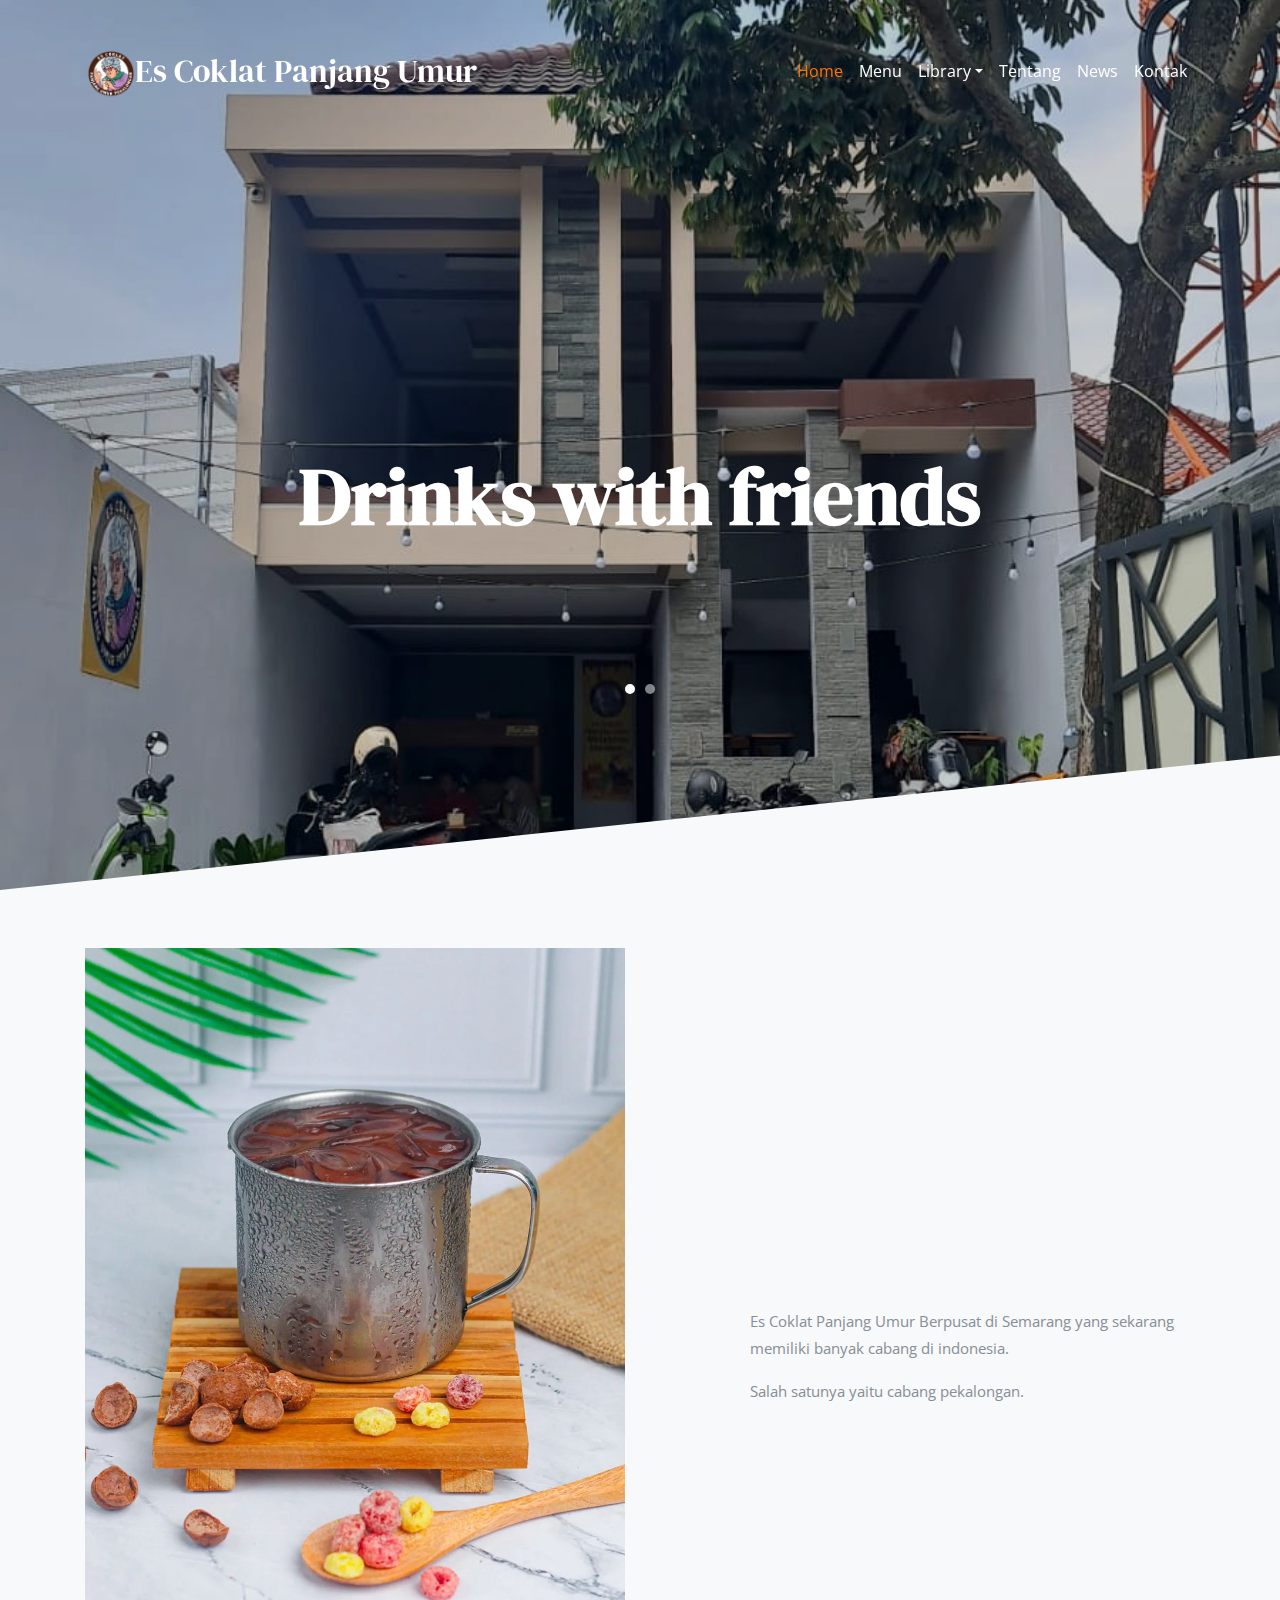
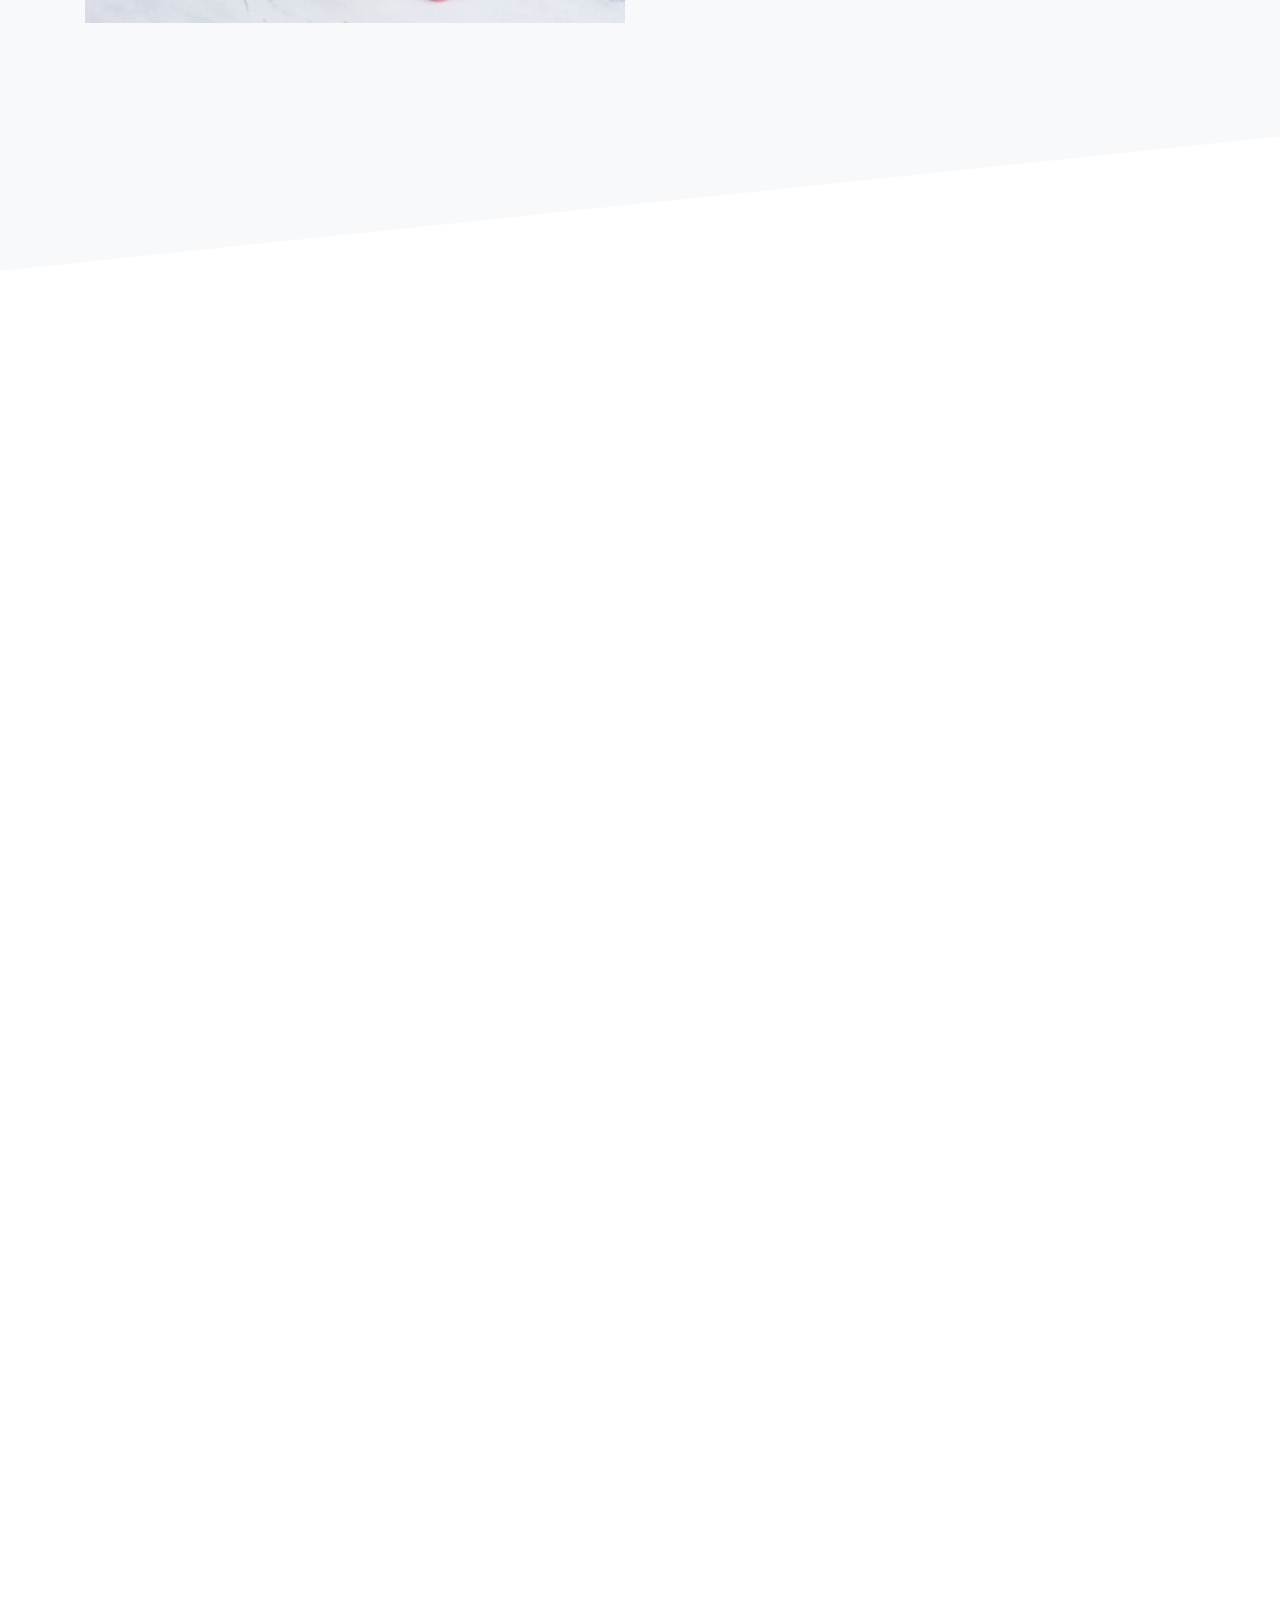
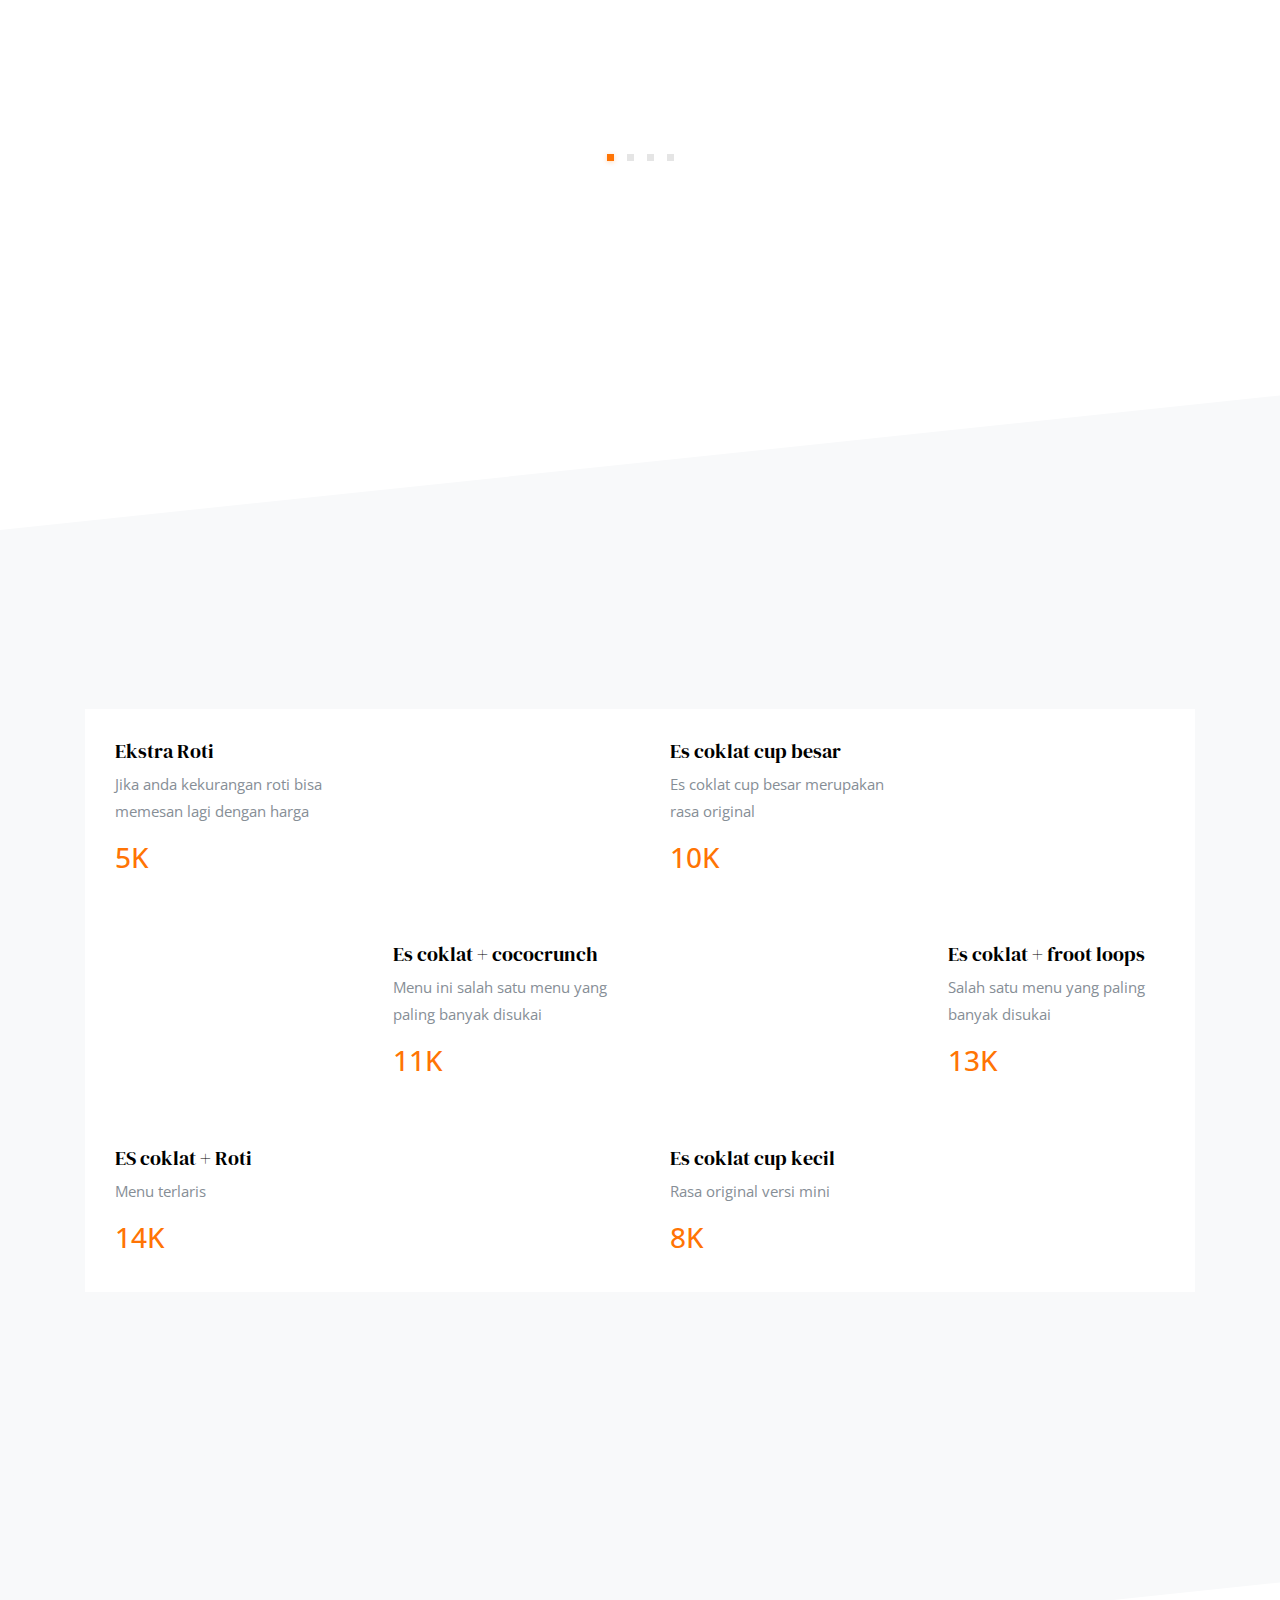
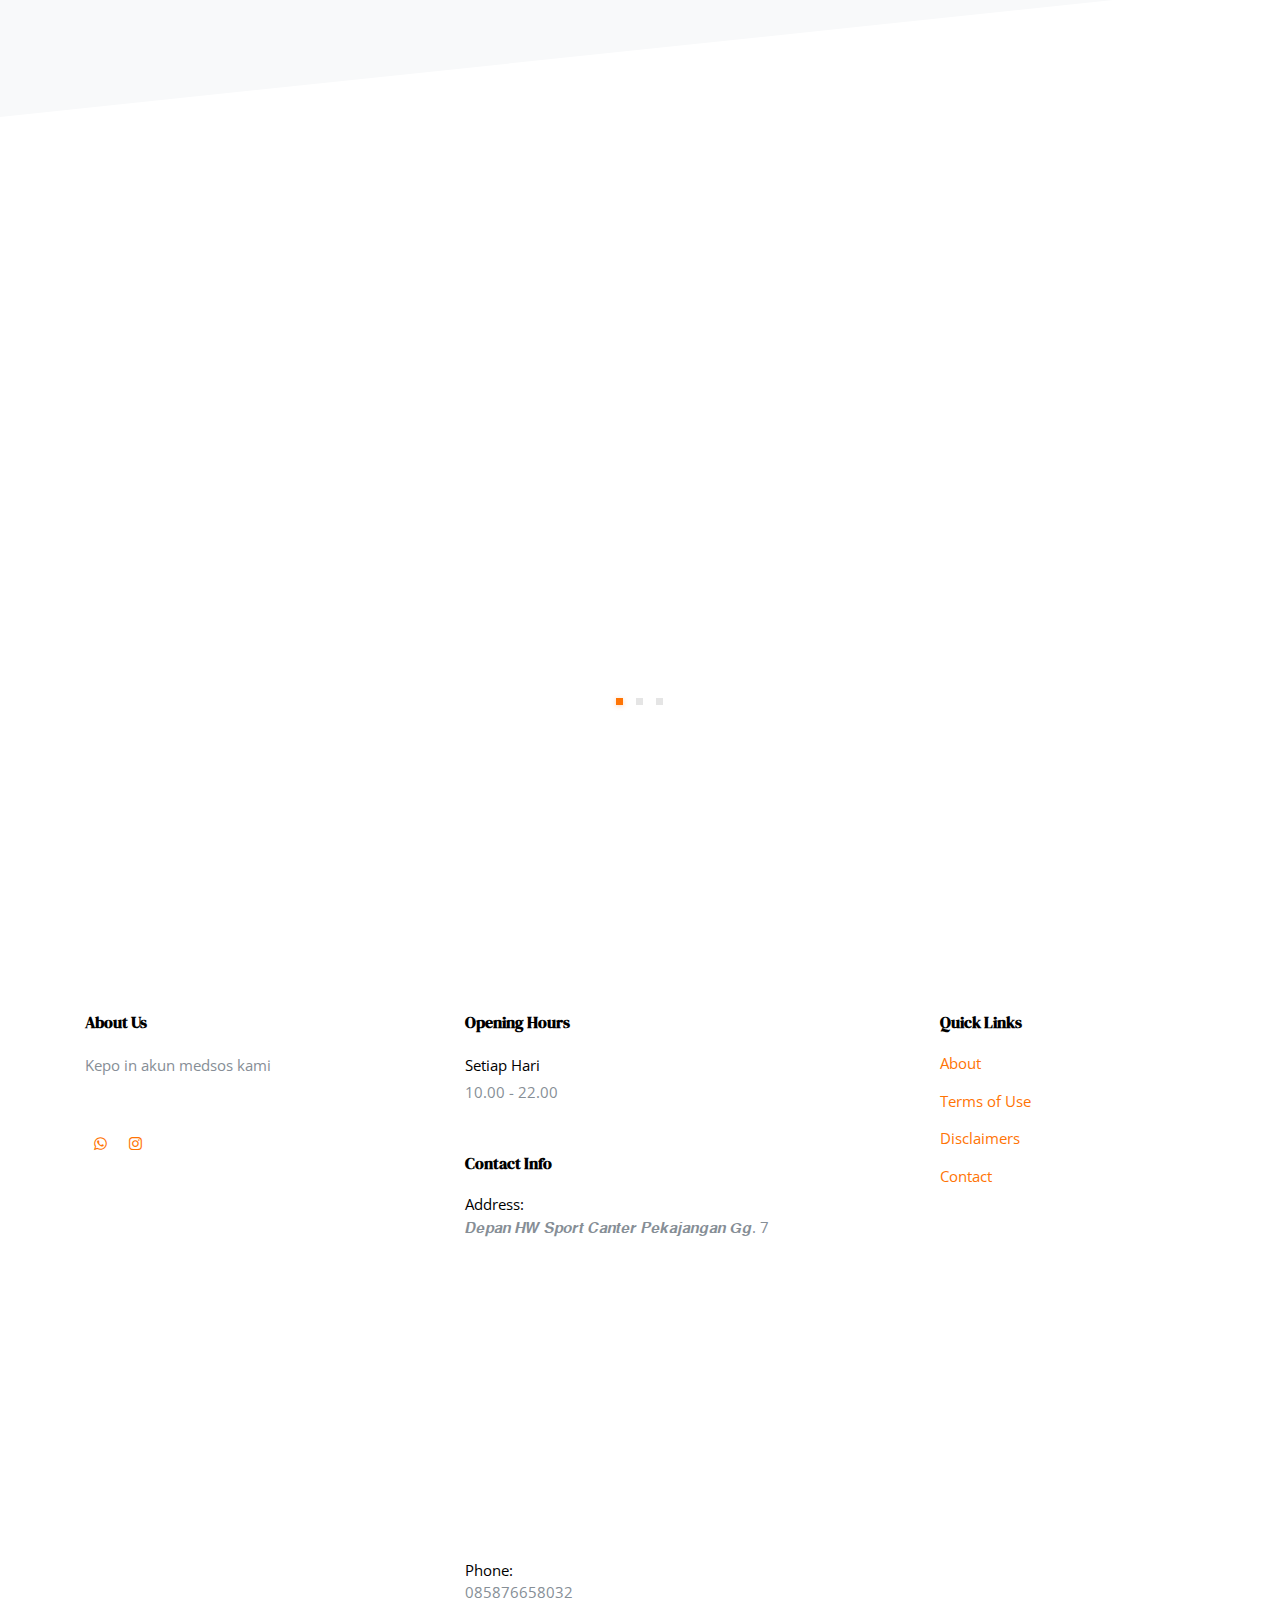
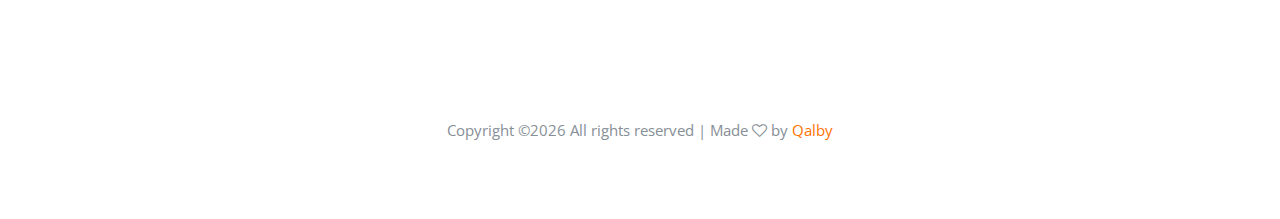
<file: index.html>
<!DOCTYPE html>
<html lang="en">
  <head>
    <title>Es coklat panjang umur</title>
    <meta charset="utf-8">
    <meta name="viewport" content="width=device-width, initial-scale=1, shrink-to-fit=no">

    <link href="https://fonts.googleapis.com/css?family=Open+Sans:300,400,700,800|DM+Serif+Display:400,400i&display=swap" rel="stylesheet">

    <link rel="shortcut icon" href="img/logo.png">

    <link href="https://fonts.googleapis.com/css?family=Open+Sans:300,400,700,800" rel="stylesheet">

    <link rel="stylesheet" href="css/bootstrap.css">
    <link rel="stylesheet" href="css/animate.css">
    <link rel="stylesheet" href="css/owl.carousel.min.css">
    <link rel="stylesheet" href="css/aos.css">

    <link rel="stylesheet" href="css/magnific-popup.css">


    <link rel="stylesheet" href="fonts/ionicons/css/ionicons.min.css">
    <link rel="stylesheet" href="fonts/fontawesome/css/font-awesome.min.css">
    <link rel="stylesheet" href="fonts/flaticon/font/flaticon.css">

    <!-- Theme Style -->
    <link rel="stylesheet" href="css/style.css">
  </head>
  <body>
    
    <header role="banner">
      <nav class="navbar navbar-expand-md navbar-dark bg-dark">
        <div class="container">
          <a class="navbar-brand" href="index.html"><img src="img/logo.png" width="50" height="50" class="bro">Es Coklat Panjang Umur</a>
          <button class="navbar-toggler" type="button" data-toggle="collapse" data-target="#navbarsExample05" aria-controls="navbarsExample05" aria-expanded="false" aria-label="Toggle navigation">
            <span class="navbar-toggler-icon"></span>
          </button>

          <div class="collapse navbar-collapse" id="navbarsExample05">
            <ul class="navbar-nav ml-auto pl-lg-5 pl-0">
              <li class="nav-item">
                <a class="nav-link active" href="index.html">Home</a>
              </li>
              <li class="nav-item">
                <a class="nav-link" href="Menu.html">Menu</a>
              </li>
              <li class="nav-item dropdown">
                <a class="nav-link dropdown-toggle" href="" id="dropdown04" data-toggle="dropdown" aria-haspopup="true" aria-expanded="false">Library</a>
                <div class="dropdown-menu" aria-labelledby="dropdown04">
                  <a class="dropdown-item" href="galeri.html">Galeri</a>
                  <a class="dropdown-item" href="Library.html">Cabang</a>
                  <a class="dropdown-item" href="francise.html">Franchise</a>
                </div>
              </li>
              <li class="nav-item">
                <a class="nav-link" href="tentang.html">Tentang</a>
              </li>
              <li class="nav-item">
                <a class="nav-link" href="news.html">News</a>
              </li>
              <li class="nav-item">
                <a class="nav-link" href="contact.html">Kontak</a>
              </li>
            </ul>

            
            
          </div>
        </div>
      </nav>
    </header>
    <!-- END header -->
    
    <div class="slider-wrap">
      <section class="home-slider owl-carousel">


        <div class="slider-item" style="background-image: url('img/header.jpg');">
          <div class="container">
            <div class="row slider-text align-items-center justify-content-center">
              <div class="col-md-8 text-center col-sm-12 ">
                <h1 data-aos="fade-up mb-5">Drinks with friends</h1>
              </div>
            </div>
          </div>
        </div>

        <div class="slider-item" style="background-image: url('img/header.jpg');">
          <div class="container">
            <div class="row slider-text align-items-center justify-content-center">
              <div class="col-md-8 text-center col-sm-12 ">
                <h1 data-aos="fade-up mb-5"><B>ES COKLAT VIRAL</B></h1>
              </div>
            </div>
          </div>
        </div>

      </section>
    <!-- END slider -->
    </div> 
    

    <section class="section bg-light py-5  bottom-slant-gray">
      <div class="container">
        <div class="row align-items-center">

          <div class="col-lg-6">
            <img src="img/tentang.jpg" alt="Image" class="img-fluid">
          </div>
          <div class="col-lg-5 ml-auto">
            <div class="text-left heading-wrap">
              <h2 data-aos="fade-up">Es Coklat Panjang Umur </h2>
            </div>
            <!-- <h3 class="mb-4">Welcome To Our Restaurant</h3> -->
            <p>Es Coklat Panjang Umur Berpusat di Semarang yang sekarang memiliki banyak cabang di indonesia.</p>
            <p>Salah satunya yaitu cabang pekalongan.</p>
          </div>
          
        </div>
      </div>
    </section>
    

    <section class="section pb-0">
      <div class="container">
        <div class="row mb-5 justify-content-center" data-aos="fade">
            <div class="col-md-7 text-center heading-wrap">
              <h2 data-aos="fade-up">Best &amp; Good</h2>
            </div>
          </div>
        <div class="row align-items-center">
          <div class="col-lg-4">
            <img src="img/galeri.jpg" alt="Image" class="img-fluid about_img_1" data-aos="fade" data-aos-delay="200">
          </div>
          <div class="col-lg-4">
            <img src="img/galeri1.jpg" alt="Image" class="img-fluid about_img_1" data-aos="fade" data-aos-delay="200">
          </div>
          <div class="col-lg-4">
            <img src="img/galeri2.jpg" alt="Image" class="img-fluid about_img_1" data-aos="fade" data-aos-delay="500">
          </div>
        </div>
      </div>
    </section>

    <section class="section ">

      <div class="clearfix mb-5 pb-5">
        <div class="container-fluid mb-5">
          <div class="row" data-aos="fade">
            <div class="col-md-12 text-center heading-wrap">
              <h2>Special Menu</h2>
            </div>
          </div>
        </div>
        <div class="owl-carousel centernonloop">
          <a href="#" class="item-dishes" data-aos="fade-right" data-aos-delay="100">
            <div class="text">
              <p class="dishes-price">15K</p>
              <h2 class="dishes-heading">Es coklat topping choco crunch</h2>
            </div>
            <img src="img/menu.jpg" alt="" class="img-fluid">
          </a>
          <a href="#" class="item-dishes" data-aos="fade-right" data-aos-delay="200">
            <div class="text">
              <p class="dishes-price">14K</p>
              <h2 class="dishes-heading">Es coklat + roti</h2>
            </div>
            <img src="img/menu1.jpg" alt="" class="img-fluid">
          </a>
          <a href="#" class="item-dishes" data-aos="fade-right" data-aos-delay="400">
            <div class="text">
              <p class="dishes-price">13K</p>
              <h2 class="dishes-heading">Es coklat + froot loops</h2>
            </div>
            <img src="img/topping froot loops.jpg" alt="" class="img-fluid">
          </a>
          <a href="#">
            <img src="img/menu-tambahan.png" alt="" class="img-fluid">
          </a>
        </div>
      </div>

    </section> <!-- .section -->

    <section class="section bg-light  top-slant-white bottom-slant-gray">

      <div class="clearfix mb-5 pb-5">
        <div class="container-fluid">
          <div class="row" data-aos="fade">
            <div class="col-md-12 text-center heading-wrap">
              <h2>Menu</h2>
            </div>
          </div>
        </div>
      </div>

      <div class="container">
        
        <div class="row no-gutters">
          <div class="col-md-6">
            <div class="sched d-block d-lg-flex">
              <div class="bg-image order-2" style="background-image: url('img/roti.jpg');" data-aos="fade"></div>
              <div class="text order-1">
                <h3>Ekstra Roti </h3>
                <p>Jika anda kekurangan roti bisa memesan lagi dengan harga</p>
                <p class="text-primary h3">5K</p>
              </div>
              
            </div>

            <div class="sched d-block d-lg-flex">
              <div class="bg-image" style="background-image: url('img/cococrunh.jpg');" data-aos="fade"></div>
              <div class="text">
                <h3>Es coklat + cococrunch</h3>
                <p>Menu ini salah satu menu yang paling banyak disukai</p>
                <p class="text-primary h3">11K</p>
                
              </div>
              
            </div>

          </div>

          <div class="col-md-6">
            <div class="sched d-block d-lg-flex">
              <div class="bg-image order-2" style="background-image: url('img/cup-besar.jpg');" data-aos="fade"></div>
              <div class="text order-1">
                <h3>Es coklat cup besar</h3>
                <p>Es coklat cup besar merupakan rasa original</p>
                <p class="text-primary h3">10K</p>
                
              </div>
              
            </div>

            <div class="sched d-block d-lg-flex">
              <div class="bg-image" style="background-image: url('img/topping\ froot\ loops.jpg');" data-aos="fade"></div>
              <div class="text">
                <h3>Es coklat + froot loops</h3>
                <p>Salah satu menu yang paling banyak disukai</p>
                <p class="text-primary h3">13K</p>
                
              </div>
              
            </div>

          </div>
        </div>

        <div class="row no-gutters">
          <div class="col-md-6">
            <div class="sched d-block d-lg-flex">
              <div class="bg-image order-2" style="background-image: url('img/menu1.jpg');" data-aos="fade"></div>
              <div class="text order-1">
                <h3>ES coklat + Roti </h3>
                <p>Menu terlaris</p>
                <p class="text-primary h3">14K</p>
              </div>
              
            </div>

          </div>

          <div class="col-md-6">
            <div class="sched d-block d-lg-flex">
              <div class="bg-image order-2" style="background-image: url('img/cup\ kecil.jpg');" data-aos="fade"></div>
              <div class="text order-1">
                <h3>Es coklat cup kecil</h3>
                <p>Rasa original versi mini</p>
                <p class="text-primary h3">8K</p>
                
              </div>
              
            </div>

          </div>
        </div>
        

      </div>
    </section> <!-- .section -->

   

    <section class="section relative-higher">

      <div class="clearfix mb-5 pb-5">
        <div class="container-fluid">
          <div class="row" data-aos="fade">
            <div class="col-md-12 text-center heading-wrap">
              <h2>Testimonial</h2>
              <!-- <span class="back-text">Testimonial</span> -->
            </div>
          </div>
        </div>
      </div>

      <div class="container">

        <div class="row justify-content-center">
          <div class="col-lg-7">
            <div class="owl-carousel centernonloop2">
              <div class="slide" data-aos="fade-left" data-aos-delay="100">
                <blockquote class="testimonial">
                  <p>&ldquo; enak bgt sii beli 1cup besar ga cukup😁 jadi beli yg cup kecil juga deh😆. &rdquo;</p>
                  <div class="d-flex author">
                    <img src="img/Lina Putri Setiyani.jpeg" alt="" class="mr-4">
                    <div class="author-info">
                      <h4>Lina Putri Setiyani</h4>
                      <p>Pelanggan</p>
                    </div>
                  </div>  
                </blockquote>
              </div>
              <div class="slide" data-aos="fade-left" data-aos-delay="200">
                <blockquote class="testimonial">
                  <p>&ldquo; Jujurly ini rasanya hampir mirip sama kayak es coklatnya dunkin😭😭
                    Tapi versi lite nya menurut ku  🥺, Rasanya gak begitu manis dan justru agak pait tapi enak gimana ya kayak beneran coklat gitu (gak kayak minuman coklat powder yang biasa di pinggir² jalan itu)<br>
                    fix sih bakalan langganan. &rdquo;</p>
                  <div class="d-flex author">
                    <img src="img/ijat.jpg" alt="" class="mr-4">
                    <div class="author-info">
                      <h4>Ijat bin Ladusing</h4>
                      <p>Pelanggan</p>
                    </div>
                  </div>  
                </blockquote>
              </div>
              <div class="slide" data-aos="fade-left" data-aos-delay="300">
                <blockquote class="testimonial">
                  <p>&ldquo; Sesuai ekspetasi rasanya enak banget 😋😋😋. &rdquo;</p>
                  <div class="d-flex author">
                    <img src="img/Andani Putri Septiani.jpg" alt="" class="mr-4">
                    <div class="author-info">
                      <h4>Andani Putri Septiani</h4>
                      <p>Pelanggan</p>
                    </div>
                  </div>  
                </blockquote>
              </div>
            </div>
          </div>
        </div>

        

        
      </div>
    </section>

    <footer class="site-footer" role="contentinfo">
      
      <div class="container">
        <div class="row mb-5">
          <div class="col-md-4 mb-5">
            <h3>About Us</h3>
            <p class="mb-5">Kepo in akun medsos kami</p>
            <ul class="list-unstyled footer-link d-flex footer-social">
              <li><a href="https://bit.ly/3rV3Z4i" class="p-2"><span class="fa fa-whatsapp"></span></a></li>
              <li><a href="https://www.instagram.com/escoklatpanjangumur_pekalongan/" class="p-2"><span class="fa fa-instagram"></span></a></li>
            </ul>

          </div>
          <div class="col-md-5 mb-5">
            <div class="mb-5">
              <h3>Opening Hours</h3>
              <p><strong class="d-block font-weight-normal text-black">Setiap Hari</strong>10.00 - 22.00</p>
            </div>
            <div>
              <h3>Contact Info</h3>
              <ul class="list-unstyled footer-link">
                <li class="d-block">
                  <span class="d-block text-black">Address:</span>
                  <span>𝑫𝒆𝒑𝒂𝒏 𝑯𝑾 𝑺𝒑𝒐𝒓𝒕 𝑪𝒂𝒏𝒕𝒆𝒓 𝑷𝒆𝒌𝒂𝒋𝒂𝒏𝒈𝒂𝒏 𝑮𝒈. 7</span>
                <span><iframe src="https://www.google.com/maps/embed?pb=!1m14!1m8!1m3!1d3960.5033856968494!2d109.654016!3d-6.949792!3m2!1i1024!2i768!4f13.1!3m3!1m2!1s0x2e702167b42dab4d%3A0x829059a04c651740!2sGg.%207%20No.7%2C%20Ambo%20Lor%2C%20Ambokembang%2C%20Kec.%20Kedungwuni%2C%20Kabupaten%20Pekalongan%2C%20Jawa%20Tengah%2051173!5e0!3m2!1sid!2sid!4v1665816912853!5m2!1sid!2sid" width="400" height="300" style="border:0;" allowfullscreen="" loading="lazy" referrerpolicy="no-referrer-when-downgrade"></iframe></span></li>
                <li class="d-block"><span class="d-block text-black">Phone:</span><span>085876658032</span></li>
              </ul>
            </div>
          </div>
          <div class="col-md-3 mb-5">
            <h3>Quick Links</h3>
            <ul class="list-unstyled footer-link">
              <li><a href="#">About</a></li>
              <li><a href="#">Terms of Use</a></li>
              <li><a href="#">Disclaimers</a></li>
              <li><a href="#">Contact</a></li>
            </ul>
          </div>
          <div class="col-md-3">
          
          </div>
        </div>
        <div class="row">
          <div class="col-12 text-md-center text-left">
            <p>
            <!-- Link back to Colorlib can't be removed. Template is licensed under CC BY 3.0. -->
Copyright &copy;<script>document.write(new Date().getFullYear());</script> All rights reserved | Made <i class="fa fa-heart-o" aria-hidden="true"></i> by <a href="https://www.instagram.com/shfylqlby/" target="_blank">Qalby</a>
<!-- Link back to Colorlib can't be removed. Template is licensed under CC BY 3.0. -->

            </p>
          </div>
        </div>
      </div>
    </footer>
    <!-- END footer -->

    <!-- loader -->
    <div id="loader" class="show fullscreen"><svg class="circular" width="48px" height="48px"><circle class="path-bg" cx="24" cy="24" r="22" fill="none" stroke-width="4" stroke="#eeeeee"/><circle class="path" cx="24" cy="24" r="22" fill="none" stroke-width="4" stroke-miterlimit="10" stroke="#cf1d16"/></svg></div>

    <script src="js/jquery-3.2.1.min.js"></script>
    <script src="js/popper.min.js"></script>
    <script src="js/bootstrap.min.js"></script>
    <script src="js/owl.carousel.min.js"></script>
    <script src="js/jquery.waypoints.min.js"></script>
    <script src="js/aos.js"></script>

    <script src="js/jquery.magnific-popup.min.js"></script>
    <script src="js/magnific-popup-options.js"></script>
    

    <script src="js/main.js"></script>
    <style>img[alt="www.000webhost.com"]{display:none;}</style>
  </body>
</html>
</file>
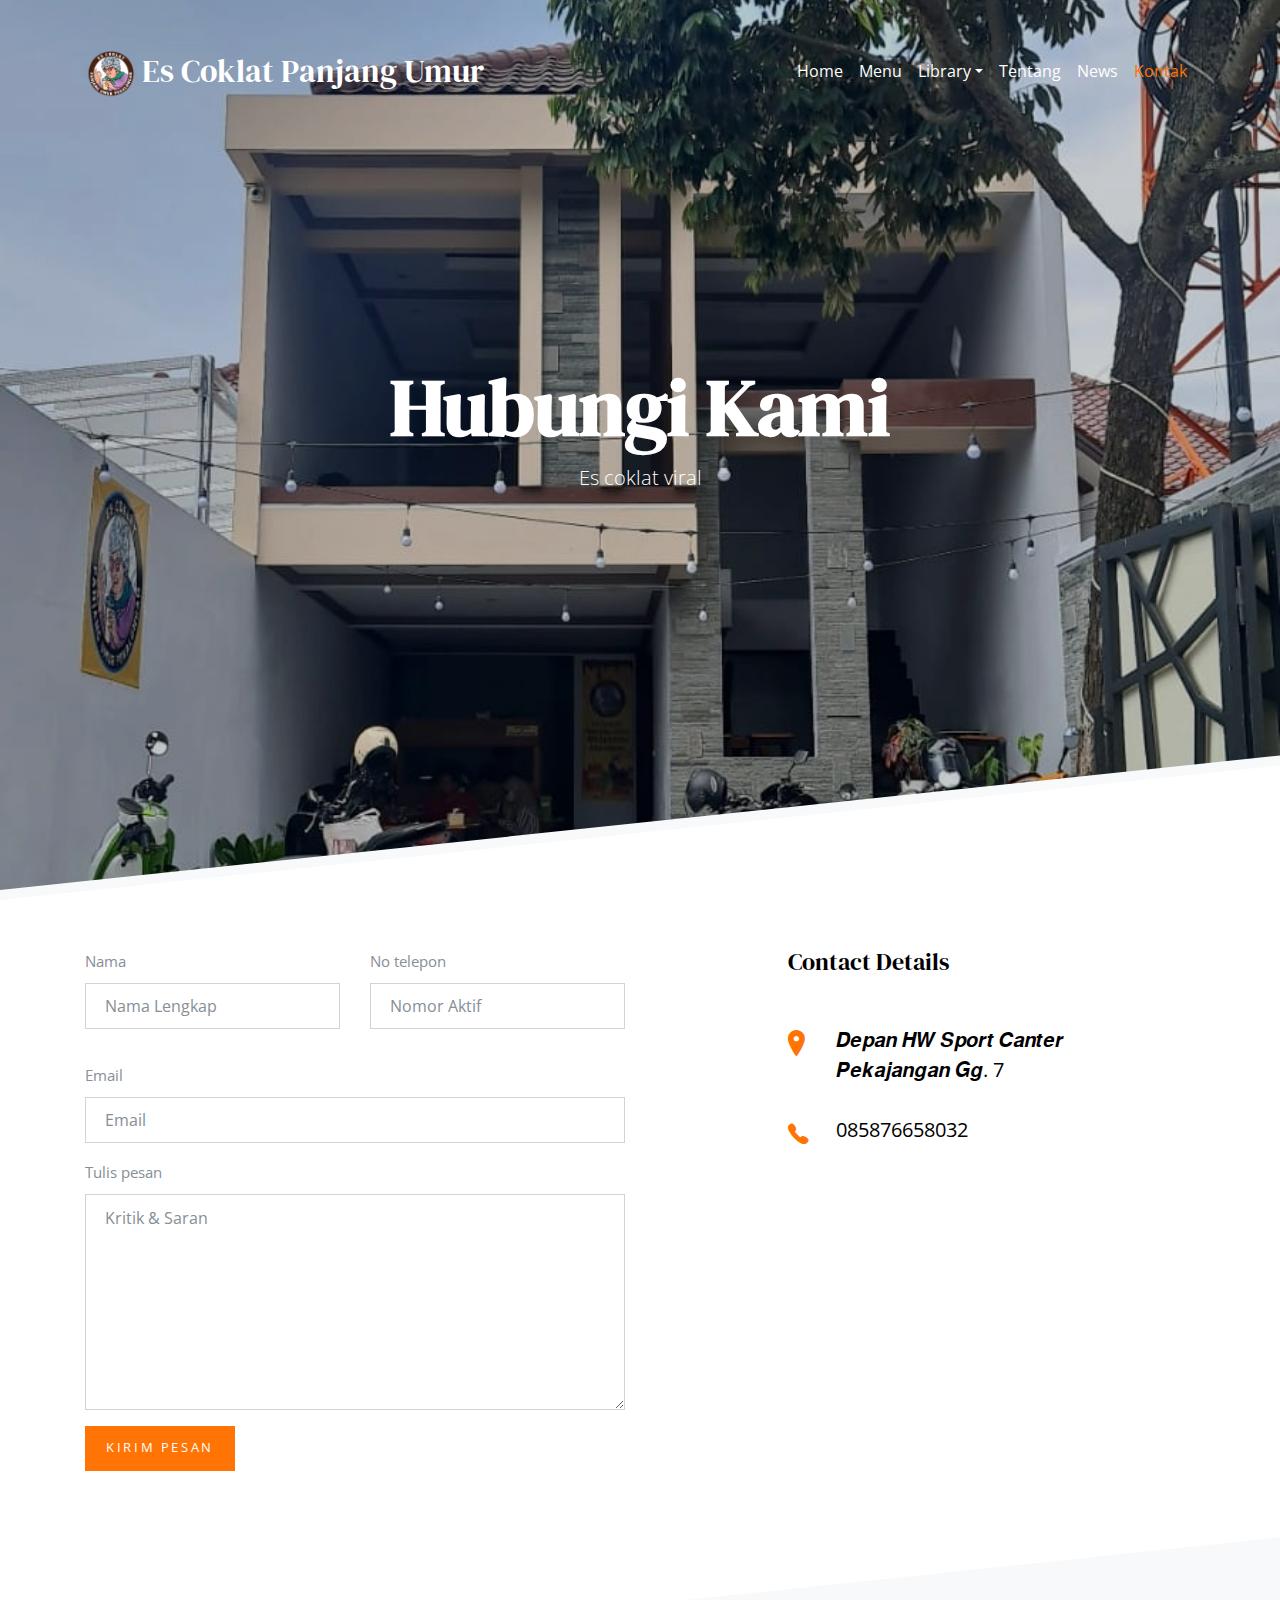
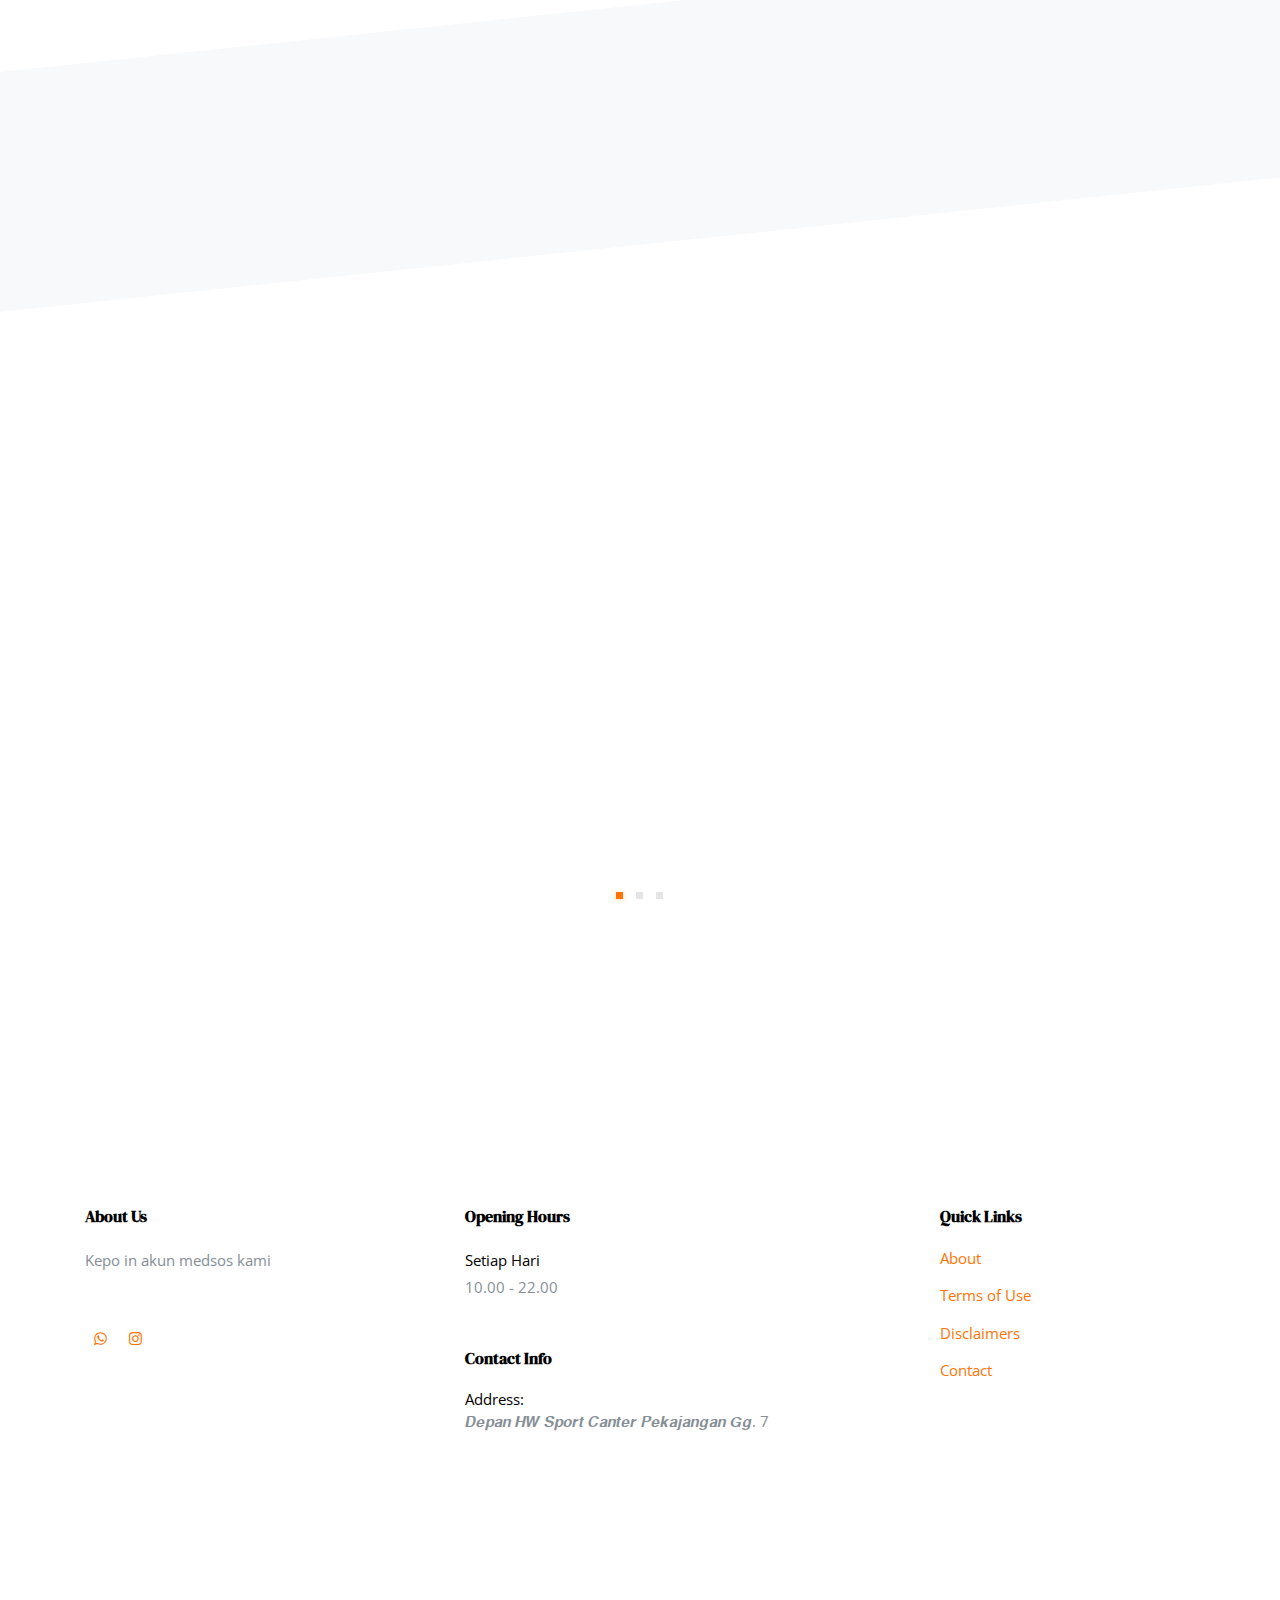
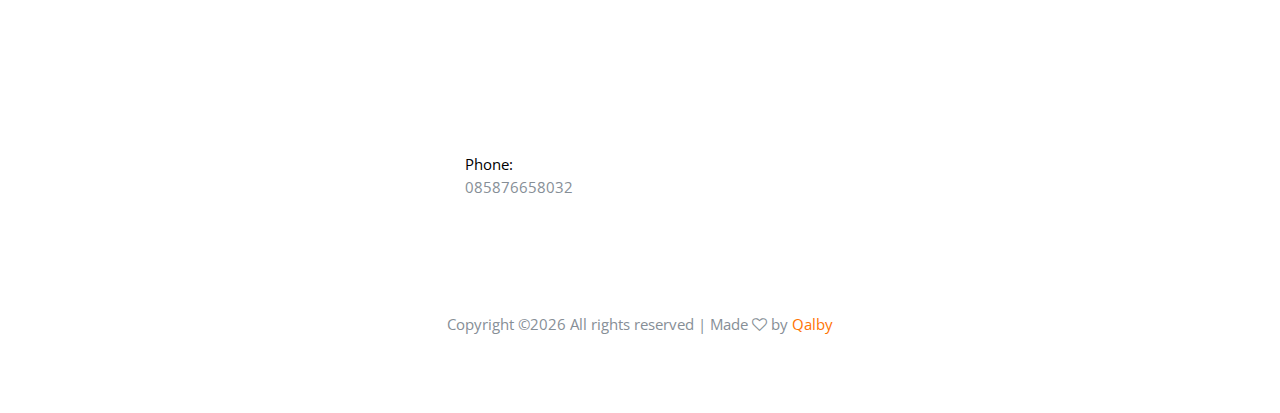
<file: contact.html>
<!DOCTYPE html>
<html lang="en">
  <head>
    <title>Es coklat panjang umur</title>
    <meta charset="utf-8">
    <meta name="viewport" content="width=device-width, initial-scale=1, shrink-to-fit=no">

    <link href="https://fonts.googleapis.com/css?family=Open+Sans:300,400,700,800|DM+Serif+Display:400,400i&display=swap" rel="stylesheet">

    <link rel="shortcut icon" href="img/logo.png">

    <link href="https://fonts.googleapis.com/css?family=Open+Sans:300,400,700,800" rel="stylesheet">

    <link rel="stylesheet" href="css/bootstrap.css">
    <link rel="stylesheet" href="css/animate.css">
    <link rel="stylesheet" href="css/owl.carousel.min.css">
    <link rel="stylesheet" href="css/aos.css">

    <link rel="stylesheet" href="css/magnific-popup.css">


    <link rel="stylesheet" href="fonts/ionicons/css/ionicons.min.css">
    <link rel="stylesheet" href="fonts/fontawesome/css/font-awesome.min.css">
    <link rel="stylesheet" href="fonts/flaticon/font/flaticon.css">

    <!-- Theme Style -->
    <link rel="stylesheet" href="css/style.css">
  </head>
  <body>
    
    <header role="banner">
      <nav class="navbar navbar-expand-md navbar-dark bg-dark">
        <div class="container">
          <a class="navbar-brand" href="index.html"><img src="img/logo.png" width="50" height="50" class="bro"> Es Coklat Panjang Umur</a>
          <button class="navbar-toggler" type="button" data-toggle="collapse" data-target="#navbarsExample05" aria-controls="navbarsExample05" aria-expanded="false" aria-label="Toggle navigation">
            <span class="navbar-toggler-icon"></span>
          </button>

          <div class="collapse navbar-collapse" id="navbarsExample05">
            <ul class="navbar-nav ml-auto pl-lg-5 pl-0">
              <li class="nav-item">
                <a class="nav-link" href="index.html">Home</a>
              </li>
              <li class="nav-item">
                <a class="nav-link" href="Menu.html">Menu</a>
              </li>
              <li class="nav-item dropdown">
                <a class="nav-link dropdown-toggle" href="" id="dropdown04" data-toggle="dropdown" aria-haspopup="true" aria-expanded="false">Library</a>
                <div class="dropdown-menu" aria-labelledby="dropdown04">
                  <a class="dropdown-item" href="galeri.html">Galeri</a>
                  <a class="dropdown-item" href="Library.html">Cabang</a>
                  <a class="dropdown-item" href="francise.html">Franchise</a>
                </div>
              </li>
              <li class="nav-item">
                <a class="nav-link" href="tentang.html">Tentang</a>
              </li>
              <li class="nav-item">
                <a class="nav-link" href="news.html">News</a>
              </li>
              <li class="nav-item">
                <a class="nav-link active" href="contact.html">Kontak</a>
              </li>
            </ul>

            
            
          </div>
        </div>
      </nav>
    </header>
    <!-- END header -->
    
    <div class="slider-wrap">
      <div class="slider-item" style="background-image: url('img/header.jpg');">
        
        <div class="container">
          <div class="row slider-text align-items-center justify-content-center">
            <div class="col-md-8 text-center col-sm-12 ">
              <h1 data-aos="fade-up">Hubungi Kami</h1>
              <p class="mb-5" data-aos="fade-up" data-aos-delay="100">Es coklat viral</p>
            </div>
          </div>
        </div>

      </div>
    <!-- END slider -->
    </div> 
    

    <section class="section  pt-5 top-slant-white2 relative-higher bottom-slant-gray">
      
      <div class="container">
        <div class="row">
          <div class="col-lg-6">
            <form action="#" method="post">
              <div class="row">
                <div class="col-md-6 form-group">
                  <label for="name">Nama</label>
                  <input type="text" id="name" class="form-control" placeholder="Nama Lengkap">
                </div>
                <div class="col-md-6 form-group">
                  <label for="phone">No telepon</label>
                  <input type="text" id="phone" class="form-control" placeholder="Nomor Aktif">
                </div>
              </div>
              <div class="row">
                <div class="col-md-12 form-group">
                  
                </div>
              </div>
              <div class="row">
                <div class="col-md-12 form-group">
                  <label for="email">Email</label>
                  <input type="email" id="email" class="form-control" placeholder="Email">
                </div>
              </div>
              <div class="row">
                <div class="col-md-12 form-group">
                  <label for="message">Tulis pesan</label>
                  <textarea name="message" id="message" class="form-control " cols="30" rows="8" placeholder="Kritik & Saran"></textarea>
                </div>
              </div>
              <div class="row">
                <div class="col-md-6 form-group">
                  <input type="submit" value="Kirim Pesan" class="btn btn-primary">
                </div>
              </div>
            </form>
          </div>
          
          <div class="col-lg-6 pl-2 pl-lg-5">

            <div class="col-md-8 mx-auto contact-form-contact-info">
              <h4 class="mb-5">Contact Details</h4>
                <p class="d-flex">
                  <span class="ion-ios-location icon mr-5"></span>
                  <span>𝑫𝒆𝒑𝒂𝒏 𝑯𝑾 𝑺𝒑𝒐𝒓𝒕 𝑪𝒂𝒏𝒕𝒆𝒓 𝑷𝒆𝒌𝒂𝒋𝒂𝒏𝒈𝒂𝒏 𝑮𝒈. 7</span>
                </p>

                <p class="d-flex">
                  <span class="ion-ios-telephone icon mr-5"></span>
                  <span>085876658032</span>
                </p>
              </div>

          </div>
        </div>
      </div>

    </section>

    <section class="section relative-higher">

      <div class="clearfix mb-5 pb-5">
        <div class="container-fluid">
          <div class="row" data-aos="fade">
            <div class="col-md-12 text-center heading-wrap">
              <h2>Testimonial</h2>
              <!-- <span class="back-text">Testimonial</span> -->
            </div>
          </div>
        </div>
      </div>

      <div class="container">

        <div class="row justify-content-center">
          <div class="col-lg-7">
            <div class="owl-carousel centernonloop2">
              <div class="slide" data-aos="fade-left" data-aos-delay="100">
                <blockquote class="testimonial">
                  <p>&ldquo; enak bgt sii beli 1cup besar ga cukup😁 jadi beli yg cup kecil juga deh😆. &rdquo;</p>
                  <div class="d-flex author">
                    <img src="img/Lina Putri Setiyani.jpeg" alt="" class="mr-4">
                    <div class="author-info">
                      <h4>Lina Putri Setiyani</h4>
                      <p>Pelanggan</p>
                    </div>
                  </div>  
                </blockquote>
              </div>
              <div class="slide" data-aos="fade-left" data-aos-delay="200">
                <blockquote class="testimonial">
                  <p>&ldquo; Jujurly ini rasanya hampir mirip sama kayak es coklatnya dunkin😭😭
                    Tapi versi lite nya menurut ku  🥺, Rasanya gak begitu manis dan justru agak pait tapi enak gimana ya kayak beneran coklat gitu (gak kayak minuman coklat powder yang biasa di pinggir² jalan itu)<br>
                    fix sih bakalan langganan. &rdquo;</p>
                  <div class="d-flex author">
                    <img src="img/ijat.jpg" alt="" class="mr-4">
                    <div class="author-info">
                      <h4>Ijat bin Ladusing</h4>
                      <p>Pelanggan</p>
                    </div>
                  </div>  
                </blockquote>
              </div>
              <div class="slide" data-aos="fade-left" data-aos-delay="300">
                <blockquote class="testimonial">
                  <p>&ldquo; Sesuai ekspetasi rasanya enak banget 😋😋😋. &rdquo;</p>
                  <div class="d-flex author">
                    <img src="img/Andani Putri Septiani.jpg" alt="" class="mr-4">
                    <div class="author-info">
                      <h4>Andani Putri Septiani</h4>
                      <p>Pelanggan</p>
                    </div>
                  </div>  
                </blockquote>
              </div>
            </div>
          </div>
        </div>

        

        
      </div>
    </section>

   

    <footer class="site-footer" role="contentinfo">
      
      <div class="container">
        <div class="row mb-5">
          <div class="col-md-4 mb-5">
            <h3>About Us</h3>
            <p class="mb-5">Kepo in akun medsos kami</p>
            <ul class="list-unstyled footer-link d-flex footer-social">
              <li><a href="https://bit.ly/3rV3Z4i" class="p-2"><span class="fa fa-whatsapp"></span></a></li>
              <li><a href="https://www.instagram.com/escoklatpanjangumur_pekalongan/" class="p-2"><span class="fa fa-instagram"></span></a></li>
            </ul>

          </div>
          <div class="col-md-5 mb-5">
            <div class="mb-5">
              <h3>Opening Hours</h3>
              <p><strong class="d-block font-weight-normal text-black">Setiap Hari</strong>10.00 - 22.00</p>
            </div>
            <div>
              <h3>Contact Info</h3>
              <ul class="list-unstyled footer-link">
                <li class="d-block">
                  <span class="d-block text-black">Address:</span>
                  <span>𝑫𝒆𝒑𝒂𝒏 𝑯𝑾 𝑺𝒑𝒐𝒓𝒕 𝑪𝒂𝒏𝒕𝒆𝒓 𝑷𝒆𝒌𝒂𝒋𝒂𝒏𝒈𝒂𝒏 𝑮𝒈. 7</span>
                <span><iframe src="https://www.google.com/maps/embed?pb=!1m14!1m8!1m3!1d3960.5033856968494!2d109.654016!3d-6.949792!3m2!1i1024!2i768!4f13.1!3m3!1m2!1s0x2e702167b42dab4d%3A0x829059a04c651740!2sGg.%207%20No.7%2C%20Ambo%20Lor%2C%20Ambokembang%2C%20Kec.%20Kedungwuni%2C%20Kabupaten%20Pekalongan%2C%20Jawa%20Tengah%2051173!5e0!3m2!1sid!2sid!4v1665816912853!5m2!1sid!2sid" width="400" height="300" style="border:0;" allowfullscreen="" loading="lazy" referrerpolicy="no-referrer-when-downgrade"></iframe></span></li>
                <li class="d-block"><span class="d-block text-black">Phone:</span><span>085876658032</span></li>
              </ul>
            </div>
          </div>
          <div class="col-md-3 mb-5">
            <h3>Quick Links</h3>
            <ul class="list-unstyled footer-link">
              <li><a href="#">About</a></li>
              <li><a href="#">Terms of Use</a></li>
              <li><a href="#">Disclaimers</a></li>
              <li><a href="#">Contact</a></li>
            </ul>
          </div>
          <div class="col-md-3">
          
          </div>
        </div>
        <div class="row">
          <div class="col-12 text-md-center text-left">
            <p>
            <!-- Link back to Colorlib can't be removed. Template is licensed under CC BY 3.0. -->
Copyright &copy;<script>document.write(new Date().getFullYear());</script> All rights reserved | Made <i class="fa fa-heart-o" aria-hidden="true"></i> by <a href="https://www.instagram.com/shfylqlby/" target="_blank">Qalby</a>
<!-- Link back to Colorlib can't be removed. Template is licensed under CC BY 3.0. -->

            </p>
          </div>
        </div>
      </div>
    </footer>
    <!-- END footer -->

    <!-- loader -->
    <div id="loader" class="show fullscreen"><svg class="circular" width="48px" height="48px"><circle class="path-bg" cx="24" cy="24" r="22" fill="none" stroke-width="4" stroke="#eeeeee"/><circle class="path" cx="24" cy="24" r="22" fill="none" stroke-width="4" stroke-miterlimit="10" stroke="#cf1d16"/></svg></div>

    <script src="js/jquery-3.2.1.min.js"></script>
    <script src="js/popper.min.js"></script>
    <script src="js/bootstrap.min.js"></script>
    <script src="js/owl.carousel.min.js"></script>
    <script src="js/jquery.waypoints.min.js"></script>
    <script src="js/aos.js"></script>

    <script src="js/jquery.magnific-popup.min.js"></script>
    <script src="js/magnific-popup-options.js"></script>
    

    <script src="js/main.js"></script>
    
  </body>
</html>
</file>
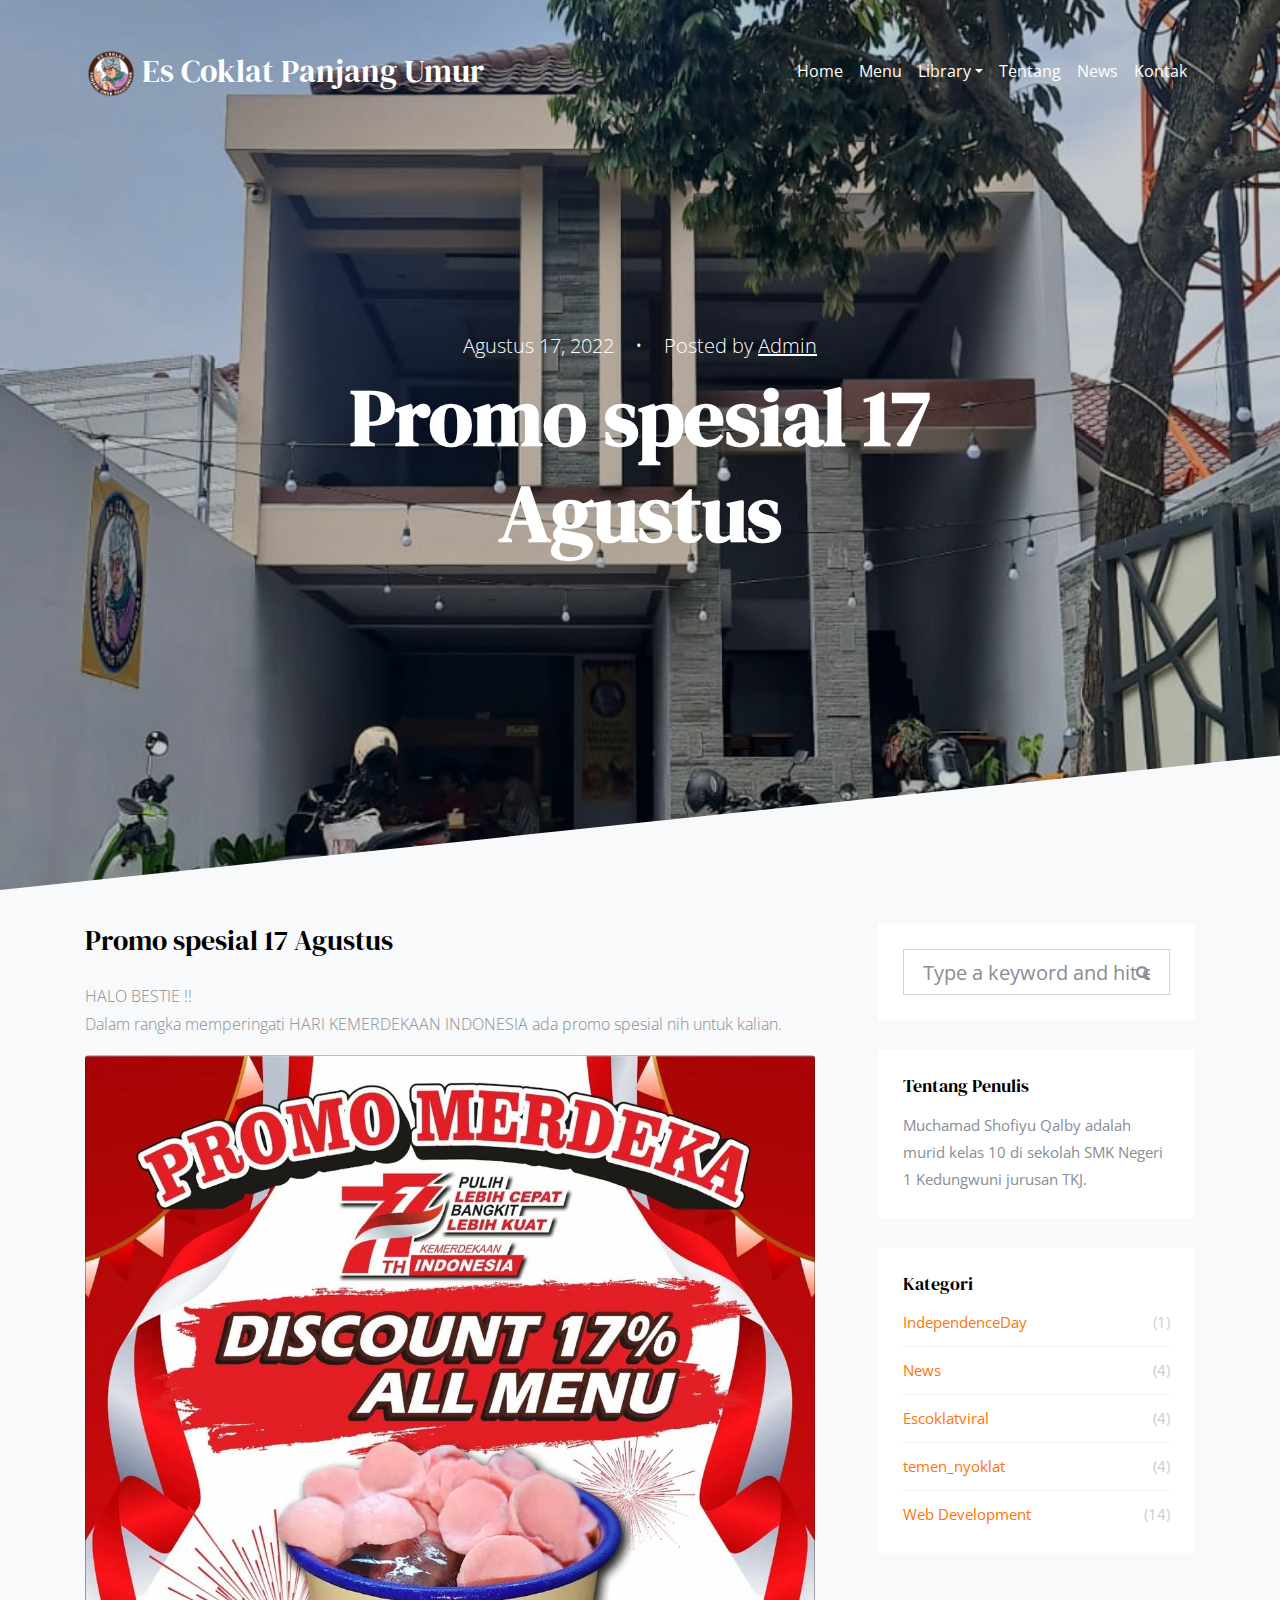
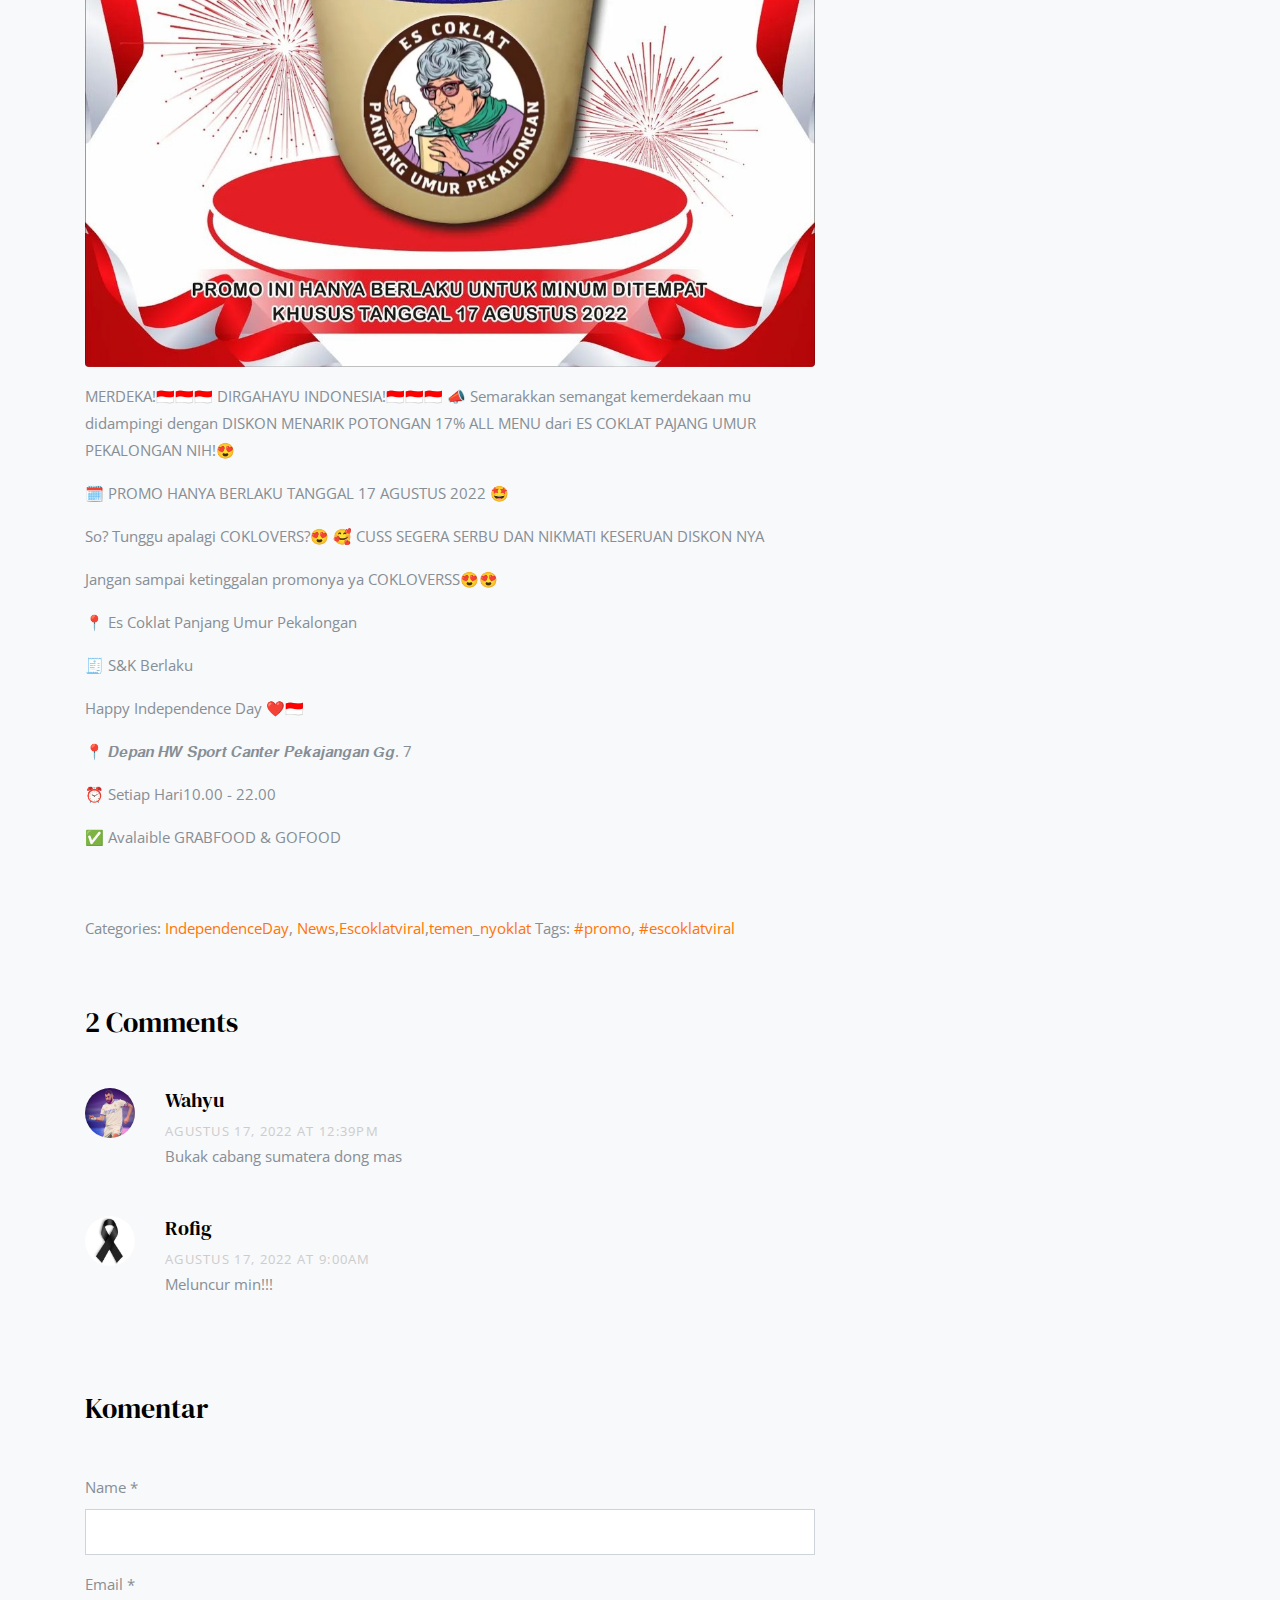
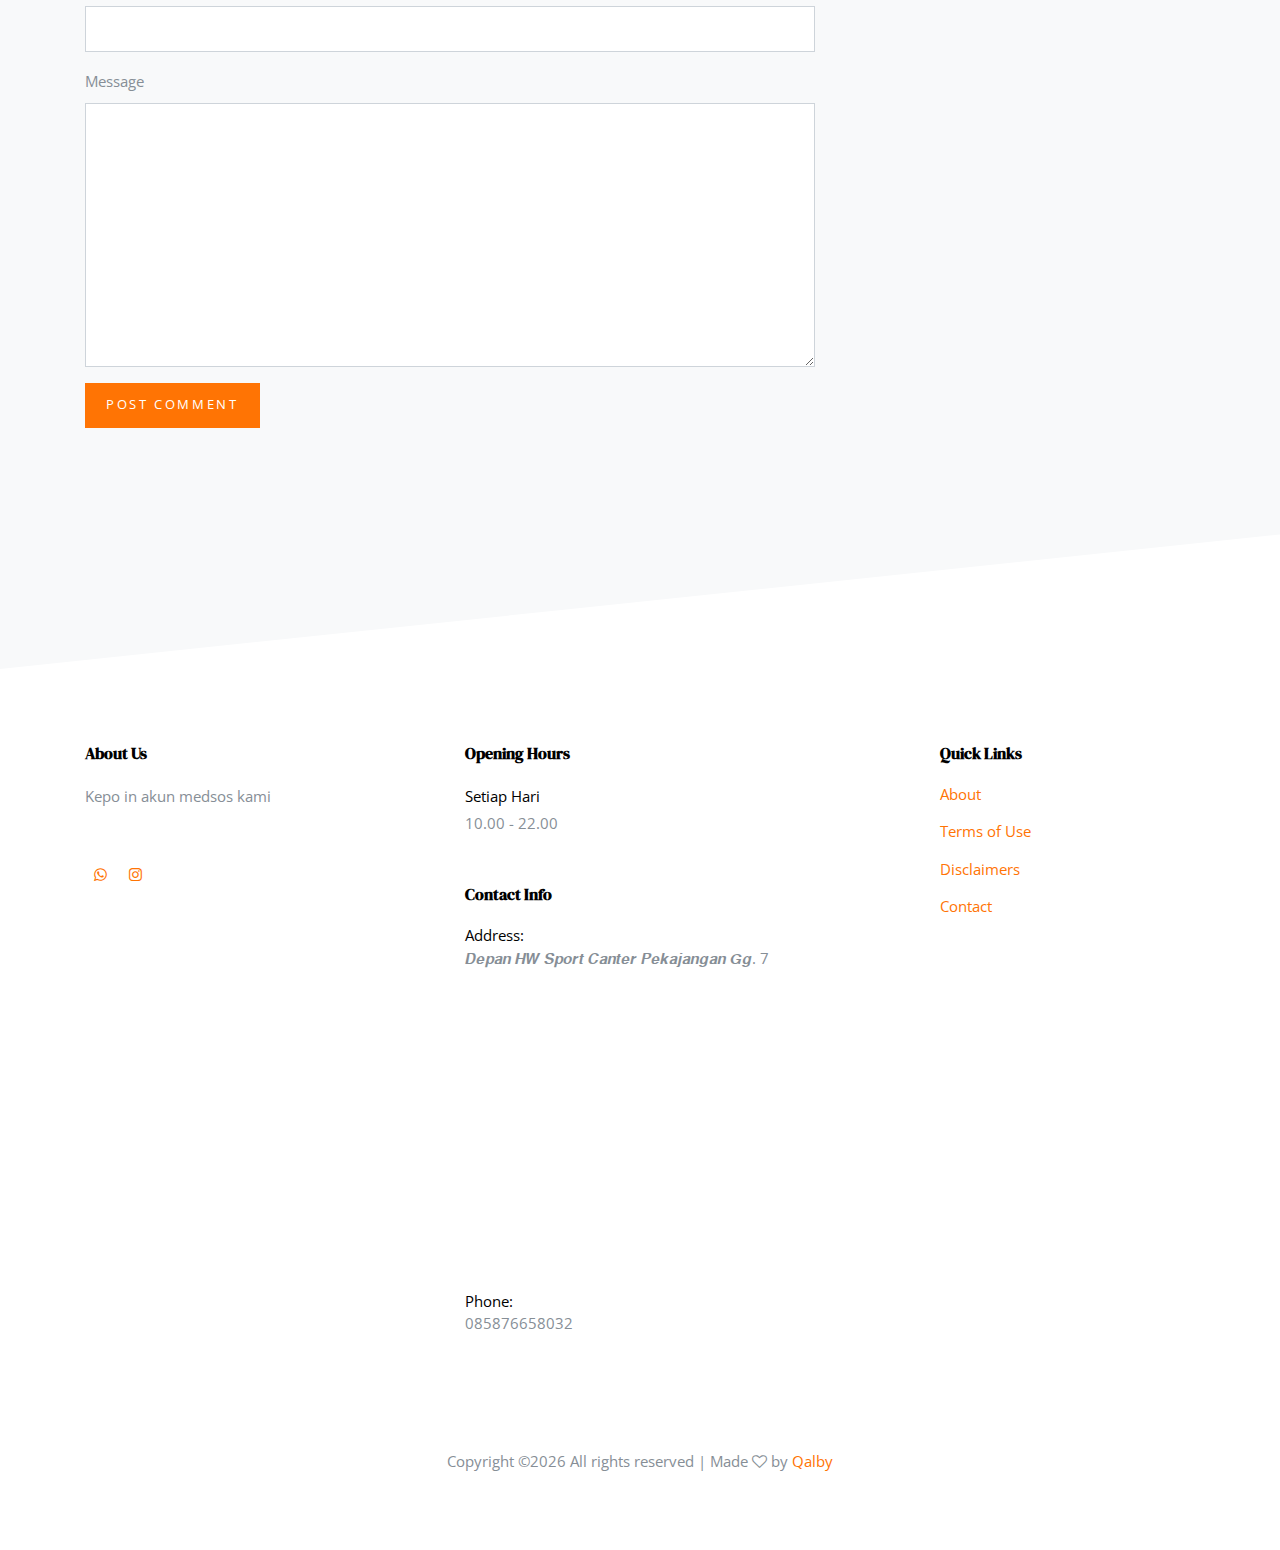
<file: diskon-17an.html>
<!DOCTYPE html>
<html lang="en">
  <head>
    <title>Es coklat panjang umur</title>
    <meta charset="utf-8">
    <meta name="viewport" content="width=device-width, initial-scale=1, shrink-to-fit=no">

    <link href="https://fonts.googleapis.com/css?family=Open+Sans:300,400,700,800|DM+Serif+Display:400,400i&display=swap" rel="stylesheet">

    <link rel="shortcut icon" href="img/logo.png">

    <link href="https://fonts.googleapis.com/css?family=Open+Sans:300,400,700,800" rel="stylesheet">

    <link rel="stylesheet" href="css/bootstrap.css">
    <link rel="stylesheet" href="css/animate.css">
    <link rel="stylesheet" href="css/owl.carousel.min.css">
    <link rel="stylesheet" href="css/aos.css">

    <link rel="stylesheet" href="css/magnific-popup.css">


    <link rel="stylesheet" href="fonts/ionicons/css/ionicons.min.css">
    <link rel="stylesheet" href="fonts/fontawesome/css/font-awesome.min.css">
    <link rel="stylesheet" href="fonts/flaticon/font/flaticon.css">

    <!-- Theme Style -->
    <link rel="stylesheet" href="css/style.css">
  </head>
  <body>
    
    <header role="banner">
      <nav class="navbar navbar-expand-md navbar-dark bg-dark">
        <div class="container">
          <a class="navbar-brand" href="index.html"><img src="img/logo.png" width="50" height="50" class="bro"> Es Coklat Panjang Umur</a>
          <button class="navbar-toggler" type="button" data-toggle="collapse" data-target="#navbarsExample05" aria-controls="navbarsExample05" aria-expanded="false" aria-label="Toggle navigation">
            <span class="navbar-toggler-icon"></span>
          </button>

          <div class="collapse navbar-collapse" id="navbarsExample05">
            <ul class="navbar-nav ml-auto pl-lg-5 pl-0">
              <li class="nav-item">
                <a class="nav-link" href="index.html">Home</a>
              </li>
              <li class="nav-item">
                <a class="nav-link" href="Menu.html">Menu</a>
              </li>
              <li class="nav-item dropdown">
                <a class="nav-link dropdown-toggle" href="" id="dropdown04" data-toggle="dropdown" aria-haspopup="true" aria-expanded="false">Library</a>
                <div class="dropdown-menu" aria-labelledby="dropdown04">
                  <a class="dropdown-item" href="galeri.html">Galeri</a>
                  <a class="dropdown-item" href="Library.html">Cabang</a>
                  <a class="dropdown-item" href="francise.html">Franchise</a>
                </div>
              </li>
              <li class="nav-item">
                <a class="nav-link" href="tentang.html">Tentang</a>
              </li>
              <li class="nav-item">
                <a class="nav-link" href="news.html">News</a>
              </li>
              <li class="nav-item">
                <a class="nav-link" href="contact.html">Kontak</a>
              </li>
            </ul>

            
            
          </div>
        </div>
      </nav>
    </header>
    <!-- END header -->
    
    <div class="slider-wrap">
      <div class="slider-item" style="background-image: url('img/header.jpg');">
        
        <div class="container">
          <div class="row slider-text align-items-center justify-content-center">
            <div class="col-md-8 text-center col-sm-12 ">
              <p class="mb-2" data-aos="fade-up">Agustus 17, 2022 <span class="mx-3">&bullet;</span> Posted by <a href="https://www.instagram.com/shfylqlby/" target="_">Admin</a></p>
              <h1 data-aos="fade-up" data-aos-delay="100">Promo spesial 17 Agustus</h1>
              
            </div>
          </div>
        </div>

      </div>
    <!-- END slider -->
    </div> 
    


    <section class="section pt-4 bg-light">
      <div class="container">
        <div class="row">
          <div class="col-lg-8 blog-content">
            <h3 class="mb-4">Promo spesial 17 Agustus</h3>
            <p class="lead">HALO BESTIE !!<br>
              Dalam rangka memperingati HARI KEMERDEKAAN INDONESIA ada promo spesial nih untuk kalian.
              </p>
            <p><img src="img/promo-17.jpg" alt="Image" class="img-fluid rounded"></p>
            <p>MERDEKA!🇮🇩🇮🇩🇮🇩 DIRGAHAYU INDONESIA!🇮🇩🇮🇩🇮🇩 📣 Semarakkan semangat kemerdekaan mu didampingi dengan DISKON MENARIK POTONGAN 17% ALL MENU dari ES COKLAT PAJANG UMUR PEKALONGAN NIH!😍</p>

            <p>🗓️ PROMO HANYA BERLAKU TANGGAL 17 AGUSTUS 2022 🤩</p>
            <p>So? Tunggu apalagi COKLOVERS?😍 🥰 CUSS SEGERA SERBU DAN NIKMATI KESERUAN DISKON NYA</p>
            <p>Jangan sampai ketinggalan promonya ya COKLOVERSS😍😍</p>
            <p>📍 Es Coklat Panjang Umur Pekalongan</p>
            <p>🧾 S&K Berlaku</p>
            <p> Happy Independence Day ❤️🇮🇩</p>
            <p>📍 𝑫𝒆𝒑𝒂𝒏 𝑯𝑾 𝑺𝒑𝒐𝒓𝒕 𝑪𝒂𝒏𝒕𝒆𝒓 𝑷𝒆𝒌𝒂𝒋𝒂𝒏𝒈𝒂𝒏 𝑮𝒈. 7</p>
            <p>⏰ Setiap Hari</strong>10.00 - 22.00</p>
            <p>✅ Avalaible GRABFOOD & GOFOOD</p>
            <div class="pt-5">
              <p>Categories:  <a href="#">IndependenceDay</a>, <a href="#">News</a>,<a href="#">Escoklatviral</a>,<a href="#">temen_nyoklat</a> Tags: <a href="#">#promo</a>, <a href="#">#escoklatviral</a></p>
            </div>


            <div class="pt-5">
              <h3 class="mb-5">2 Comments</h3>
              <ul class="comment-list">
                <li class="comment">
                  <div class="vcard bio">
                    <img src="img/whyud17.jpg" alt="Image placeholder">
                  </div>
                  <div class="comment-body">
                    <h3>Wahyu</h3>
                    <div class="meta">Agustus 17, 2022 at 12:39pm</div>
                    <p>Bukak cabang sumatera dong mas</p>
                    </div>
                </li>

                

                <li class="comment">
                  <div class="vcard bio">
                    <img src="img/rofiq.fiq.jpg" alt="Image placeholder">
                  </div>
                  <div class="comment-body">
                    <h3>Rofig</h3>
                    <div class="meta">Agustus 17, 2022 at 9:00am</div>
                    <p>Meluncur min!!!</p>
                    </div>
                </li>
              </ul>
              <!-- END comment-list -->
              
              <div class="comment-form-wrap pt-5">
                <h3 class="mb-5">Komentar</h3>
                <form action="#" class="">
                  <div class="form-group">
                    <label for="name">Name *</label>
                    <input type="text" class="form-control" id="name">
                  </div>
                  <div class="form-group">
                    <label for="email">Email *</label>
                    <input type="email" class="form-control" id="email">
                  </div>

                  <div class="form-group">
                    <label for="message">Message</label>
                    <textarea name="" id="message" cols="30" rows="10" class="form-control"></textarea>
                  </div>
                  <div class="form-group">
                    <input type="submit" value="Post Comment" class="btn btn-primary btn-md">
                  </div>

                </form>
              </div>
            </div>

          </div>
          <div class="col-lg-4 sidebar pl-lg-5">
            <div class="sidebar-box">
              <form action="#" class="search-form">
                <div class="form-group">
                  <span class="icon fa fa-search"></span>
                  <input type="text" class="form-control form-control-lg" placeholder="Type a keyword and hit enter">
                </div>
              </form>
            </div>
            <div class="sidebar-box">
              <h3>Tentang Penulis</h3>
              <p>Muchamad Shofiyu Qalby adalah murid kelas 10 di sekolah SMK Negeri 1 Kedungwuni jurusan TKJ.</p>
            </div>

            <div class="sidebar-box">
              <div class="categories">
                <h3>Kategori</h3>
                <li><a href="lomba-17.html">IndependenceDay <span>(1)</span></a></li>
                <li><a href="news.html">News <span>(4)</span></a></li>
                <li><a href="news.html">Escoklatviral <span>(4)</span></a></li>
                <li><a href="news.html">temen_nyoklat <span>(4)</span></a></li>
                <li><a href="#">Web Development <span>(14)</span></a></li>
              </div>
            </div>
            
          </div>
        </div>
      </div>
    </section>
    

   

    <footer class="site-footer" role="contentinfo">
      
      <div class="container">
        <div class="row mb-5">
          <div class="col-md-4 mb-5">
            <h3>About Us</h3>
            <p class="mb-5">Kepo in akun medsos kami</p>
            <ul class="list-unstyled footer-link d-flex footer-social">
              <li><a href="https://bit.ly/3rV3Z4i" class="p-2"><span class="fa fa-whatsapp"></span></a></li>
              <li><a href="https://www.instagram.com/escoklatpanjangumur_pekalongan/" class="p-2"><span class="fa fa-instagram"></span></a></li>
            </ul>

          </div>
          <div class="col-md-5 mb-5">
            <div class="mb-5">
              <h3>Opening Hours</h3>
              <p><strong class="d-block font-weight-normal text-black">Setiap Hari</strong>10.00 - 22.00</p>
            </div>
            <div>
              <h3>Contact Info</h3>
              <ul class="list-unstyled footer-link">
                <li class="d-block">
                  <span class="d-block text-black">Address:</span>
                  <span>𝑫𝒆𝒑𝒂𝒏 𝑯𝑾 𝑺𝒑𝒐𝒓𝒕 𝑪𝒂𝒏𝒕𝒆𝒓 𝑷𝒆𝒌𝒂𝒋𝒂𝒏𝒈𝒂𝒏 𝑮𝒈. 7</span>
                <span><iframe src="https://www.google.com/maps/embed?pb=!1m14!1m8!1m3!1d3960.5033856968494!2d109.654016!3d-6.949792!3m2!1i1024!2i768!4f13.1!3m3!1m2!1s0x2e702167b42dab4d%3A0x829059a04c651740!2sGg.%207%20No.7%2C%20Ambo%20Lor%2C%20Ambokembang%2C%20Kec.%20Kedungwuni%2C%20Kabupaten%20Pekalongan%2C%20Jawa%20Tengah%2051173!5e0!3m2!1sid!2sid!4v1665816912853!5m2!1sid!2sid" width="400" height="300" style="border:0;" allowfullscreen="" loading="lazy" referrerpolicy="no-referrer-when-downgrade"></iframe></span></li>
                <li class="d-block"><span class="d-block text-black">Phone:</span><span>085876658032</span></li>
              </ul>
            </div>
          </div>
          <div class="col-md-3 mb-5">
            <h3>Quick Links</h3>
            <ul class="list-unstyled footer-link">
              <li><a href="#">About</a></li>
              <li><a href="#">Terms of Use</a></li>
              <li><a href="#">Disclaimers</a></li>
              <li><a href="#">Contact</a></li>
            </ul>
          </div>
          <div class="col-md-3">
          
          </div>
        </div>
        <div class="row">
          <div class="col-12 text-md-center text-left">
            <p>
            <!-- Link back to Colorlib can't be removed. Template is licensed under CC BY 3.0. -->
Copyright &copy;<script>document.write(new Date().getFullYear());</script> All rights reserved | Made <i class="fa fa-heart-o" aria-hidden="true"></i> by <a href="https://www.instagram.com/shfylqlby/" target="_blank">Qalby</a>
<!-- Link back to Colorlib can't be removed. Template is licensed under CC BY 3.0. -->

            </p>
          </div>
        </div>
      </div>
    <!-- END footer -->

    <!-- loader -->
    <div id="loader" class="show fullscreen"><svg class="circular" width="48px" height="48px"><circle class="path-bg" cx="24" cy="24" r="22" fill="none" stroke-width="4" stroke="#eeeeee"/><circle class="path" cx="24" cy="24" r="22" fill="none" stroke-width="4" stroke-miterlimit="10" stroke="#cf1d16"/></svg></div>

    <script src="js/jquery-3.2.1.min.js"></script>
    <script src="js/popper.min.js"></script>
    <script src="js/bootstrap.min.js"></script>
    <script src="js/owl.carousel.min.js"></script>
    <script src="js/jquery.waypoints.min.js"></script>
    <script src="js/aos.js"></script>

    <script src="js/jquery.magnific-popup.min.js"></script>
    <script src="js/magnific-popup-options.js"></script>
    

    <script src="js/main.js"></script>
    
  </body>
</html>
</file>
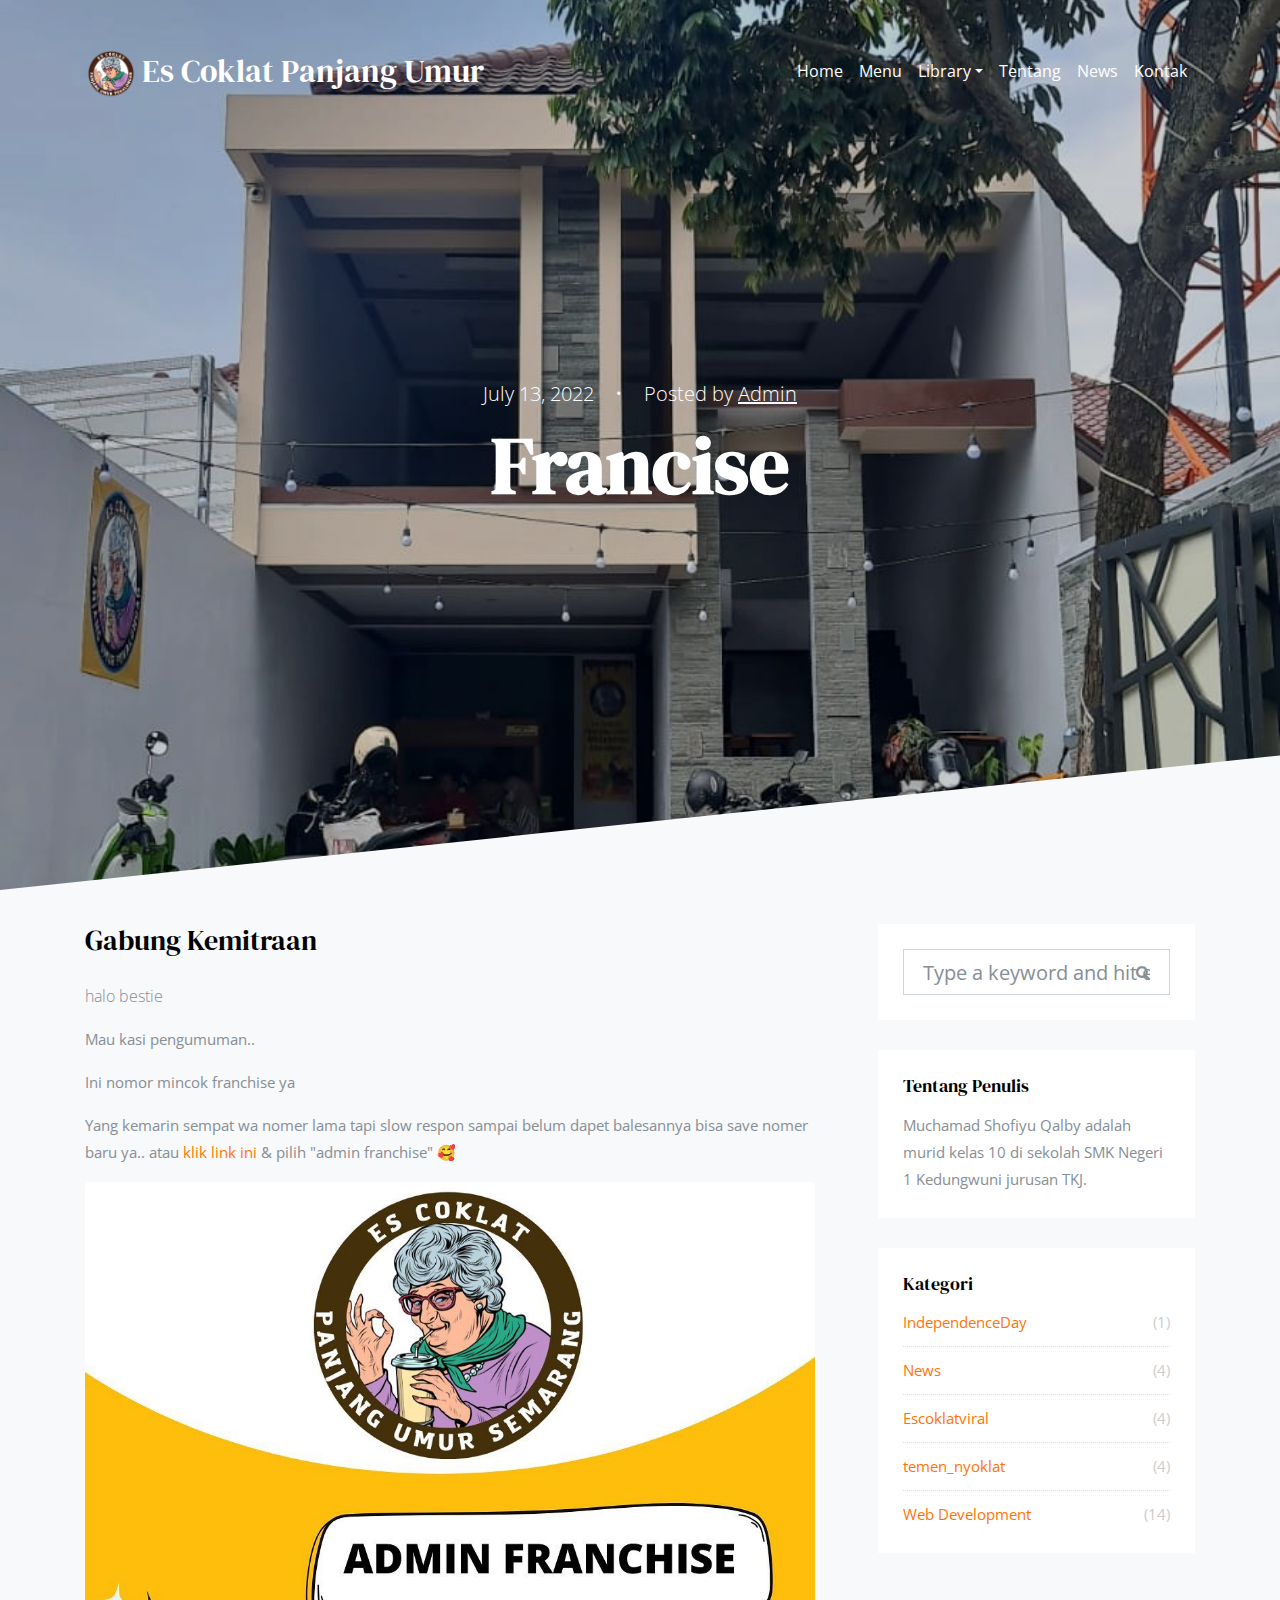
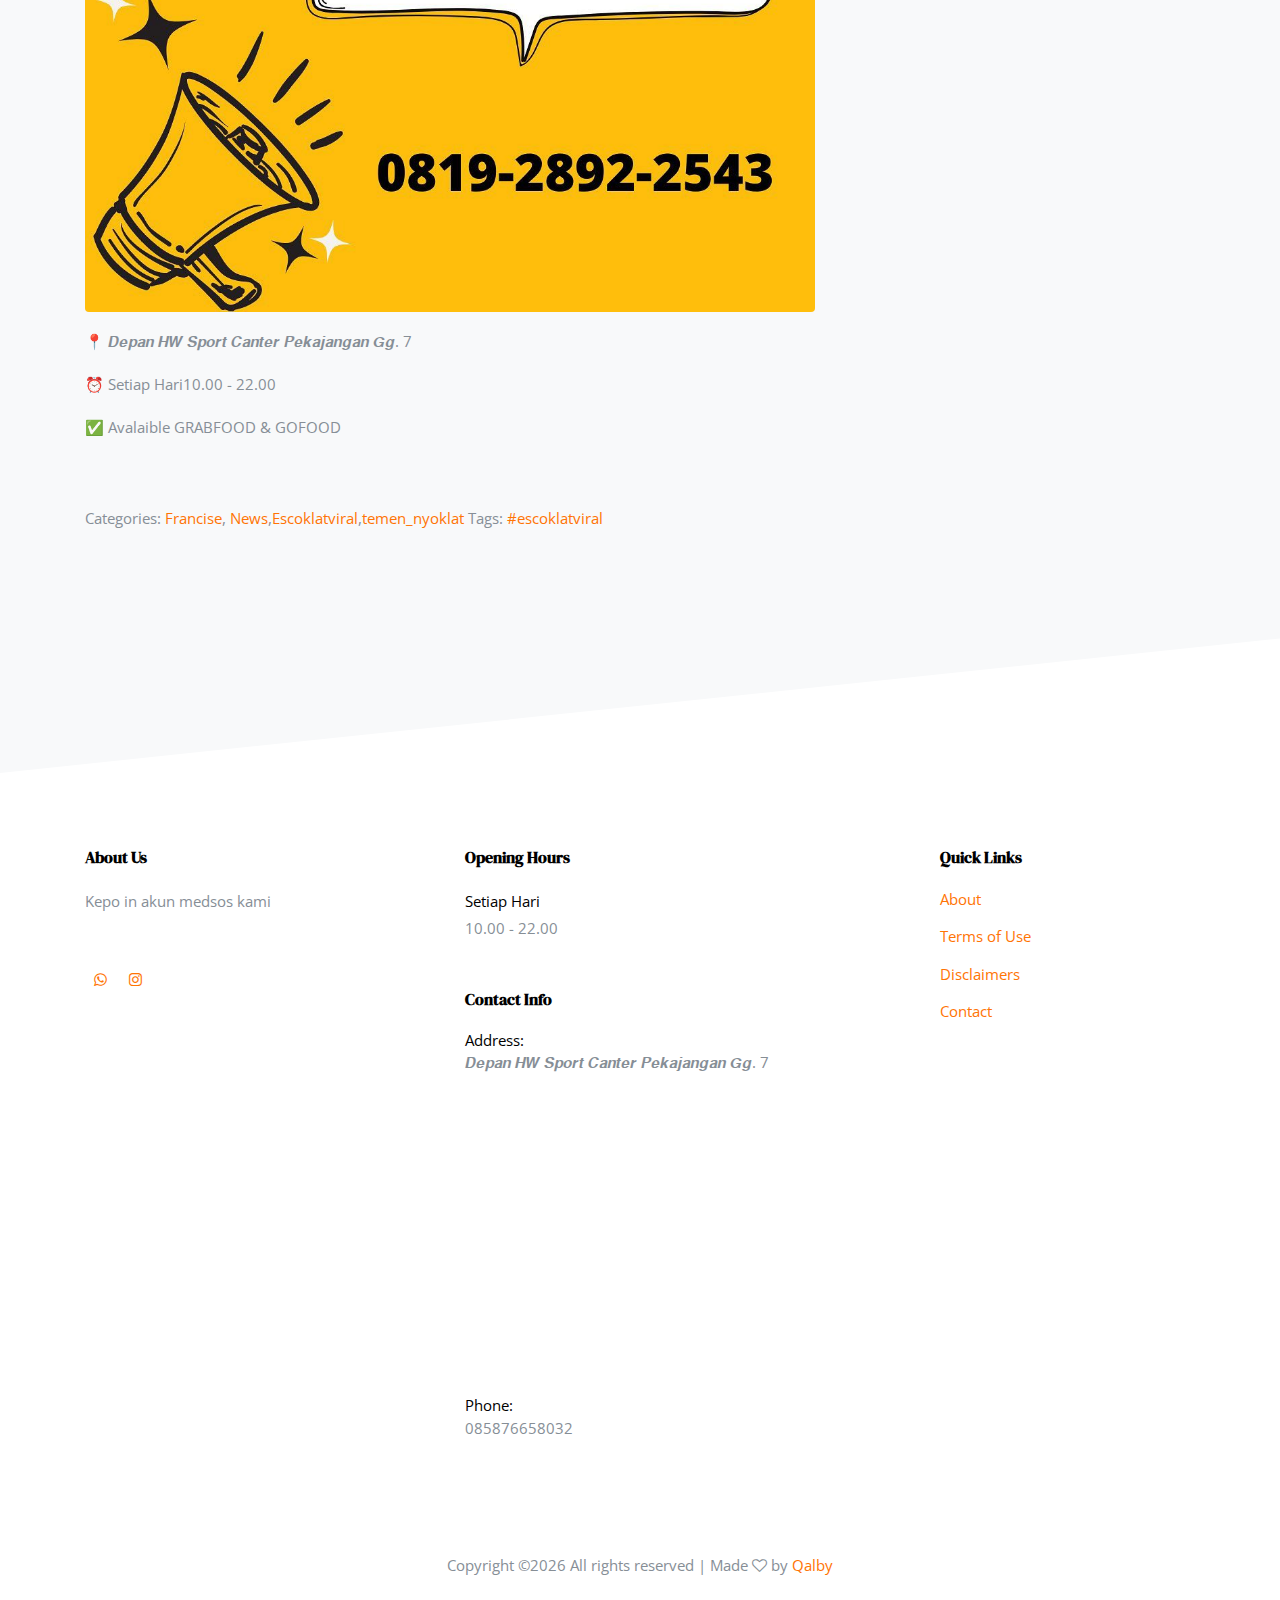
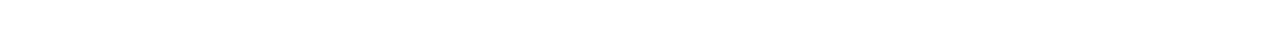
<file: francise.html>
<!DOCTYPE html>
<html lang="en">
  <head>
    <title>Es coklat panjang umur</title>
    <meta charset="utf-8">
    <meta name="viewport" content="width=device-width, initial-scale=1, shrink-to-fit=no">

    <link href="https://fonts.googleapis.com/css?family=Open+Sans:300,400,700,800|DM+Serif+Display:400,400i&display=swap" rel="stylesheet">

    <link rel="shortcut icon" href="img/logo.png">

    <link href="https://fonts.googleapis.com/css?family=Open+Sans:300,400,700,800" rel="stylesheet">

    <link rel="stylesheet" href="css/bootstrap.css">
    <link rel="stylesheet" href="css/animate.css">
    <link rel="stylesheet" href="css/owl.carousel.min.css">
    <link rel="stylesheet" href="css/aos.css">

    <link rel="stylesheet" href="css/magnific-popup.css">


    <link rel="stylesheet" href="fonts/ionicons/css/ionicons.min.css">
    <link rel="stylesheet" href="fonts/fontawesome/css/font-awesome.min.css">
    <link rel="stylesheet" href="fonts/flaticon/font/flaticon.css">

    <!-- Theme Style -->
    <link rel="stylesheet" href="css/style.css">
  </head>
  <body>
    
    <header role="banner">
      <nav class="navbar navbar-expand-md navbar-dark bg-dark">
        <div class="container">
          <a class="navbar-brand" href="index.html"><img src="img/logo.png" width="50" height="50" class="bro"> Es Coklat Panjang Umur</a>
          <button class="navbar-toggler" type="button" data-toggle="collapse" data-target="#navbarsExample05" aria-controls="navbarsExample05" aria-expanded="false" aria-label="Toggle navigation">
            <span class="navbar-toggler-icon"></span>
          </button>

          <div class="collapse navbar-collapse" id="navbarsExample05">
            <ul class="navbar-nav ml-auto pl-lg-5 pl-0">
              <li class="nav-item">
                <a class="nav-link" href="index.html">Home</a>
              </li>
              <li class="nav-item">
                <a class="nav-link" href="Menu.html">Menu</a>
              </li>
              <li class="nav-item dropdown">
                <a class="nav-link dropdown-toggle" href="" id="dropdown04" data-toggle="dropdown" aria-haspopup="true" aria-expanded="false">Library</a>
                <div class="dropdown-menu" aria-labelledby="dropdown04">
                  <a class="dropdown-item" href="galeri.html">Galeri</a>
                  <a class="dropdown-item" href="Library.html">Cabang</a>
                  <a class="dropdown-item active" href="francise.html">Franchise</a>
                </div>
              </li>
              <li class="nav-item">
                <a class="nav-link" href="tentang.html">Tentang</a>
              </li>
              <li class="nav-item">
                <a class="nav-link" href="news.html">News</a>
              </li>
              <li class="nav-item">
                <a class="nav-link" href="contact.html">Kontak</a>
              </li>
            </ul>

            
            
          </div>
        </div>
      </nav>
    </header>
    <!-- END header -->
    
    <div class="slider-wrap">
      <div class="slider-item" style="background-image: url('img/header.jpg');">
        
        <div class="container">
          <div class="row slider-text align-items-center justify-content-center">
            <div class="col-md-8 text-center col-sm-12 ">
              <p class="mb-2" data-aos="fade-up">July 13, 2022 <span class="mx-3">&bullet;</span> Posted by <a href="https://www.instagram.com/shfylqlby/" target="_">Admin</a></p>
              <h1 data-aos="fade-up" data-aos-delay="100">Francise</h1>
              
            </div>
          </div>
        </div>

      </div>
    <!-- END slider -->
    </div> 
    


    <section class="section pt-4 bg-light">
      <div class="container">
        <div class="row">
          <div class="col-lg-8 blog-content">
            <h3 class="mb-4">Gabung Kemitraan</h3>
            <p class="lead">halo bestie</p>
            <p>Mau kasi pengumuman..</p>
            <p>Ini nomor mincok franchise ya</p>
            <p>Yang kemarin sempat wa nomer lama tapi slow respon sampai belum dapet balesannya bisa save nomer baru ya.. atau <a href="https://linktr.ee/escoklatpanjangumur">klik link ini</a> & pilih "admin franchise" 🥰</p>
            <p><img src="img/francise.jpg" alt="Image" class="img-fluid rounded"></p>
            <p>📍 𝑫𝒆𝒑𝒂𝒏 𝑯𝑾 𝑺𝒑𝒐𝒓𝒕 𝑪𝒂𝒏𝒕𝒆𝒓 𝑷𝒆𝒌𝒂𝒋𝒂𝒏𝒈𝒂𝒏 𝑮𝒈. 7</p>
            <p>⏰ Setiap Hari</strong>10.00 - 22.00</p>
            <p>✅ Avalaible GRABFOOD & GOFOOD</p>
            <div class="pt-5">
              <p>Categories:  <a href="#">Francise</a>, <a href="#">News</a>,<a href="#">Escoklatviral</a>,<a href="#">temen_nyoklat</a> Tags: <a href="#">#escoklatviral</a></p>
            </div>

          </div>
          <div class="col-lg-4 sidebar pl-lg-5">
            <div class="sidebar-box">
              <form action="#" class="search-form">
                <div class="form-group">
                  <span class="icon fa fa-search"></span>
                  <input type="text" class="form-control form-control-lg" placeholder="Type a keyword and hit enter">
                </div>
              </form>
            </div>
            <div class="sidebar-box">
              <h3>Tentang Penulis</h3>
              <p>Muchamad Shofiyu Qalby adalah murid kelas 10 di sekolah SMK Negeri 1 Kedungwuni jurusan TKJ.</p>
            </div>

            <div class="sidebar-box">
              <div class="categories">
                <h3>Kategori</h3>
                <li><a href="lomba-17.html">IndependenceDay <span>(1)</span></a></li>
                <li><a href="news.html">News <span>(4)</span></a></li>
                <li><a href="news.html">Escoklatviral <span>(4)</span></a></li>
                <li><a href="news.html">temen_nyoklat <span>(4)</span></a></li>
                <li><a href="#">Web Development <span>(14)</span></a></li>
              </div>
            </div>
            
          </div>
        </div>
      </div>
    </section>
    

   

    <footer class="site-footer" role="contentinfo">
      
        <div class="container">
          <div class="row mb-5">
            <div class="col-md-4 mb-5">
              <h3>About Us</h3>
              <p class="mb-5">Kepo in akun medsos kami</p>
              <ul class="list-unstyled footer-link d-flex footer-social">
                <li><a href="https://bit.ly/3rV3Z4i" class="p-2"><span class="fa fa-whatsapp"></span></a></li>
                <li><a href="https://www.instagram.com/escoklatpanjangumur_pekalongan/" class="p-2"><span class="fa fa-instagram"></span></a></li>
              </ul>
  
            </div>
            <div class="col-md-5 mb-5">
              <div class="mb-5">
                <h3>Opening Hours</h3>
                <p><strong class="d-block font-weight-normal text-black">Setiap Hari</strong>10.00 - 22.00</p>
              </div>
              <div>
                <h3>Contact Info</h3>
                <ul class="list-unstyled footer-link">
                  <li class="d-block">
                    <span class="d-block text-black">Address:</span>
                    <span>𝑫𝒆𝒑𝒂𝒏 𝑯𝑾 𝑺𝒑𝒐𝒓𝒕 𝑪𝒂𝒏𝒕𝒆𝒓 𝑷𝒆𝒌𝒂𝒋𝒂𝒏𝒈𝒂𝒏 𝑮𝒈. 7</span>
                  <span><iframe src="https://www.google.com/maps/embed?pb=!1m14!1m8!1m3!1d3960.5033856968494!2d109.654016!3d-6.949792!3m2!1i1024!2i768!4f13.1!3m3!1m2!1s0x2e702167b42dab4d%3A0x829059a04c651740!2sGg.%207%20No.7%2C%20Ambo%20Lor%2C%20Ambokembang%2C%20Kec.%20Kedungwuni%2C%20Kabupaten%20Pekalongan%2C%20Jawa%20Tengah%2051173!5e0!3m2!1sid!2sid!4v1665816912853!5m2!1sid!2sid" width="400" height="300" style="border:0;" allowfullscreen="" loading="lazy" referrerpolicy="no-referrer-when-downgrade"></iframe></span></li>
                  <li class="d-block"><span class="d-block text-black">Phone:</span><span>085876658032</span></li>
                </ul>
              </div>
            </div>
            <div class="col-md-3 mb-5">
              <h3>Quick Links</h3>
              <ul class="list-unstyled footer-link">
                <li><a href="#">About</a></li>
                <li><a href="#">Terms of Use</a></li>
                <li><a href="#">Disclaimers</a></li>
                <li><a href="#">Contact</a></li>
              </ul>
            </div>
            <div class="col-md-3">
            
            </div>
          </div>
          <div class="row">
            <div class="col-12 text-md-center text-left">
              <p>
              <!-- Link back to Colorlib can't be removed. Template is licensed under CC BY 3.0. -->
  Copyright &copy;<script>document.write(new Date().getFullYear());</script> All rights reserved | Made <i class="fa fa-heart-o" aria-hidden="true"></i> by <a href="https://www.instagram.com/shfylqlby/" target="_blank">Qalby</a>
  <!-- Link back to Colorlib can't be removed. Template is licensed under CC BY 3.0. -->

            </p>
          </div>
        </div>
      </div>
    <!-- END footer -->

    <!-- loader -->
    <div id="loader" class="show fullscreen"><svg class="circular" width="48px" height="48px"><circle class="path-bg" cx="24" cy="24" r="22" fill="none" stroke-width="4" stroke="#eeeeee"/><circle class="path" cx="24" cy="24" r="22" fill="none" stroke-width="4" stroke-miterlimit="10" stroke="#cf1d16"/></svg></div>

    <script src="js/jquery-3.2.1.min.js"></script>
    <script src="js/popper.min.js"></script>
    <script src="js/bootstrap.min.js"></script>
    <script src="js/owl.carousel.min.js"></script>
    <script src="js/jquery.waypoints.min.js"></script>
    <script src="js/aos.js"></script>

    <script src="js/jquery.magnific-popup.min.js"></script>
    <script src="js/magnific-popup-options.js"></script>
    

    <script src="js/main.js"></script>
    
  </body>
</html>
</file>
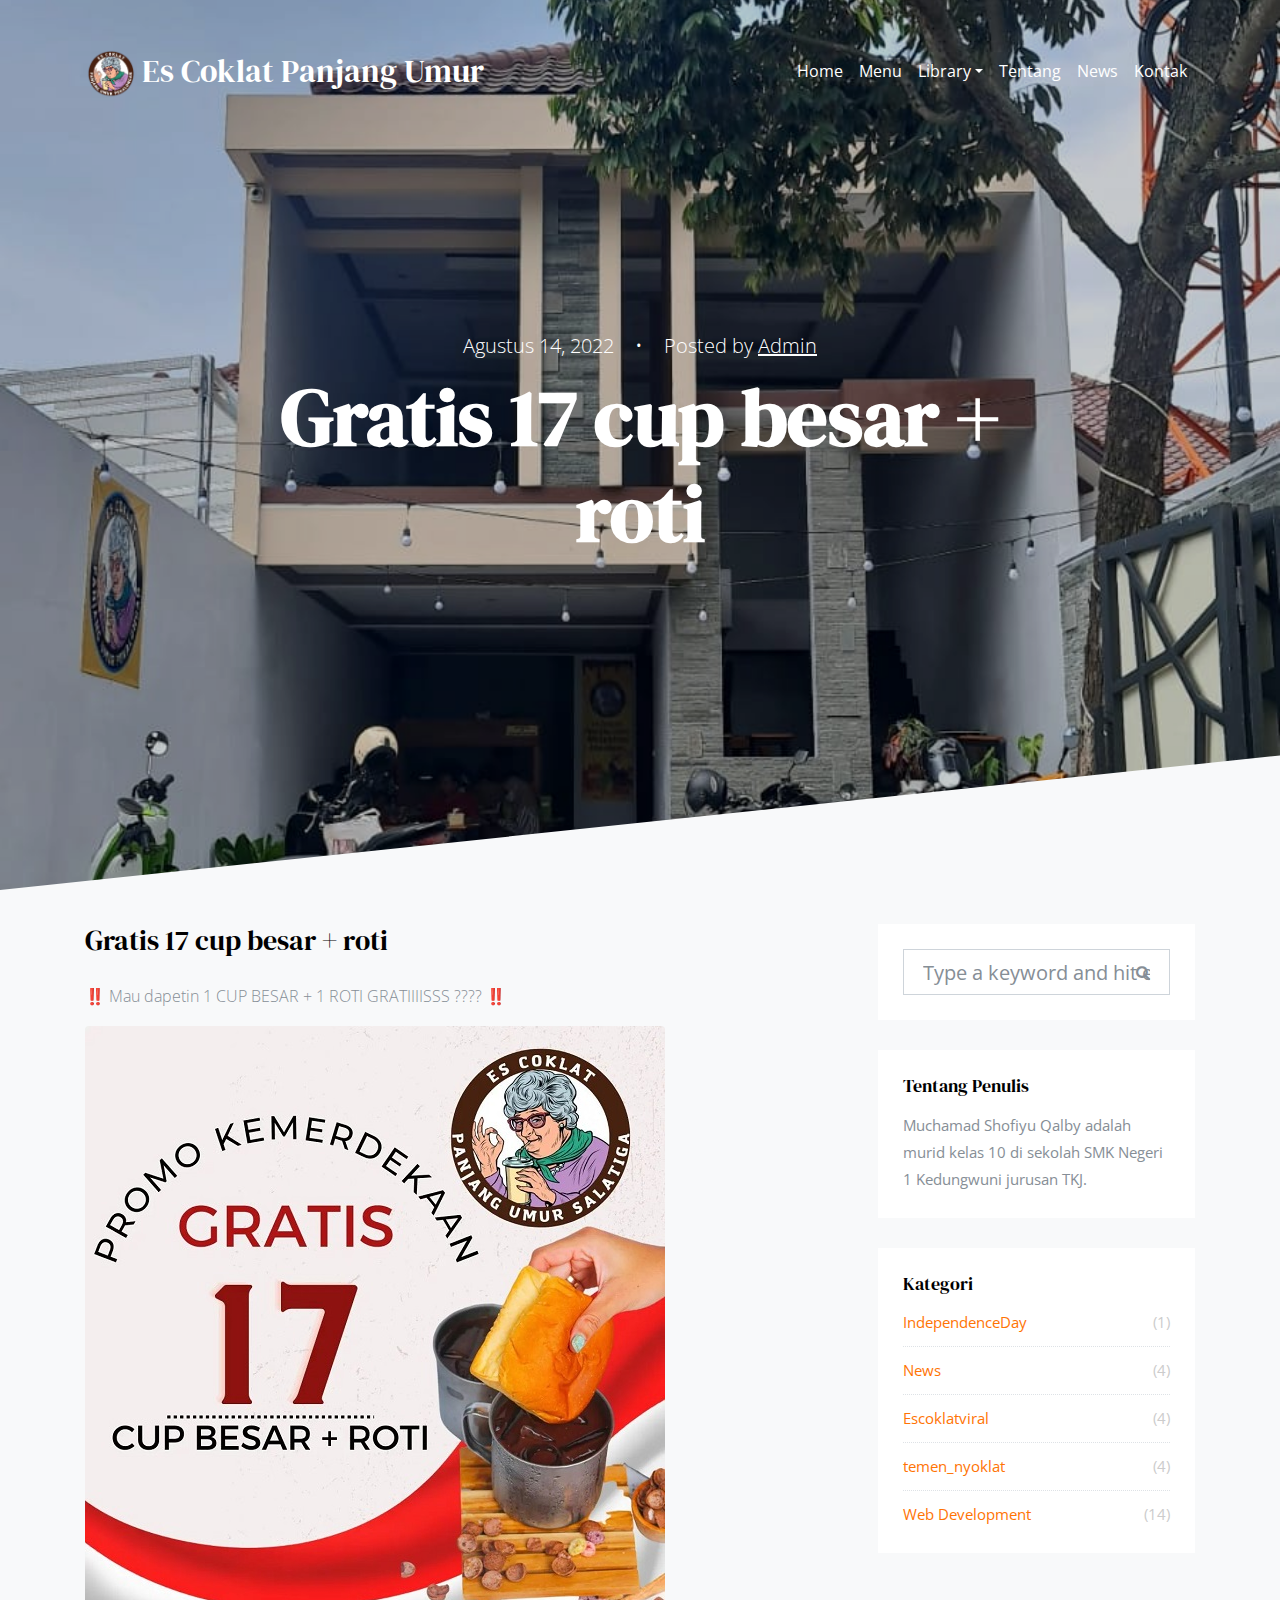
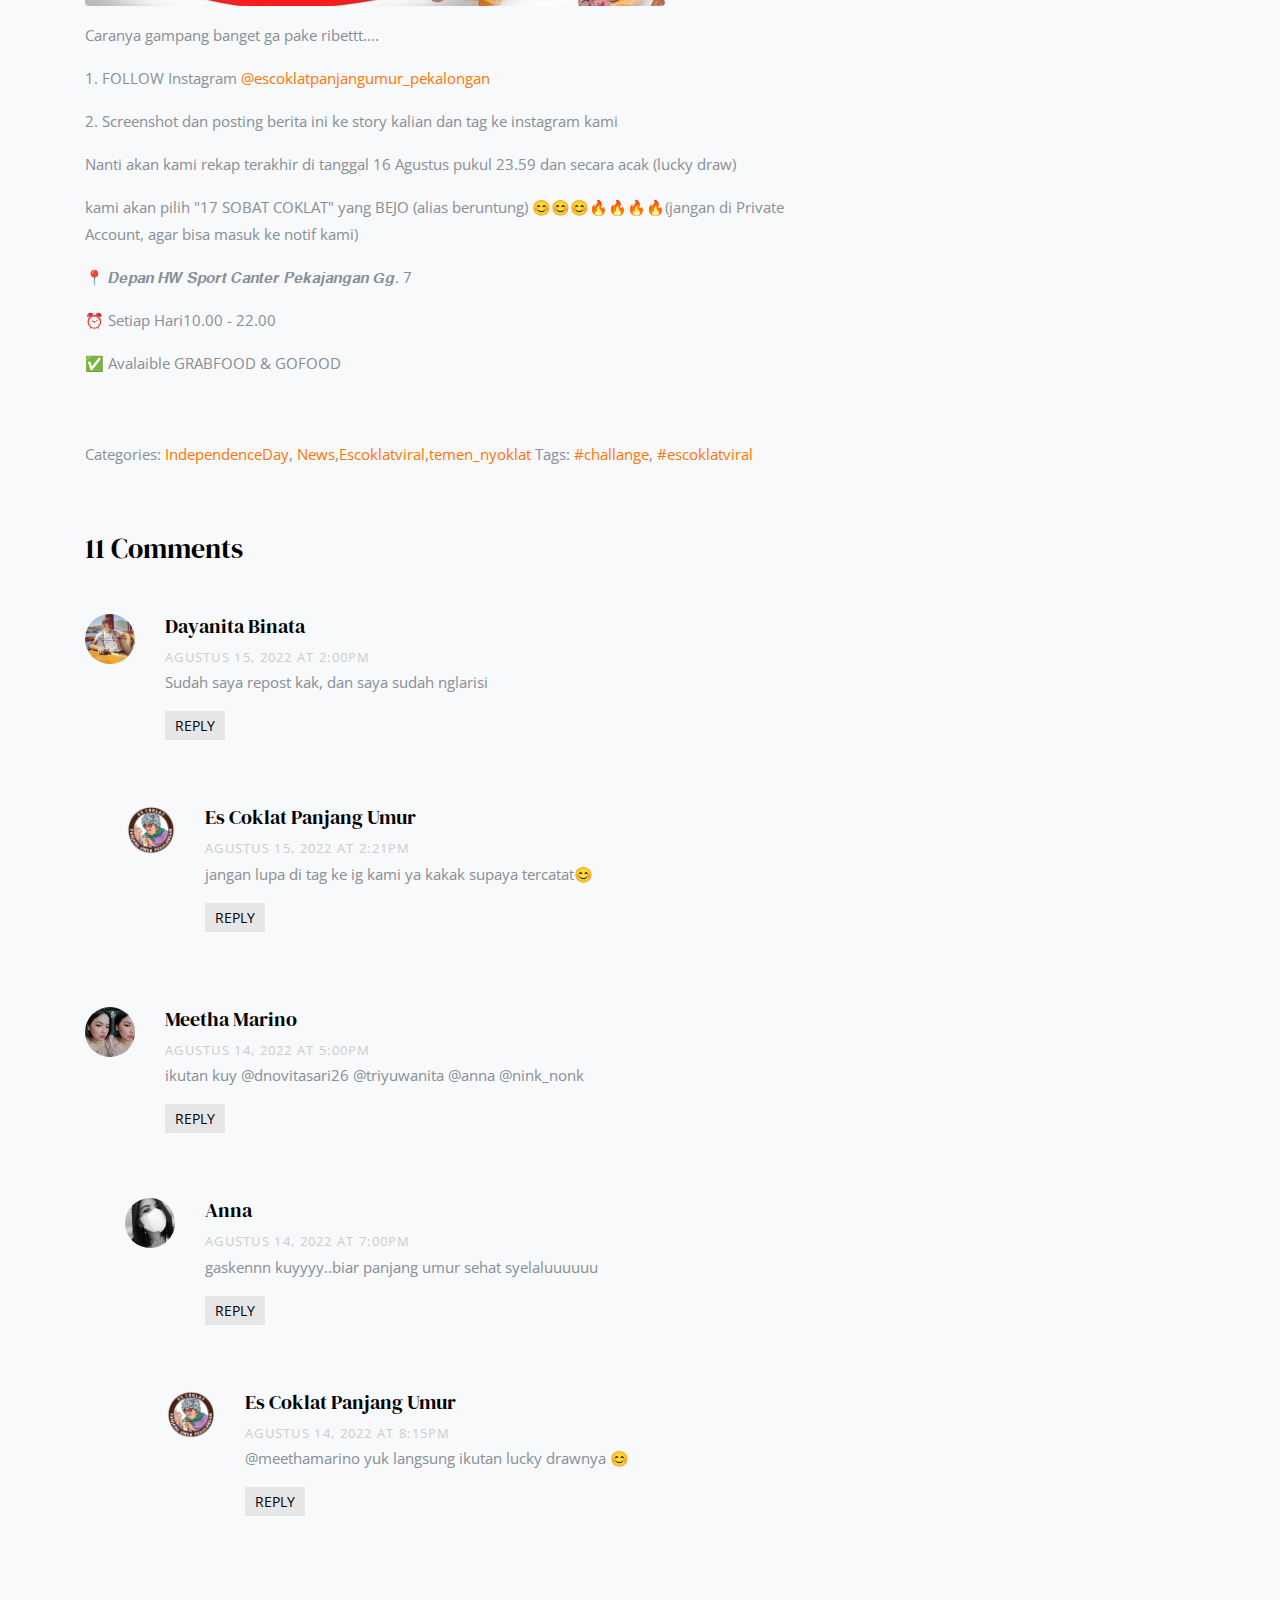
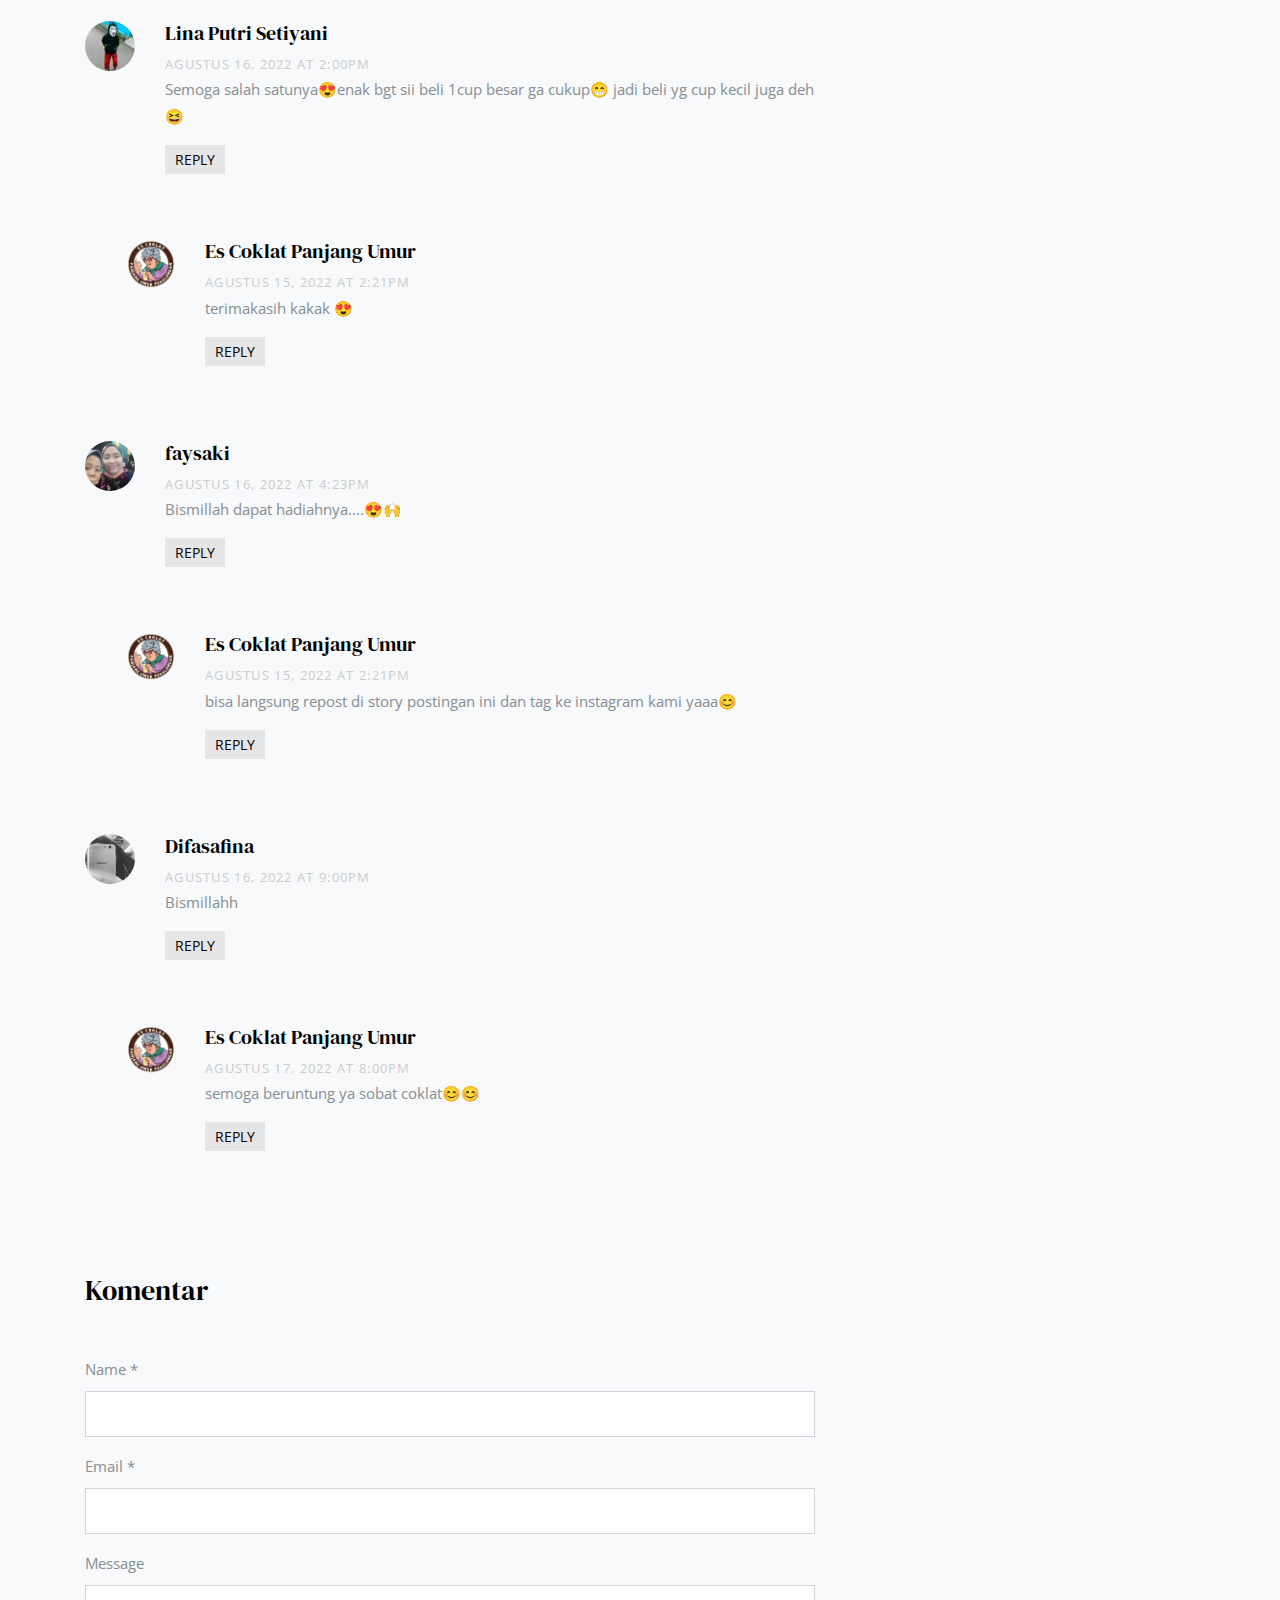
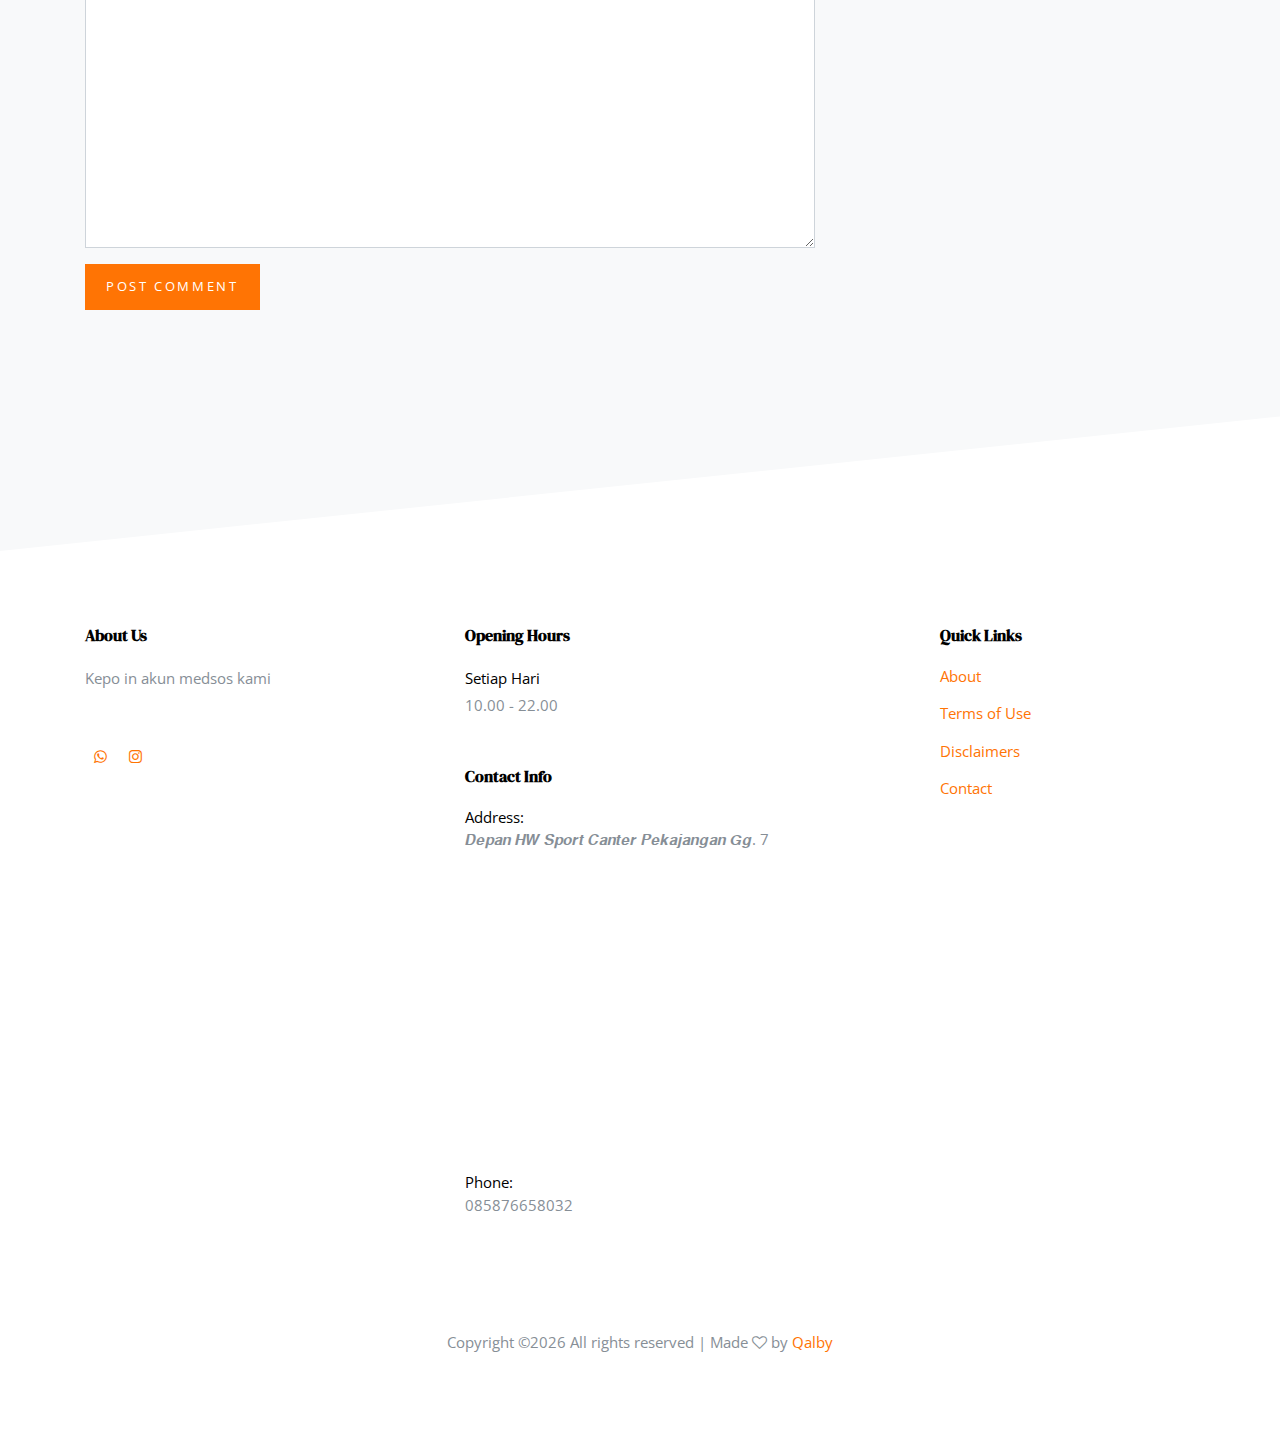
<file: free-17cup+roti.html>
<!DOCTYPE html>
<html lang="en">
  <head>
    <title>Es coklat panjang umur</title>
    <meta charset="utf-8">
    <meta name="viewport" content="width=device-width, initial-scale=1, shrink-to-fit=no">

    <link href="https://fonts.googleapis.com/css?family=Open+Sans:300,400,700,800|DM+Serif+Display:400,400i&display=swap" rel="stylesheet">

    <link rel="shortcut icon" href="img/logo.png">

    <link href="https://fonts.googleapis.com/css?family=Open+Sans:300,400,700,800" rel="stylesheet">

    <link rel="stylesheet" href="css/bootstrap.css">
    <link rel="stylesheet" href="css/animate.css">
    <link rel="stylesheet" href="css/owl.carousel.min.css">
    <link rel="stylesheet" href="css/aos.css">

    <link rel="stylesheet" href="css/magnific-popup.css">


    <link rel="stylesheet" href="fonts/ionicons/css/ionicons.min.css">
    <link rel="stylesheet" href="fonts/fontawesome/css/font-awesome.min.css">
    <link rel="stylesheet" href="fonts/flaticon/font/flaticon.css">

    <!-- Theme Style -->
    <link rel="stylesheet" href="css/style.css">
  </head>
  <body>
    
    <header role="banner">
      <nav class="navbar navbar-expand-md navbar-dark bg-dark">
        <div class="container">
          <a class="navbar-brand" href="index.html"><img src="img/logo.png" width="50" height="50" class="bro"> Es Coklat Panjang Umur</a>
          <button class="navbar-toggler" type="button" data-toggle="collapse" data-target="#navbarsExample05" aria-controls="navbarsExample05" aria-expanded="false" aria-label="Toggle navigation">
            <span class="navbar-toggler-icon"></span>
          </button>

          <div class="collapse navbar-collapse" id="navbarsExample05">
            <ul class="navbar-nav ml-auto pl-lg-5 pl-0">
              <li class="nav-item">
                <a class="nav-link" href="index.html">Home</a>
              </li>
              <li class="nav-item">
                <a class="nav-link" href="Menu.html">Menu</a>
              </li>
              <li class="nav-item dropdown">
                <a class="nav-link dropdown-toggle" href="" id="dropdown04" data-toggle="dropdown" aria-haspopup="true" aria-expanded="false">Library</a>
                <div class="dropdown-menu" aria-labelledby="dropdown04">
                  <a class="dropdown-item" href="galeri.html">Galeri</a>
                  <a class="dropdown-item" href="Library.html">Cabang</a>
                  <a class="dropdown-item" href="francise.html">Franchise</a>
                </div>
              </li>
              <li class="nav-item">
                <a class="nav-link" href="tentang.html">Tentang</a>
              </li>
              <li class="nav-item">
                <a class="nav-link" href="news.html">News</a>
              </li>
              <li class="nav-item">
                <a class="nav-link" href="contact.html">Kontak</a>
              </li>
            </ul>

            
            
          </div>
        </div>
      </nav>
    </header>
    <!-- END header -->
    
    <div class="slider-wrap">
      <div class="slider-item" style="background-image: url('img/header.jpg');">
        
        <div class="container">
          <div class="row slider-text align-items-center justify-content-center">
            <div class="col-md-8 text-center col-sm-12 ">
              <p class="mb-2" data-aos="fade-up">Agustus 14, 2022 <span class="mx-3">&bullet;</span> Posted by <a href="https://www.instagram.com/shfylqlby/" target="_">Admin</a></p>
              <h1 data-aos="fade-up" data-aos-delay="100">Gratis 17 cup besar + roti</h1>
              
            </div>
          </div>
        </div>

      </div>
    <!-- END slider -->
    </div> 
    


    <section class="section pt-4 bg-light">
      <div class="container">
        <div class="row">
          <div class="col-lg-8 blog-content">
            <h3 class="mb-4">Gratis 17 cup besar + roti</h3>
            <p class="lead">‼️ Mau dapetin 1 CUP BESAR + 1 ROTI GRATIIIISSS ???? ‼️</p>
            <p><img src="img/gratis.jpg" alt="Image" class="img-fluid rounded"></p>
            <p>Caranya gampang banget ga pake ribettt....</p>

            <p>1. FOLLOW Instagram <a href="https://www.instagram.com/escoklatpanjangumur_pekalongan/">@escoklatpanjangumur_pekalongan</a></p>
            <p>2. Screenshot dan posting berita ini ke story kalian dan tag ke instagram kami</p>
            <p>Nanti akan kami rekap terakhir di tanggal 16 Agustus pukul 23.59 dan secara acak (lucky draw)</p>
            <p>kami akan pilih "17 SOBAT COKLAT" yang BEJO (alias beruntung) 😊😊😊🔥🔥🔥🔥(jangan di Private Account, agar bisa masuk ke notif kami)</p>

            <p>📍 𝑫𝒆𝒑𝒂𝒏 𝑯𝑾 𝑺𝒑𝒐𝒓𝒕 𝑪𝒂𝒏𝒕𝒆𝒓 𝑷𝒆𝒌𝒂𝒋𝒂𝒏𝒈𝒂𝒏 𝑮𝒈. 7</p>
            <p>⏰ Setiap Hari</strong>10.00 - 22.00</p>
            <p>✅ Avalaible GRABFOOD & GOFOOD</p>
            <div class="pt-5">
              <p>Categories:  <a href="#">IndependenceDay</a>, <a href="#">News</a>,<a href="#">Escoklatviral</a>,<a href="#">temen_nyoklat</a> Tags: <a href="#">#challange</a>, <a href="#">#escoklatviral</a></p>
            </div>


            <div class="pt-5">
              <h3 class="mb-5">11 Comments</h3>
              <ul class="comment-list">
                <!-- START Dayanita Binata -->
                <li class="comment">
                  <div class="vcard bio">
                    <img src="img/dayanitabinata.jpg" alt="Image placeholder">
                  </div>
                  <div class="comment-body">
                    <h3>Dayanita Binata</h3>
                    <div class="meta">Agustus 15, 2022 at 2:00pm</div>
                    <p>Sudah saya repost kak, dan saya sudah nglarisi</p>
                    <p><a href="#" class="reply">Reply</a></p>
                  </div>

                  <ul class="children">
                    <li class="comment">
                      <div class="vcard bio">
                        <img src="img/logo.png" alt="Image placeholder">
                      </div>
                      <div class="comment-body">
                        <h3>Es Coklat Panjang Umur</h3>
                        <div class="meta">Agustus 15, 2022 at 2:21pm</div>
                        <p>jangan lupa di tag ke ig kami ya kakak supaya tercatat😊</p>
                        <p><a href="#" class="reply">Reply</a></p>
                      </div>

                    </li>
                  </ul>
                </li>
                <!-- END Dayanita Binata -->

                <!-- START Meetha Marino -->
                <li class="comment">
                  <div class="vcard bio">
                    <img src="img/Meetha Marino.jpg" alt="Image placeholder">
                  </div>
                  <div class="comment-body">
                    <h3>Meetha Marino</h3>
                    <div class="meta">Agustus 14, 2022 at 5:00pm</div>
                    <p>ikutan kuy @dnovitasari26 @triyuwanita @anna @nink_nonk</p>
                    <p><a href="#" class="reply">Reply</a></p>
                  </div>

                  <ul class="children">
                    <li class="comment">
                      <div class="vcard bio">
                        <img src="img/anna.jpg" alt="Image placeholder">
                      </div>
                      <div class="comment-body">
                        <h3>Anna</h3>
                        <div class="meta">Agustus 14, 2022 at 7:00pm</div>
                        <p>gaskennn kuyyyy..biar panjang umur sehat syelaluuuuuu</p>
                        <p><a href="#" class="reply">Reply</a></p>
                      </div>


                      <ul class="children">
                        <li class="comment">
                          <div class="vcard bio">
                            <img src="img/logo.png" alt="Image placeholder">
                          </div>
                          <div class="comment-body">
                            <h3>Es Coklat Panjang Umur</h3>
                            <div class="meta">Agustus 14, 2022 at 8:15pm</div>
                            <p>@meethamarino yuk langsung ikutan lucky drawnya 😊</p>
                            <p><a href="#" class="reply">Reply</a></p>
                          </div>
                        </li>
                      </ul>
                    </li>
                  </ul>
                </li>
                <!-- END Meethamarino -->

                <!-- star lina -->
                <li class="comment">
                  <div class="vcard bio">
                    <img src="img/Lina Putri Setiyani.jpeg" alt="Image placeholder">
                  </div>
                  <div class="comment-body">
                    <h3>Lina Putri Setiyani</h3>
                    <div class="meta">Agustus 16, 2022 at 2:00pm</div>
                    <p>Semoga salah satunya😍enak bgt sii beli 1cup besar ga cukup😁 jadi beli yg cup kecil juga deh😆</p>
                    <p><a href="#" class="reply">Reply</a></p>
                  </div>

                  <ul class="children">
                    <li class="comment">
                      <div class="vcard bio">
                        <img src="img/logo.png" alt="Image placeholder">
                      </div>
                      <div class="comment-body">
                        <h3>Es Coklat Panjang Umur</h3>
                        <div class="meta">Agustus 15, 2022 at 2:21pm</div>
                        <p>terimakasih kakak 😍</p>
                        <p><a href="#" class="reply">Reply</a></p>
                      </div>

                    </li>
                  </ul>
                </li>
                <!-- END lina -->
                <!-- start faysaki -->
                <li class="comment">
                  <div class="vcard bio">
                    <img src="img/faysaki.jpg" alt="Image placeholder">
                  </div>
                  <div class="comment-body">
                    <h3>faysaki</h3>
                    <div class="meta">Agustus 16, 2022 at 4:23pm</div>
                    <p>Bismillah dapat hadiahnya....😍🙌</p>
                    <p><a href="#" class="reply">Reply</a></p>
                  </div>

                  <ul class="children">
                    <li class="comment">
                      <div class="vcard bio">
                        <img src="img/logo.png" alt="Image placeholder">
                      </div>
                      <div class="comment-body">
                        <h3>Es Coklat Panjang Umur</h3>
                        <div class="meta">Agustus 15, 2022 at 2:21pm</div>
                        <p>bisa langsung repost di story postingan ini dan tag ke instagram kami yaaa😊</p>
                        <p><a href="#" class="reply">Reply</a></p>
                      </div>

                    </li>
                  </ul>
                </li>
                <!-- END faysaki -->
                <!-- start dipdip -->
                <li class="comment">
                  <div class="vcard bio">
                    <img src="img/difasafina.jpg" alt="Image placeholder">
                  </div>
                  <div class="comment-body">
                    <h3>Difasafina</h3>
                    <div class="meta">Agustus 16, 2022 at 9:00pm</div>
                    <p>Bismillahh</p>
                    <p><a href="#" class="reply">Reply</a></p>
                  </div>

                  <ul class="children">
                    <li class="comment">
                      <div class="vcard bio">
                        <img src="img/logo.png" alt="Image placeholder">
                      </div>
                      <div class="comment-body">
                        <h3>Es Coklat Panjang Umur</h3>
                        <div class="meta">Agustus 17, 2022 at 8:00pm</div>
                        <p>semoga beruntung ya sobat coklat😊😊</p>
                        <p><a href="#" class="reply">Reply</a></p>
                      </div>

                    </li>
                  </ul>
                </li>
                <!-- END dipdip -->
                <!-- JANGAN DISENTUH -->
              </ul>
              <!-- END comment-list -->
              
              <div class="comment-form-wrap pt-5">
                <h3 class="mb-5">Komentar</h3>
                <form action="#" class="">
                  <div class="form-group">
                    <label for="name">Name *</label>
                    <input type="text" class="form-control" id="name">
                  </div>
                  <div class="form-group">
                    <label for="email">Email *</label>
                    <input type="email" class="form-control" id="email">
                  </div>

                  <div class="form-group">
                    <label for="message">Message</label>
                    <textarea name="" id="message" cols="30" rows="10" class="form-control"></textarea>
                  </div>
                  <div class="form-group">
                    <input type="submit" value="Post Comment" class="btn btn-primary btn-md">
                  </div>

                </form>
              </div>
            </div>

          </div>
          <div class="col-lg-4 sidebar pl-lg-5">
            <div class="sidebar-box">
              <form action="#" class="search-form">
                <div class="form-group">
                  <span class="icon fa fa-search"></span>
                  <input type="text" class="form-control form-control-lg" placeholder="Type a keyword and hit enter">
                </div>
              </form>
            </div>
            <div class="sidebar-box">
              <h3>Tentang Penulis</h3>
              <p>Muchamad Shofiyu Qalby adalah murid kelas 10 di sekolah SMK Negeri 1 Kedungwuni jurusan TKJ.</p>
            </div>

            <div class="sidebar-box">
              <div class="categories">
                <h3>Kategori</h3>
                <li><a href="lomba-17.html">IndependenceDay <span>(1)</span></a></li>
                <li><a href="news.html">News <span>(4)</span></a></li>
                <li><a href="news.html">Escoklatviral <span>(4)</span></a></li>
                <li><a href="news.html">temen_nyoklat <span>(4)</span></a></li>
                <li><a href="#">Web Development <span>(14)</span></a></li>
              </div>
            </div>
            
          </div>
        </div>
      </div>
    </section>
    

   

    <footer class="site-footer" role="contentinfo">
      
      <div class="container">
        <div class="row mb-5">
          <div class="col-md-4 mb-5">
            <h3>About Us</h3>
            <p class="mb-5">Kepo in akun medsos kami</p>
            <ul class="list-unstyled footer-link d-flex footer-social">
              <li><a href="https://bit.ly/3rV3Z4i" class="p-2"><span class="fa fa-whatsapp"></span></a></li>
              <li><a href="https://www.instagram.com/escoklatpanjangumur_pekalongan/" class="p-2"><span class="fa fa-instagram"></span></a></li>
            </ul>

          </div>
          <div class="col-md-5 mb-5">
            <div class="mb-5">
              <h3>Opening Hours</h3>
              <p><strong class="d-block font-weight-normal text-black">Setiap Hari</strong>10.00 - 22.00</p>
            </div>
            <div>
              <h3>Contact Info</h3>
              <ul class="list-unstyled footer-link">
                <li class="d-block">
                  <span class="d-block text-black">Address:</span>
                  <span>𝑫𝒆𝒑𝒂𝒏 𝑯𝑾 𝑺𝒑𝒐𝒓𝒕 𝑪𝒂𝒏𝒕𝒆𝒓 𝑷𝒆𝒌𝒂𝒋𝒂𝒏𝒈𝒂𝒏 𝑮𝒈. 7</span>
                <span><iframe src="https://www.google.com/maps/embed?pb=!1m14!1m8!1m3!1d3960.5033856968494!2d109.654016!3d-6.949792!3m2!1i1024!2i768!4f13.1!3m3!1m2!1s0x2e702167b42dab4d%3A0x829059a04c651740!2sGg.%207%20No.7%2C%20Ambo%20Lor%2C%20Ambokembang%2C%20Kec.%20Kedungwuni%2C%20Kabupaten%20Pekalongan%2C%20Jawa%20Tengah%2051173!5e0!3m2!1sid!2sid!4v1665816912853!5m2!1sid!2sid" width="400" height="300" style="border:0;" allowfullscreen="" loading="lazy" referrerpolicy="no-referrer-when-downgrade"></iframe></span></li>
                <li class="d-block"><span class="d-block text-black">Phone:</span><span>085876658032</span></li>
              </ul>
            </div>
          </div>
          <div class="col-md-3 mb-5">
            <h3>Quick Links</h3>
            <ul class="list-unstyled footer-link">
              <li><a href="#">About</a></li>
              <li><a href="#">Terms of Use</a></li>
              <li><a href="#">Disclaimers</a></li>
              <li><a href="#">Contact</a></li>
            </ul>
          </div>
          <div class="col-md-3">
          
          </div>
        </div>
        <div class="row">
          <div class="col-12 text-md-center text-left">
            <p>
            <!-- Link back to Colorlib can't be removed. Template is licensed under CC BY 3.0. -->
Copyright &copy;<script>document.write(new Date().getFullYear());</script> All rights reserved | Made <i class="fa fa-heart-o" aria-hidden="true"></i> by <a href="https://www.instagram.com/shfylqlby/" target="_blank">Qalby</a>
<!-- Link back to Colorlib can't be removed. Template is licensed under CC BY 3.0. -->

            </p>
          </div>
        </div>
      </div>
    <!-- END footer -->

    <!-- loader -->
    <div id="loader" class="show fullscreen"><svg class="circular" width="48px" height="48px"><circle class="path-bg" cx="24" cy="24" r="22" fill="none" stroke-width="4" stroke="#eeeeee"/><circle class="path" cx="24" cy="24" r="22" fill="none" stroke-width="4" stroke-miterlimit="10" stroke="#cf1d16"/></svg></div>

    <script src="js/jquery-3.2.1.min.js"></script>
    <script src="js/popper.min.js"></script>
    <script src="js/bootstrap.min.js"></script>
    <script src="js/owl.carousel.min.js"></script>
    <script src="js/jquery.waypoints.min.js"></script>
    <script src="js/aos.js"></script>

    <script src="js/jquery.magnific-popup.min.js"></script>
    <script src="js/magnific-popup-options.js"></script>
    

    <script src="js/main.js"></script>
    
  </body>
</html>
</file>
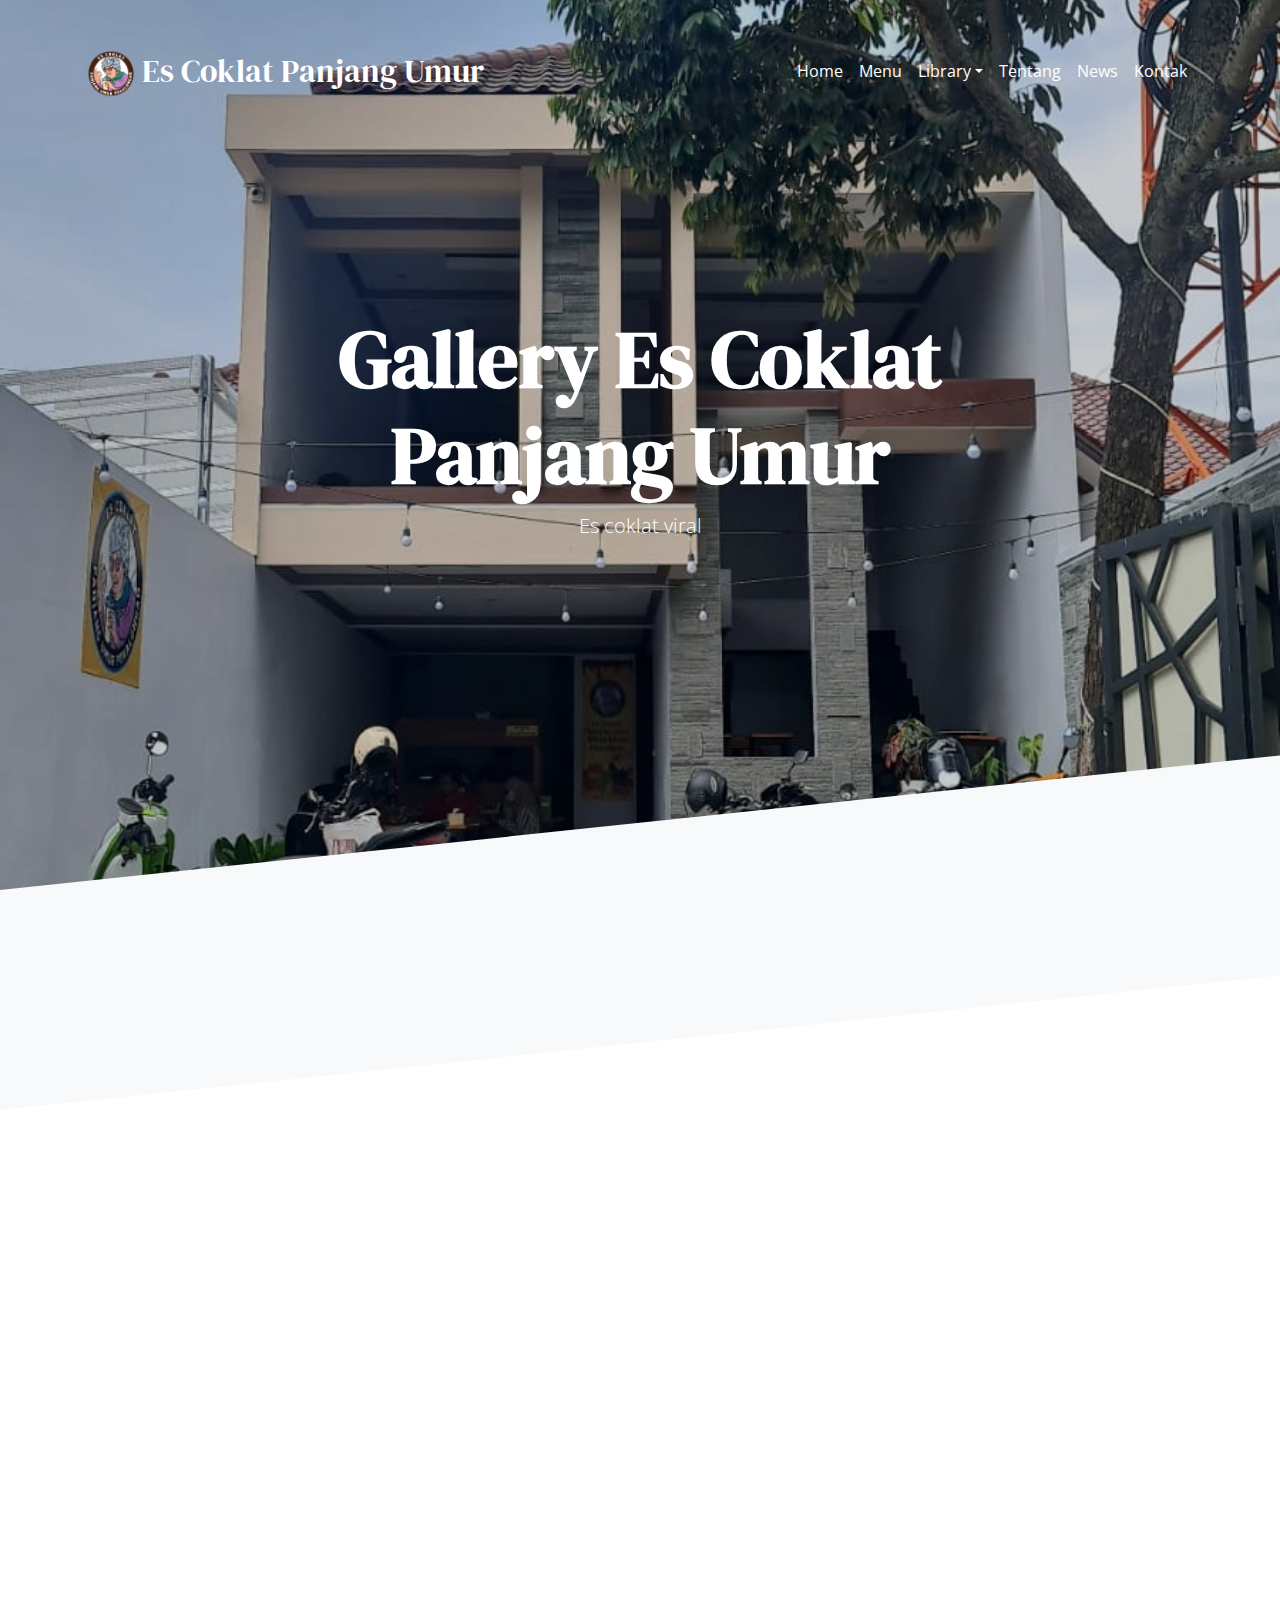
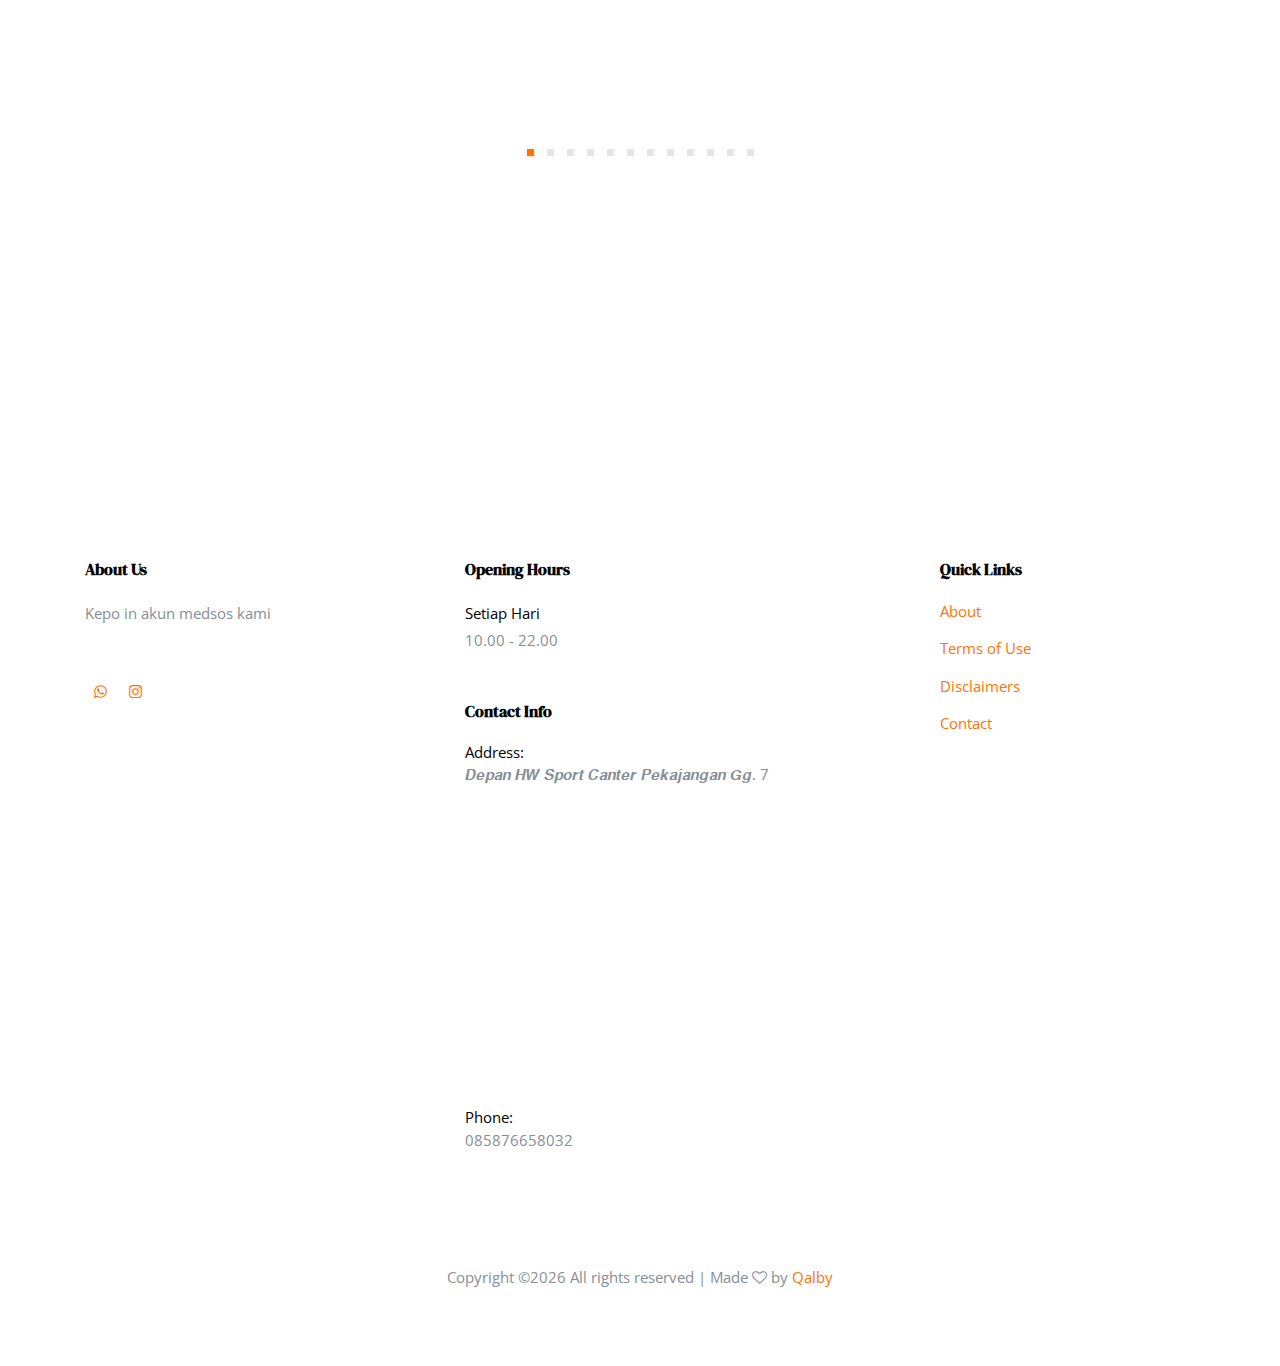
<file: galeri.html>
<!DOCTYPE html>
<html lang="en">
  <head>
    <title>Es coklat panjang umur</title>
    <meta charset="utf-8">
    <meta name="viewport" content="width=device-width, initial-scale=1, shrink-to-fit=no">

    <link href="https://fonts.googleapis.com/css?family=Open+Sans:300,400,700,800|DM+Serif+Display:400,400i&display=swap" rel="stylesheet">

    <link rel="shortcut icon" href="img/logo.png">

    <link href="https://fonts.googleapis.com/css?family=Open+Sans:300,400,700,800" rel="stylesheet">

    <link rel="stylesheet" href="css/bootstrap.css">
    <link rel="stylesheet" href="css/animate.css">
    <link rel="stylesheet" href="css/owl.carousel.min.css">
    <link rel="stylesheet" href="css/aos.css">

    <link rel="stylesheet" href="css/magnific-popup.css">


    <link rel="stylesheet" href="fonts/ionicons/css/ionicons.min.css">
    <link rel="stylesheet" href="fonts/fontawesome/css/font-awesome.min.css">
    <link rel="stylesheet" href="fonts/flaticon/font/flaticon.css">

    <!-- Theme Style -->
    <link rel="stylesheet" href="css/style.css">
  </head>
  <body>
    
    <header role="banner">
      <nav class="navbar navbar-expand-md navbar-dark bg-dark">
        <div class="container">
          <a class="navbar-brand" href="index.html"><img src="img/logo.png" width="50" height="50" class="bro"> Es Coklat Panjang Umur</a>
          <button class="navbar-toggler" type="button" data-toggle="collapse" data-target="#navbarsExample05" aria-controls="navbarsExample05" aria-expanded="false" aria-label="Toggle navigation">
            <span class="navbar-toggler-icon"></span>
          </button>

          <div class="collapse navbar-collapse" id="navbarsExample05">
            <ul class="navbar-nav ml-auto pl-lg-5 pl-0">
              <li class="nav-item">
                <a class="nav-link" href="index.html">Home</a>
              </li>
              <li class="nav-item">
                <a class="nav-link" href="Menu.html">Menu</a>
              </li>
              <li class="nav-item dropdown">
                <a class="nav-link dropdown-toggle" href="" id="dropdown04" data-toggle="dropdown" aria-haspopup="true" aria-expanded="false">Library</a>
                <div class="dropdown-menu" aria-labelledby="dropdown04">
                  <a class="dropdown-item active" href="galeri.html">Galeri</a>
                  <a class="dropdown-item" href="Library.html">Cabang</a>
                  <a class="dropdown-item" href="francise.html">Franchise</a>
                </div>
              </li>
              <li class="nav-item">
                <a class="nav-link" href="tentang.html">Tentang</a>
              </li>
              <li class="nav-item">
                <a class="nav-link" href="news.html">News</a>
              </li>
              <li class="nav-item">
                <a class="nav-link" href="contact.html">Kontak</a>
              </li>
            </ul>

            
            
          </div>
        </div>
      </nav>
    </header>
    <!-- END header -->
    
    <div class="slider-wrap">
      <div class="slider-item" style="background-image: url('img/header.jpg');">
        
        <div class="container">
          <div class="row slider-text align-items-center justify-content-center">
            <div class="col-md-8 text-center col-sm-12 ">
              <h1 data-aos="fade-up">Gallery Es Coklat Panjang Umur</h1>
              <p class="mb-5" data-aos="fade-up" data-aos-delay="100">Es coklat viral</p>
            </div>
          </div>
        </div>

      </div>
    <!-- END slider -->
    </div> 
    
    <section class="section ">

      <div class="clearfix mb-5 pb-5">
        <div class="container-fluid mb-5">
          <div class="row" data-aos="fade">
            <div class="col-md-12 text-center heading-wrap">
              <h2>Gallery</h2>
            </div>
          </div>
        </div>
        <div class="owl-carousel centernonloop">
          <a href="#" class="item-dishes" data-aos="fade-right" data-aos-delay="100">
            <img src="img/menu.jpg" alt="" class="img-fluid">
          </a>
          <a href="#" class="item-dishes" data-aos="fade-right" data-aos-delay="200">
            <img src="img/menu1.jpg" alt="" class="img-fluid">
          </a>
          <a href="#">
            <img src="img/topping froot loops.jpg" alt="" class="img-fluid">
          </a>
          <a href="#">
            <img src="img/menu-normal.jpg" alt="" class="img-fluid">
          </a>
          <a href="#">
            <img src="img/galeri3.jpg" alt="" class="img-fluid">
          </a>
          <a href="#">
            <img src="img/galeri4.jpg" alt="" class="img-fluid">
          </a>
          <a href="#">
            <img src="img/galeri5.jpg" alt="" class="img-fluid">
          </a>
          <a href="#">
            <img src="img/galeri6.jpg" alt="" class="img-fluid">
          </a>
          <a href="#">
            <img src="img/galeri7.jpg" alt="" class="img-fluid">
          </a>
          <a href="#">
            <img src="img/gllry.jpg" alt="" class="img-fluid">
          </a>
          <a href="#">
            <img src="img/galeryyy.jpg" alt="" class="img-fluid">
          </a>
          <a href="#">
            <img src="img/galeryyyy.jpg" alt="" class="img-fluid">
          </a>
        </div>
      </div>

    </section> <!-- .section -->

    <footer class="site-footer" role="contentinfo">
      
      <div class="container">
        <div class="row mb-5">
          <div class="col-md-4 mb-5">
            <h3>About Us</h3>
            <p class="mb-5">Kepo in akun medsos kami</p>
            <ul class="list-unstyled footer-link d-flex footer-social">
              <li><a href="https://bit.ly/3rV3Z4i" class="p-2"><span class="fa fa-whatsapp"></span></a></li>
              <li><a href="https://www.instagram.com/escoklatpanjangumur_pekalongan/" class="p-2"><span class="fa fa-instagram"></span></a></li>
            </ul>

          </div>
          <div class="col-md-5 mb-5">
            <div class="mb-5">
              <h3>Opening Hours</h3>
              <p><strong class="d-block font-weight-normal text-black">Setiap Hari</strong>10.00 - 22.00</p>
            </div>
            <div>
              <h3>Contact Info</h3>
              <ul class="list-unstyled footer-link">
                <li class="d-block">
                  <span class="d-block text-black">Address:</span>
                  <span>𝑫𝒆𝒑𝒂𝒏 𝑯𝑾 𝑺𝒑𝒐𝒓𝒕 𝑪𝒂𝒏𝒕𝒆𝒓 𝑷𝒆𝒌𝒂𝒋𝒂𝒏𝒈𝒂𝒏 𝑮𝒈. 7</span>
                <span><iframe src="https://www.google.com/maps/embed?pb=!1m14!1m8!1m3!1d3960.5033856968494!2d109.654016!3d-6.949792!3m2!1i1024!2i768!4f13.1!3m3!1m2!1s0x2e702167b42dab4d%3A0x829059a04c651740!2sGg.%207%20No.7%2C%20Ambo%20Lor%2C%20Ambokembang%2C%20Kec.%20Kedungwuni%2C%20Kabupaten%20Pekalongan%2C%20Jawa%20Tengah%2051173!5e0!3m2!1sid!2sid!4v1665816912853!5m2!1sid!2sid" width="400" height="300" style="border:0;" allowfullscreen="" loading="lazy" referrerpolicy="no-referrer-when-downgrade"></iframe></span></li>
                <li class="d-block"><span class="d-block text-black">Phone:</span><span>085876658032</span></li>
              </ul>
            </div>
          </div>
          <div class="col-md-3 mb-5">
            <h3>Quick Links</h3>
            <ul class="list-unstyled footer-link">
              <li><a href="#">About</a></li>
              <li><a href="#">Terms of Use</a></li>
              <li><a href="#">Disclaimers</a></li>
              <li><a href="#">Contact</a></li>
            </ul>
          </div>
          <div class="col-md-3">
          
          </div>
        </div>
        <div class="row">
          <div class="col-12 text-md-center text-left">
            <p>
            <!-- Link back to Colorlib can't be removed. Template is licensed under CC BY 3.0. -->
Copyright &copy;<script>document.write(new Date().getFullYear());</script> All rights reserved | Made <i class="fa fa-heart-o" aria-hidden="true"></i> by <a href="https://www.instagram.com/shfylqlby/" target="_blank">Qalby</a>
<!-- Link back to Colorlib can't be removed. Template is licensed under CC BY 3.0. -->

            </p>
          </div>
        </div>
      </div>
    </footer>
    <!-- END footer -->

    <!-- loader -->
    <div id="loader" class="show fullscreen"><svg class="circular" width="48px" height="48px"><circle class="path-bg" cx="24" cy="24" r="22" fill="none" stroke-width="4" stroke="#eeeeee"/><circle class="path" cx="24" cy="24" r="22" fill="none" stroke-width="4" stroke-miterlimit="10" stroke="#cf1d16"/></svg></div>

    <script src="js/jquery-3.2.1.min.js"></script>
    <script src="js/popper.min.js"></script>
    <script src="js/bootstrap.min.js"></script>
    <script src="js/owl.carousel.min.js"></script>
    <script src="js/jquery.waypoints.min.js"></script>
    <script src="js/aos.js"></script>

    <script src="js/jquery.magnific-popup.min.js"></script>
    <script src="js/magnific-popup-options.js"></script>
    

    <script src="js/main.js"></script>
    
  </body>
</html>
</file>
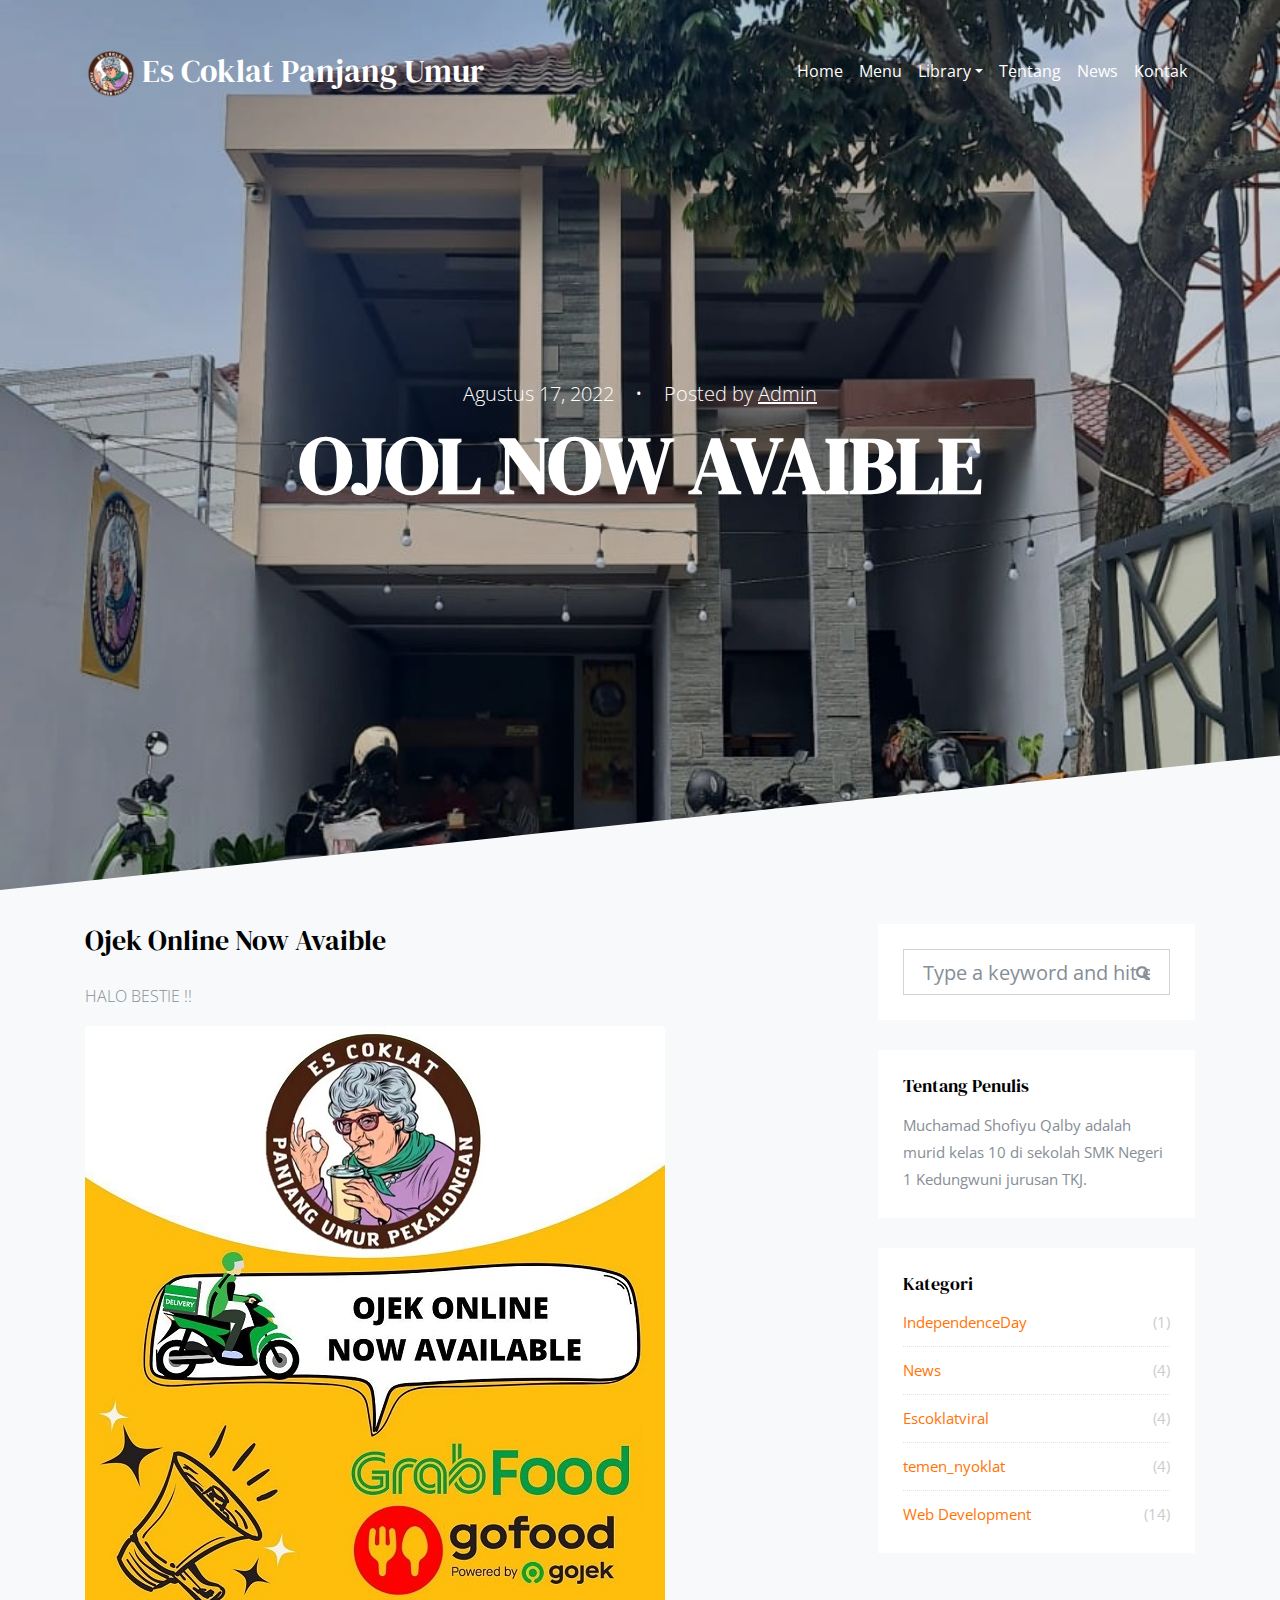
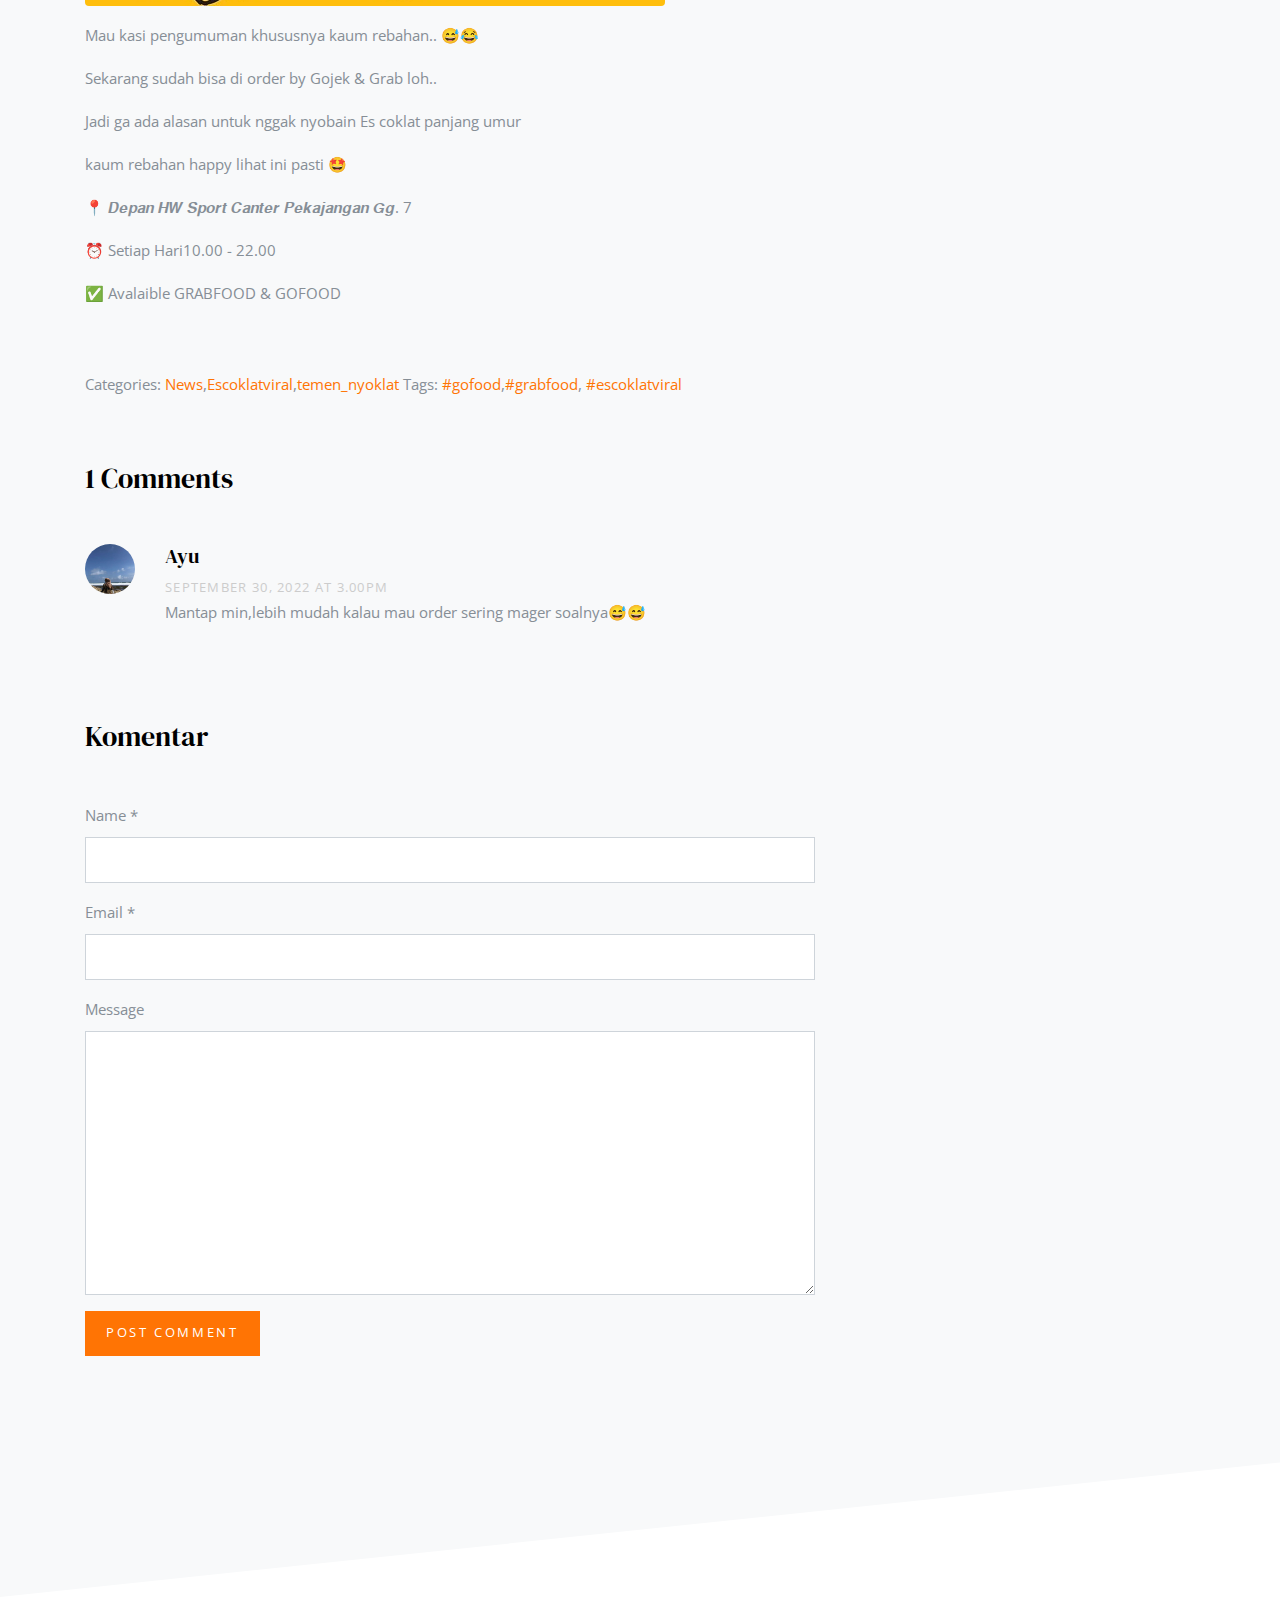
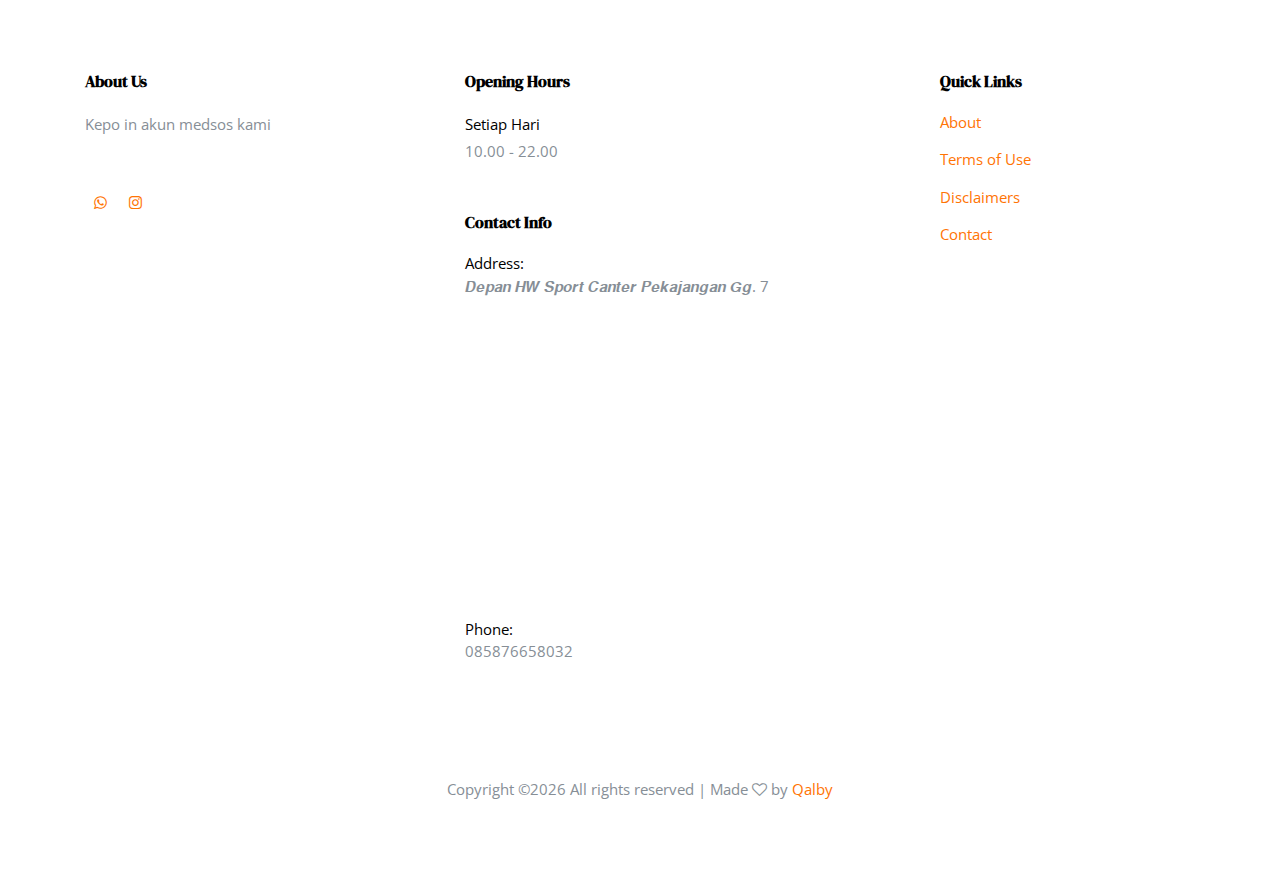
<file: gojek.html>
<!DOCTYPE html>
<html lang="en">
  <head>
    <title>Es coklat panjang umur</title>
    <meta charset="utf-8">
    <meta name="viewport" content="width=device-width, initial-scale=1, shrink-to-fit=no">

    <link href="https://fonts.googleapis.com/css?family=Open+Sans:300,400,700,800|DM+Serif+Display:400,400i&display=swap" rel="stylesheet">

    <link rel="shortcut icon" href="img/logo.png">

    <link href="https://fonts.googleapis.com/css?family=Open+Sans:300,400,700,800" rel="stylesheet">

    <link rel="stylesheet" href="css/bootstrap.css">
    <link rel="stylesheet" href="css/animate.css">
    <link rel="stylesheet" href="css/owl.carousel.min.css">
    <link rel="stylesheet" href="css/aos.css">

    <link rel="stylesheet" href="css/magnific-popup.css">


    <link rel="stylesheet" href="fonts/ionicons/css/ionicons.min.css">
    <link rel="stylesheet" href="fonts/fontawesome/css/font-awesome.min.css">
    <link rel="stylesheet" href="fonts/flaticon/font/flaticon.css">

    <!-- Theme Style -->
    <link rel="stylesheet" href="css/style.css">
  </head>
  <body>
    
    <header role="banner">
      <nav class="navbar navbar-expand-md navbar-dark bg-dark">
        <div class="container">
          <a class="navbar-brand" href="index.html"><img src="img/logo.png" width="50" height="50" class="bro"> Es Coklat Panjang Umur</a>
          <button class="navbar-toggler" type="button" data-toggle="collapse" data-target="#navbarsExample05" aria-controls="navbarsExample05" aria-expanded="false" aria-label="Toggle navigation">
            <span class="navbar-toggler-icon"></span>
          </button>

          <div class="collapse navbar-collapse" id="navbarsExample05">
            <ul class="navbar-nav ml-auto pl-lg-5 pl-0">
              <li class="nav-item">
                <a class="nav-link" href="index.html">Home</a>
              </li>
              <li class="nav-item">
                <a class="nav-link" href="Menu.html">Menu</a>
              </li>
              <li class="nav-item dropdown">
                <a class="nav-link dropdown-toggle" href="" id="dropdown04" data-toggle="dropdown" aria-haspopup="true" aria-expanded="false">Library</a>
                <div class="dropdown-menu" aria-labelledby="dropdown04">
                  <a class="dropdown-item" href="galeri.html">Galeri</a>
                  <a class="dropdown-item" href="Library.html">Cabang</a>
                  <a class="dropdown-item" href="francise.html">Franchise</a>
                </div>
              </li>
              <li class="nav-item">
                <a class="nav-link" href="tentang.html">Tentang</a>
              </li>
              <li class="nav-item">
                <a class="nav-link" href="news.html">News</a>
              </li>
              <li class="nav-item">
                <a class="nav-link" href="contact.html">Kontak</a>
              </li>
            </ul>

            
            
          </div>
        </div>
      </nav>
    </header>
    <!-- END header -->
    
    <div class="slider-wrap">
      <div class="slider-item" style="background-image: url('img/header.jpg');">
        
        <div class="container">
          <div class="row slider-text align-items-center justify-content-center">
            <div class="col-md-8 text-center col-sm-12 ">
              <p class="mb-2" data-aos="fade-up">Agustus 17, 2022 <span class="mx-3">&bullet;</span> Posted by <a href="https://www.instagram.com/shfylqlby/" target="_">Admin</a></p>
              <h1 data-aos="fade-up" data-aos-delay="100">OJOL NOW AVAIBLE</h1>
              
            </div>
          </div>
        </div>

      </div>
    <!-- END slider -->
    </div> 
    


    <section class="section pt-4 bg-light">
      <div class="container">
        <div class="row">
          <div class="col-lg-8 blog-content">
            <h3 class="mb-4">Ojek Online Now Avaible</h3>
            <p class="lead">HALO BESTIE !!
              </p>
            <p><img src="img/gojek.jpg" alt="Image" class="img-fluid rounded"></p>
            <p>Mau kasi pengumuman khususnya kaum rebahan.. 😅😂</p>

            <p>Sekarang sudah bisa di order by Gojek & Grab loh..</p>
            <p>Jadi ga ada alasan untuk nggak nyobain Es coklat panjang umur</p>
            <p>kaum rebahan happy lihat ini pasti 🤩</p>
            <p>📍 𝑫𝒆𝒑𝒂𝒏 𝑯𝑾 𝑺𝒑𝒐𝒓𝒕 𝑪𝒂𝒏𝒕𝒆𝒓 𝑷𝒆𝒌𝒂𝒋𝒂𝒏𝒈𝒂𝒏 𝑮𝒈. 7</p>
            <p>⏰ Setiap Hari</strong>10.00 - 22.00</p>
            <p>✅ Avalaible GRABFOOD & GOFOOD</p>
            <div class="pt-5">
              <p>Categories: <a href="#">News</a>,<a href="#">Escoklatviral</a>,<a href="#">temen_nyoklat</a> Tags: <a href="#">#gofood</a>,<a href="#">#grabfood</a>, <a href="#">#escoklatviral</a></p>
            </div>


            <div class="pt-5">
              <h3 class="mb-5">1 Comments</h3>
              <ul class="comment-list">
                <li class="comment">
                  <div class="vcard bio">
                    <img src="img/ayuwindaprs.jpg" alt="Image placeholder">
                  </div>
                  <div class="comment-body">
                    <h3>Ayu</h3>
                    <div class="meta">September 30, 2022 at 3.00pm</div>
                    <p>Mantap min,lebih mudah kalau mau order sering mager soalnya😅😅</p>
                    </div>
                </li>

              
              </ul>
              <!-- END comment-list -->
              
              <div class="comment-form-wrap pt-5">
                <h3 class="mb-5">Komentar</h3>
                <form action="#" class="">
                  <div class="form-group">
                    <label for="name">Name *</label>
                    <input type="text" class="form-control" id="name">
                  </div>
                  <div class="form-group">
                    <label for="email">Email *</label>
                    <input type="email" class="form-control" id="email">
                  </div>

                  <div class="form-group">
                    <label for="message">Message</label>
                    <textarea name="" id="message" cols="30" rows="10" class="form-control"></textarea>
                  </div>
                  <div class="form-group">
                    <input type="submit" value="Post Comment" class="btn btn-primary btn-md">
                  </div>

                </form>
              </div>
            </div>

          </div>
          <div class="col-lg-4 sidebar pl-lg-5">
            <div class="sidebar-box">
              <form action="#" class="search-form">
                <div class="form-group">
                  <span class="icon fa fa-search"></span>
                  <input type="text" class="form-control form-control-lg" placeholder="Type a keyword and hit enter">
                </div>
              </form>
            </div>
            <div class="sidebar-box">
              <h3>Tentang Penulis</h3>
              <p>Muchamad Shofiyu Qalby adalah murid kelas 10 di sekolah SMK Negeri 1 Kedungwuni jurusan TKJ.</p>
            </div>

            <div class="sidebar-box">
              <div class="categories">
                <h3>Kategori</h3>
                <li><a href="lomba-17.html">IndependenceDay <span>(1)</span></a></li>
                <li><a href="news.html">News <span>(4)</span></a></li>
                <li><a href="news.html">Escoklatviral <span>(4)</span></a></li>
                <li><a href="news.html">temen_nyoklat <span>(4)</span></a></li>
                <li><a href="#">Web Development <span>(14)</span></a></li>
              </div>
            </div>
            
          </div>
        </div>
      </div>
    </section>
    

   

    <footer class="site-footer" role="contentinfo">
      
      <div class="container">
        <div class="row mb-5">
          <div class="col-md-4 mb-5">
            <h3>About Us</h3>
            <p class="mb-5">Kepo in akun medsos kami</p>
            <ul class="list-unstyled footer-link d-flex footer-social">
              <li><a href="https://bit.ly/3rV3Z4i" class="p-2"><span class="fa fa-whatsapp"></span></a></li>
              <li><a href="https://www.instagram.com/escoklatpanjangumur_pekalongan/" class="p-2"><span class="fa fa-instagram"></span></a></li>
            </ul>

          </div>
          <div class="col-md-5 mb-5">
            <div class="mb-5">
              <h3>Opening Hours</h3>
              <p><strong class="d-block font-weight-normal text-black">Setiap Hari</strong>10.00 - 22.00</p>
            </div>
            <div>
              <h3>Contact Info</h3>
              <ul class="list-unstyled footer-link">
                <li class="d-block">
                  <span class="d-block text-black">Address:</span>
                  <span>𝑫𝒆𝒑𝒂𝒏 𝑯𝑾 𝑺𝒑𝒐𝒓𝒕 𝑪𝒂𝒏𝒕𝒆𝒓 𝑷𝒆𝒌𝒂𝒋𝒂𝒏𝒈𝒂𝒏 𝑮𝒈. 7</span>
                <span><iframe src="https://www.google.com/maps/embed?pb=!1m14!1m8!1m3!1d3960.5033856968494!2d109.654016!3d-6.949792!3m2!1i1024!2i768!4f13.1!3m3!1m2!1s0x2e702167b42dab4d%3A0x829059a04c651740!2sGg.%207%20No.7%2C%20Ambo%20Lor%2C%20Ambokembang%2C%20Kec.%20Kedungwuni%2C%20Kabupaten%20Pekalongan%2C%20Jawa%20Tengah%2051173!5e0!3m2!1sid!2sid!4v1665816912853!5m2!1sid!2sid" width="400" height="300" style="border:0;" allowfullscreen="" loading="lazy" referrerpolicy="no-referrer-when-downgrade"></iframe></span></li>
                <li class="d-block"><span class="d-block text-black">Phone:</span><span>085876658032</span></li>
              </ul>
            </div>
          </div>
          <div class="col-md-3 mb-5">
            <h3>Quick Links</h3>
            <ul class="list-unstyled footer-link">
              <li><a href="#">About</a></li>
              <li><a href="#">Terms of Use</a></li>
              <li><a href="#">Disclaimers</a></li>
              <li><a href="#">Contact</a></li>
            </ul>
          </div>
          <div class="col-md-3">
          
          </div>
        </div>
        <div class="row">
          <div class="col-12 text-md-center text-left">
            <p>
            <!-- Link back to Colorlib can't be removed. Template is licensed under CC BY 3.0. -->
Copyright &copy;<script>document.write(new Date().getFullYear());</script> All rights reserved | Made <i class="fa fa-heart-o" aria-hidden="true"></i> by <a href="https://www.instagram.com/shfylqlby/" target="_blank">Qalby</a>
<!-- Link back to Colorlib can't be removed. Template is licensed under CC BY 3.0. -->

            </p>
          </div>
        </div>
      </div>
    <!-- END footer -->

    <!-- loader -->
    <div id="loader" class="show fullscreen"><svg class="circular" width="48px" height="48px"><circle class="path-bg" cx="24" cy="24" r="22" fill="none" stroke-width="4" stroke="#eeeeee"/><circle class="path" cx="24" cy="24" r="22" fill="none" stroke-width="4" stroke-miterlimit="10" stroke="#cf1d16"/></svg></div>

    <script src="js/jquery-3.2.1.min.js"></script>
    <script src="js/popper.min.js"></script>
    <script src="js/bootstrap.min.js"></script>
    <script src="js/owl.carousel.min.js"></script>
    <script src="js/jquery.waypoints.min.js"></script>
    <script src="js/aos.js"></script>

    <script src="js/jquery.magnific-popup.min.js"></script>
    <script src="js/magnific-popup-options.js"></script>
    

    <script src="js/main.js"></script>
    
  </body>
</html>
</file>
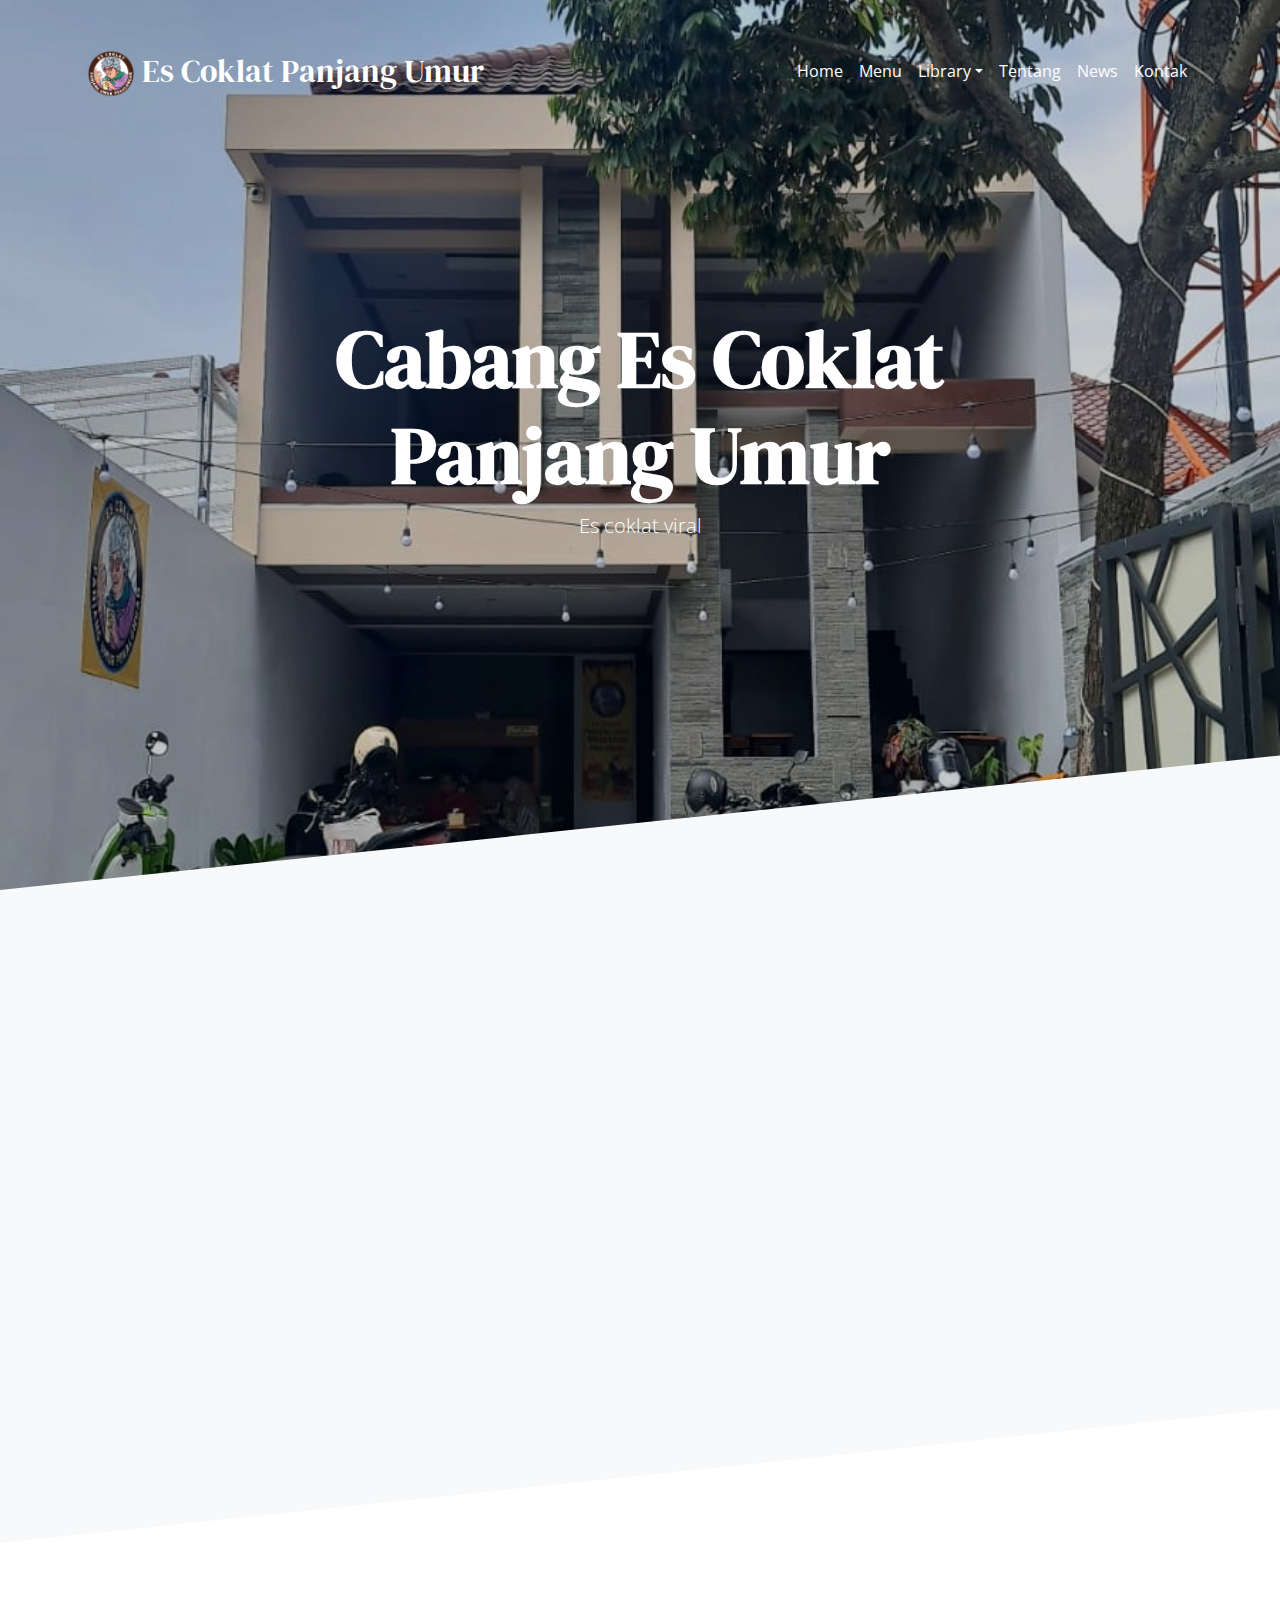
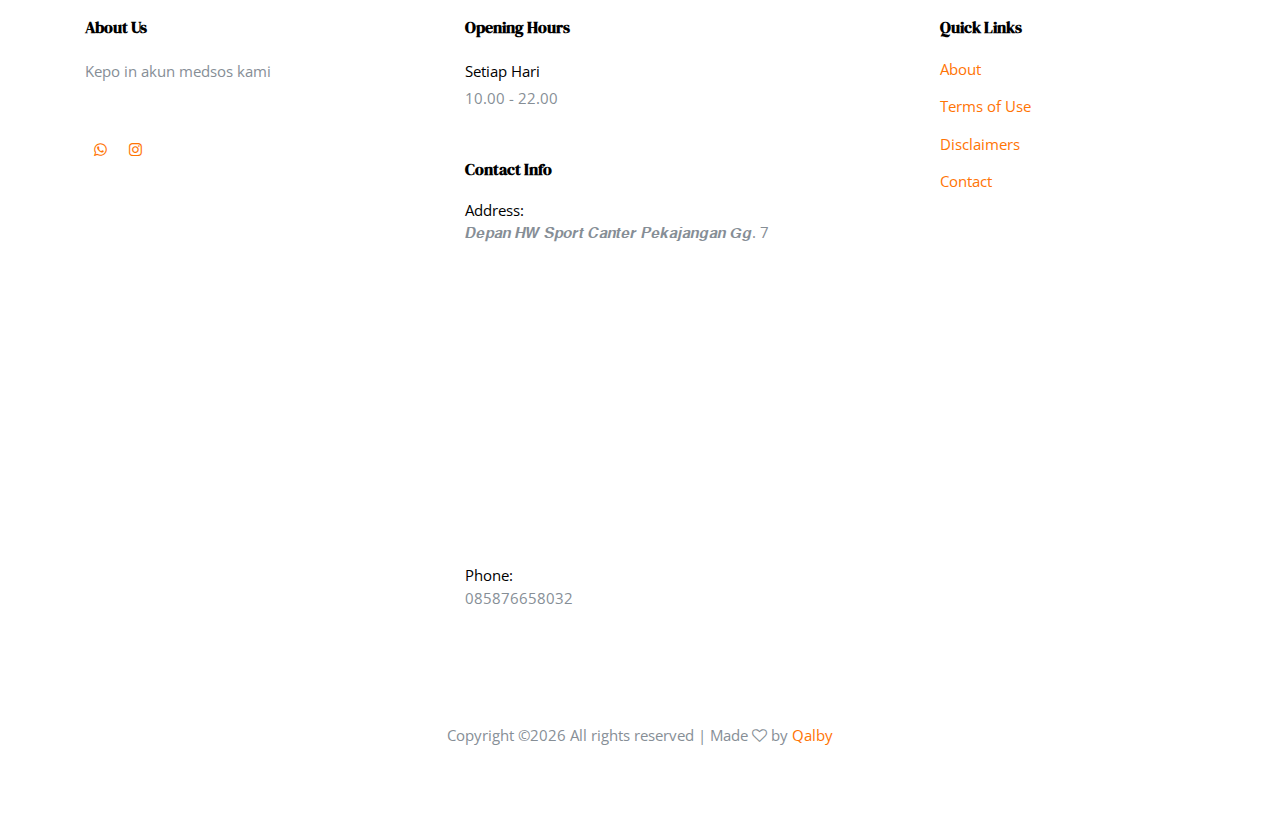
<file: Library.html>
<!DOCTYPE html>
<html lang="en">
  <head>
    <title>Es coklat panjang umur</title>
    <meta charset="utf-8">
    <meta name="viewport" content="width=device-width, initial-scale=1, shrink-to-fit=no">

    <link href="https://fonts.googleapis.com/css?family=Open+Sans:300,400,700,800|DM+Serif+Display:400,400i&display=swap" rel="stylesheet">

    <link rel="shortcut icon" href="img/logo.png">

    <link href="https://fonts.googleapis.com/css?family=Open+Sans:300,400,700,800" rel="stylesheet">

    <link rel="stylesheet" href="css/bootstrap.css">
    <link rel="stylesheet" href="css/animate.css">
    <link rel="stylesheet" href="css/owl.carousel.min.css">
    <link rel="stylesheet" href="css/aos.css">

    <link rel="stylesheet" href="css/magnific-popup.css">


    <link rel="stylesheet" href="fonts/ionicons/css/ionicons.min.css">
    <link rel="stylesheet" href="fonts/fontawesome/css/font-awesome.min.css">
    <link rel="stylesheet" href="fonts/flaticon/font/flaticon.css">

    <!-- Theme Style -->
    <link rel="stylesheet" href="css/style.css">
  </head>
  <body>
    
    <header role="banner">
      <nav class="navbar navbar-expand-md navbar-dark bg-dark">
        <div class="container">
          <a class="navbar-brand" href="index.html"><img src="img/logo.png" width="50" height="50" class="bro"> Es Coklat Panjang Umur</a>
          <button class="navbar-toggler" type="button" data-toggle="collapse" data-target="#navbarsExample05" aria-controls="navbarsExample05" aria-expanded="false" aria-label="Toggle navigation">
            <span class="navbar-toggler-icon"></span>
          </button>

          <div class="collapse navbar-collapse" id="navbarsExample05">
            <ul class="navbar-nav ml-auto pl-lg-5 pl-0">
              <li class="nav-item">
                <a class="nav-link" href="index.html">Home</a>
              </li>
              <li class="nav-item">
                <a class="nav-link" href="Menu.html">Menu</a>
              </li>
              <li class="nav-item dropdown">
                <a class="nav-link dropdown-toggle" href="" id="dropdown04" data-toggle="dropdown" aria-haspopup="true" aria-expanded="false">Library</a>
                <div class="dropdown-menu" aria-labelledby="dropdown04">
                  <a class="dropdown-item" href="galeri.html">Galeri</a>
                  <a class="dropdown-item active" href="Library.html">Cabang</a>
                  <a class="dropdown-item" href="francise.html">Franchise</a>
                </div>
              </li>
              <li class="nav-item">
                <a class="nav-link" href="tentang.html">Tentang</a>
              </li>
              <li class="nav-item">
                <a class="nav-link" href="news.html">News</a>
              </li>
              <li class="nav-item">
                <a class="nav-link" href="contact.html">Kontak</a>
              </li>
            </ul>

            
            
          </div>
        </div>
      </nav>
    </header>
    <!-- END header -->
    
    <div class="slider-wrap">
      <div class="slider-item" style="background-image: url('img/header.jpg');">
        
        <div class="container">
          <div class="row slider-text align-items-center justify-content-center">
            <div class="col-md-8 text-center col-sm-12 ">
              <h1 data-aos="fade-up">Cabang Es Coklat Panjang Umur</h1>
              <p class="mb-5" data-aos="fade-up" data-aos-delay="100">Es coklat viral</p>
            </div>
          </div>
        </div>

      </div>
    <!-- END slider -->
    </div> 
    

    <section class="section bg-light pt-5  bottom-slant-gray">
      <div class="container">
        <div class="row">
          <div class="col-md-6 mb-4 mb-lg-5 col-lg-3 text-left service-block" data-aos="fade-up" data-aos-delay="">
            <span class="wrap-icon"><span><img src="img/logo.png" width="100" height="100"></span></span>
            <h3 class="mb-2 text-primary">Cabang Pekalongan</h3>
          </div>
          <div class="col-md-6 mb-4 mb-lg-5 col-lg-3 text-left service-block" data-aos="fade-up" data-aos-delay="100">
            <span class="wrap-icon"><span><img src="img/sleman.png" width="100" height="100"></span></span>
            <h3 class="mb-2 text-primary">Cabang Sleman</h3>
          </div>
          <div class="col-md-6 mb-4 mb-lg-5 col-lg-3 text-left service-block" data-aos="fade-up" data-aos-delay="200">
            <span class="wrap-icon"><span><img src="img/solo.png" width="100" height="100"></span></span>
            <h3 class="mb-2 text-primary">Cabang Solo</h3>
          </div>
          <div class="col-md-6 mb-4 mb-lg-5 col-lg-3 text-left service-block" data-aos="fade-up" data-aos-delay="300">
            <span class="wrap-icon"><span><img src="img/demak.png" width="100" height="100"></span></span>
            <h3 class="mb-2 text-primary">Cabang Demak</h3>
          </div>

          <div class="col-md-6 mb-4 mb-lg-5 col-lg-3 text-left service-block" data-aos="fade-up" data-aos-delay="">
            <span class="wrap-icon"><span><img src="img/bandung.png" width="100" height="100"></span></span>
            <h3 class="mb-2 text-primary">Cabang Bandung</h3>
          </div>
          <div class="col-md-6 mb-4 mb-lg-5 col-lg-3 text-left service-block" data-aos="fade-up" data-aos-delay="100">
            <span class="wrap-icon"><span><img src="img/batam.png" width="100" height="100"></span></span>
            <h3 class="mb-2 text-primary">Cabang Batam</h3>
          </div>
          <div class="col-md-6 mb-4 mb-lg-5 col-lg-3 text-left service-block" data-aos="fade-up" data-aos-delay="300">
            <span class="wrap-icon"><span><img src="img/bekasi.png" width="100" height="100"></span></span>
            <h3 class="mb-2 text-primary">Cabang Bekasi</h3>
          </div>
          <div class="col-md-6 mb-4 mb-lg-5 col-lg-3 text-left service-block" data-aos="fade-up" data-aos-delay="200">
            <span class="wrap-icon"><span><img src="img/bengkulu.png" width="100" height="100"></span></span>
            <h3 class="mb-2 text-primary">Cabang Bengkulu</h3>
          </div>
          

        </div>
      </div>
    </section>
    
    

   

    <footer class="site-footer" role="contentinfo">
      
      <div class="container">
        <div class="row mb-5">
          <div class="col-md-4 mb-5">
            <h3>About Us</h3>
            <p class="mb-5">Kepo in akun medsos kami</p>
            <ul class="list-unstyled footer-link d-flex footer-social">
              <li><a href="https://bit.ly/3rV3Z4i" class="p-2"><span class="fa fa-whatsapp"></span></a></li>
              <li><a href="https://www.instagram.com/escoklatpanjangumur_pekalongan/" class="p-2"><span class="fa fa-instagram"></span></a></li>
            </ul>

          </div>
          <div class="col-md-5 mb-5">
            <div class="mb-5">
              <h3>Opening Hours</h3>
              <p><strong class="d-block font-weight-normal text-black">Setiap Hari</strong>10.00 - 22.00</p>
            </div>
            <div>
              <h3>Contact Info</h3>
              <ul class="list-unstyled footer-link">
                <li class="d-block">
                  <span class="d-block text-black">Address:</span>
                  <span>𝑫𝒆𝒑𝒂𝒏 𝑯𝑾 𝑺𝒑𝒐𝒓𝒕 𝑪𝒂𝒏𝒕𝒆𝒓 𝑷𝒆𝒌𝒂𝒋𝒂𝒏𝒈𝒂𝒏 𝑮𝒈. 7</span>
                <span><iframe src="https://www.google.com/maps/embed?pb=!1m14!1m8!1m3!1d3960.5033856968494!2d109.654016!3d-6.949792!3m2!1i1024!2i768!4f13.1!3m3!1m2!1s0x2e702167b42dab4d%3A0x829059a04c651740!2sGg.%207%20No.7%2C%20Ambo%20Lor%2C%20Ambokembang%2C%20Kec.%20Kedungwuni%2C%20Kabupaten%20Pekalongan%2C%20Jawa%20Tengah%2051173!5e0!3m2!1sid!2sid!4v1665816912853!5m2!1sid!2sid" width="400" height="300" style="border:0;" allowfullscreen="" loading="lazy" referrerpolicy="no-referrer-when-downgrade"></iframe></span></li>
                <li class="d-block"><span class="d-block text-black">Phone:</span><span>085876658032</span></li>
              </ul>
            </div>
          </div>
          <div class="col-md-3 mb-5">
            <h3>Quick Links</h3>
            <ul class="list-unstyled footer-link">
              <li><a href="#">About</a></li>
              <li><a href="#">Terms of Use</a></li>
              <li><a href="#">Disclaimers</a></li>
              <li><a href="#">Contact</a></li>
            </ul>
          </div>
          <div class="col-md-3">
          
          </div>
        </div>
        <div class="row">
          <div class="col-12 text-md-center text-left">
            <p>
            <!-- Link back to Colorlib can't be removed. Template is licensed under CC BY 3.0. -->
Copyright &copy;<script>document.write(new Date().getFullYear());</script> All rights reserved | Made <i class="fa fa-heart-o" aria-hidden="true"></i> by <a href="https://www.instagram.com/shfylqlby/" target="_blank">Qalby</a>
<!-- Link back to Colorlib can't be removed. Template is licensed under CC BY 3.0. -->

            </p>
          </div>
        </div>
      </div>
    </footer>
    <!-- END footer -->

    <!-- loader -->
    <div id="loader" class="show fullscreen"><svg class="circular" width="48px" height="48px"><circle class="path-bg" cx="24" cy="24" r="22" fill="none" stroke-width="4" stroke="#eeeeee"/><circle class="path" cx="24" cy="24" r="22" fill="none" stroke-width="4" stroke-miterlimit="10" stroke="#cf1d16"/></svg></div>

    <script src="js/jquery-3.2.1.min.js"></script>
    <script src="js/popper.min.js"></script>
    <script src="js/bootstrap.min.js"></script>
    <script src="js/owl.carousel.min.js"></script>
    <script src="js/jquery.waypoints.min.js"></script>
    <script src="js/aos.js"></script>

    <script src="js/jquery.magnific-popup.min.js"></script>
    <script src="js/magnific-popup-options.js"></script>
    

    <script src="js/main.js"></script>
    
  </body>
</html>
</file>
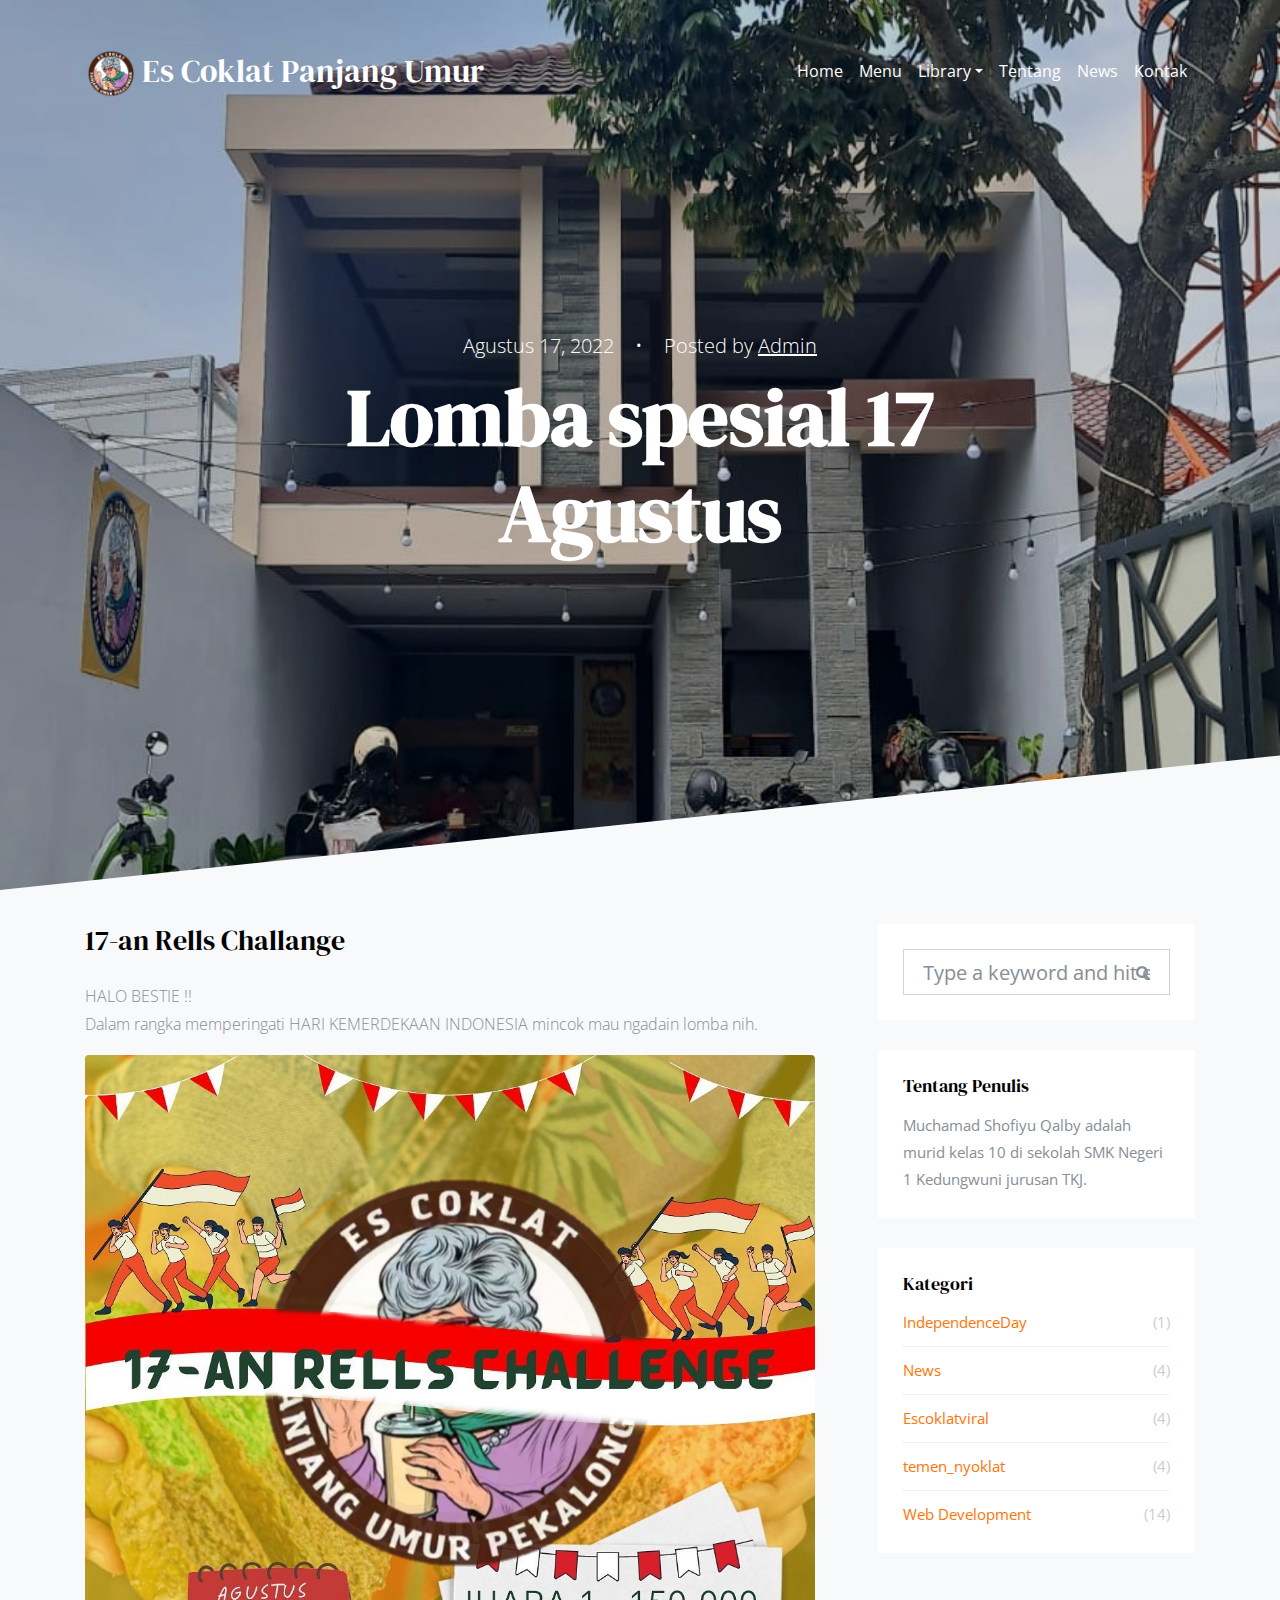
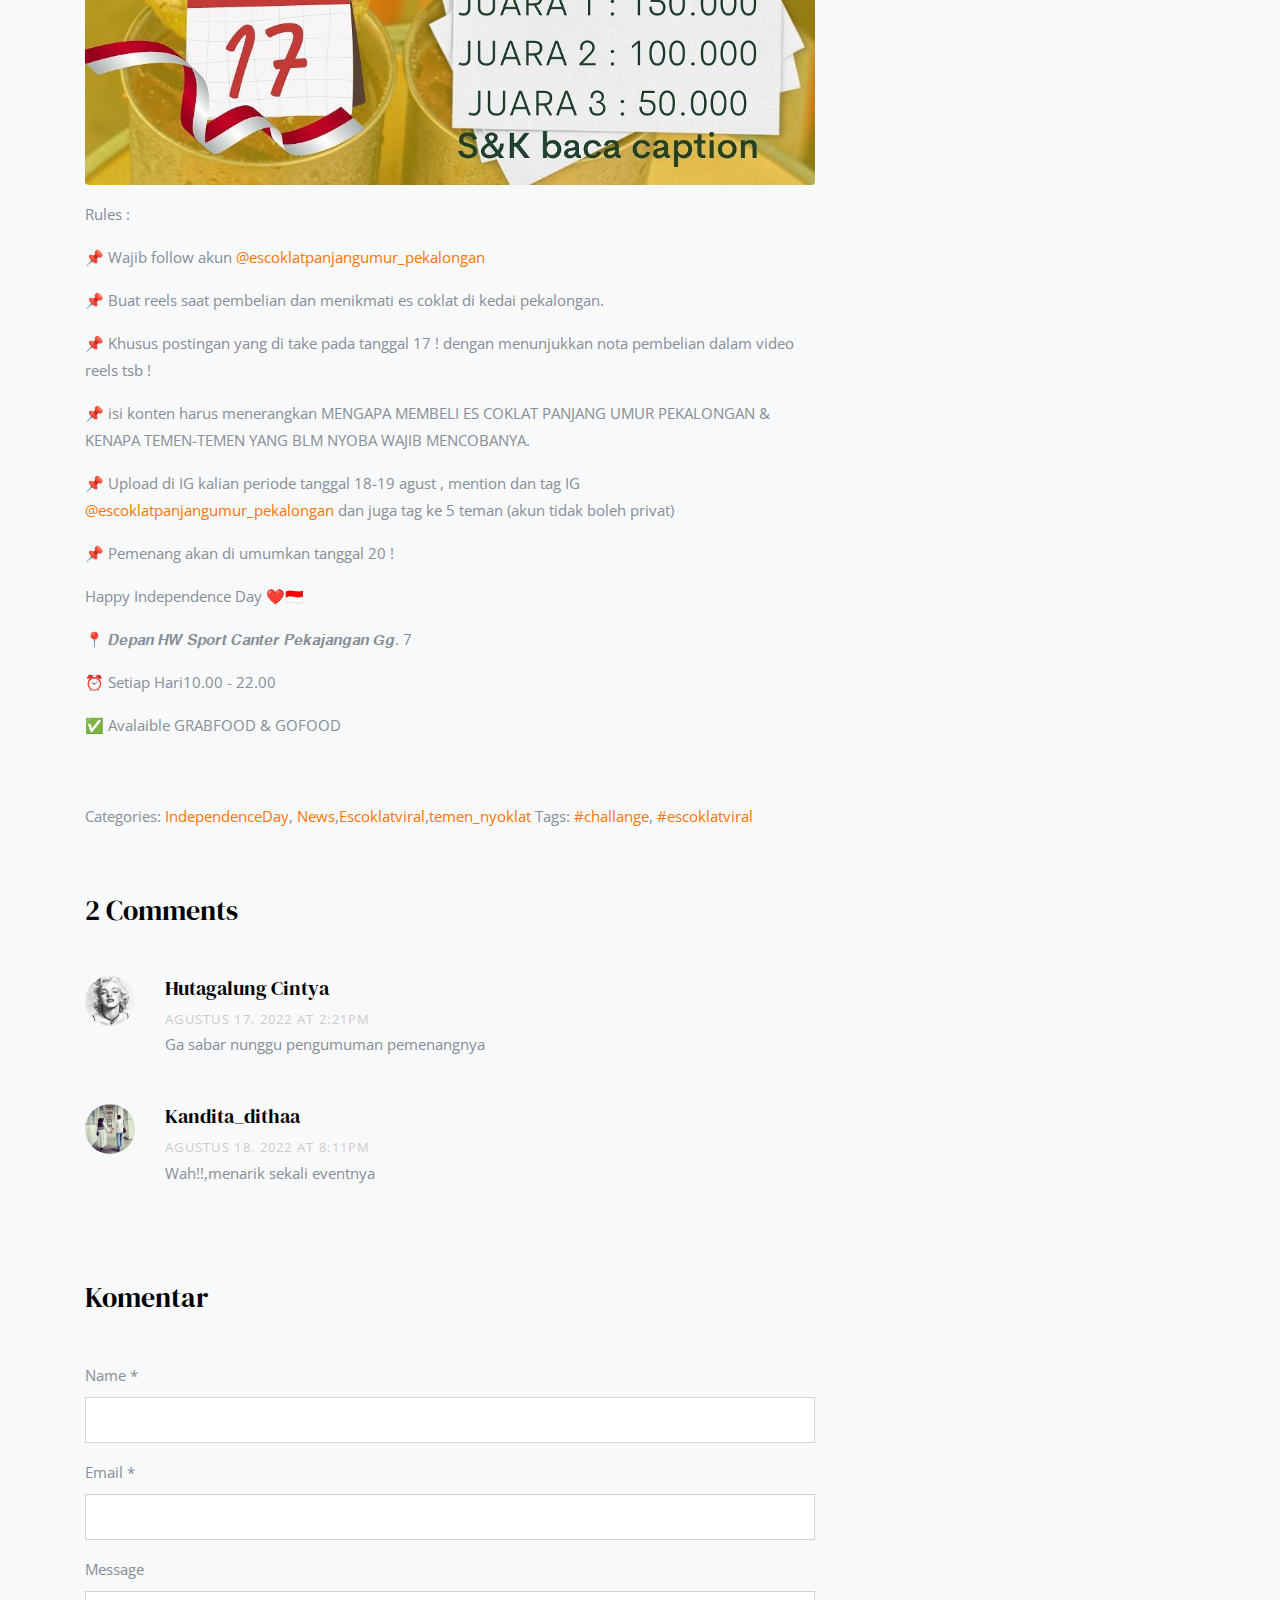
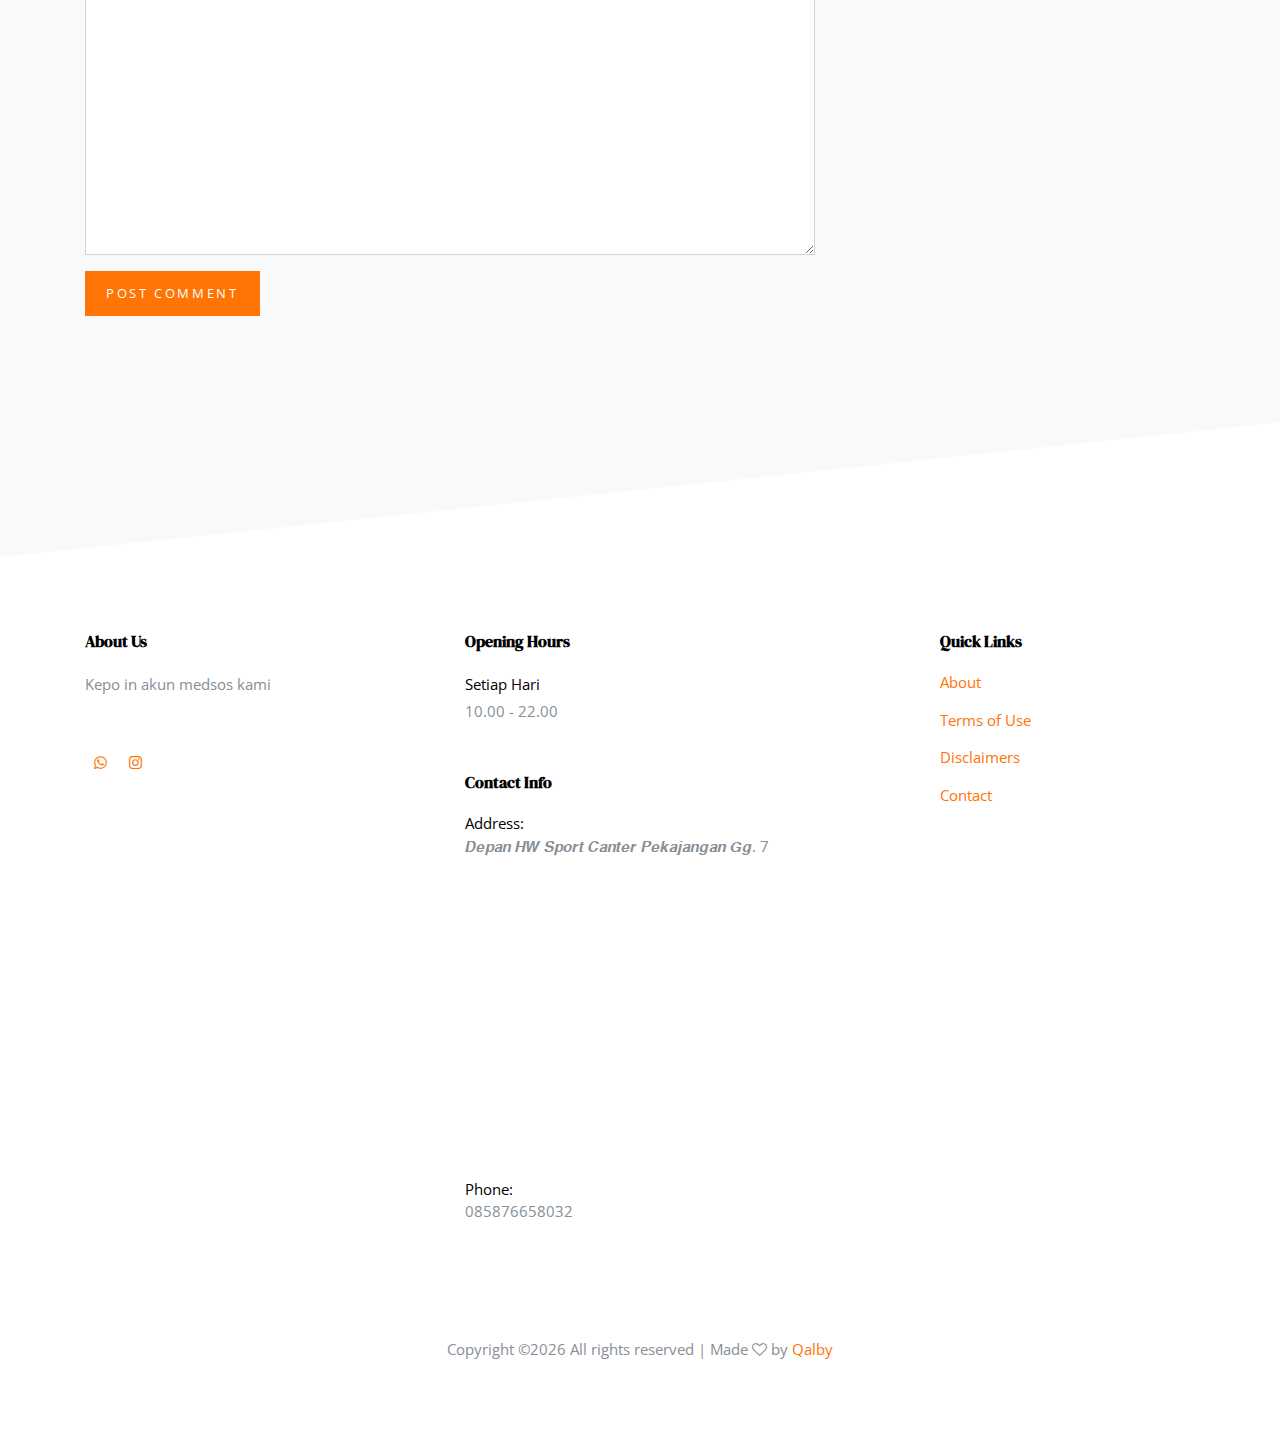
<file: lomba-17.html>
<!DOCTYPE html>
<html lang="en">
  <head>
    <title>Es coklat panjang umur</title>
    <meta charset="utf-8">
    <meta name="viewport" content="width=device-width, initial-scale=1, shrink-to-fit=no">

    <link href="https://fonts.googleapis.com/css?family=Open+Sans:300,400,700,800|DM+Serif+Display:400,400i&display=swap" rel="stylesheet">

    <link rel="shortcut icon" href="img/logo.png">

    <link href="https://fonts.googleapis.com/css?family=Open+Sans:300,400,700,800" rel="stylesheet">

    <link rel="stylesheet" href="css/bootstrap.css">
    <link rel="stylesheet" href="css/animate.css">
    <link rel="stylesheet" href="css/owl.carousel.min.css">
    <link rel="stylesheet" href="css/aos.css">

    <link rel="stylesheet" href="css/magnific-popup.css">


    <link rel="stylesheet" href="fonts/ionicons/css/ionicons.min.css">
    <link rel="stylesheet" href="fonts/fontawesome/css/font-awesome.min.css">
    <link rel="stylesheet" href="fonts/flaticon/font/flaticon.css">

    <!-- Theme Style -->
    <link rel="stylesheet" href="css/style.css">
  </head>
  <body>
    
    <header role="banner">
      <nav class="navbar navbar-expand-md navbar-dark bg-dark">
        <div class="container">
          <a class="navbar-brand" href="index.html"><img src="img/logo.png" width="50" height="50" class="bro"> Es Coklat Panjang Umur</a>
          <button class="navbar-toggler" type="button" data-toggle="collapse" data-target="#navbarsExample05" aria-controls="navbarsExample05" aria-expanded="false" aria-label="Toggle navigation">
            <span class="navbar-toggler-icon"></span>
          </button>

          <div class="collapse navbar-collapse" id="navbarsExample05">
            <ul class="navbar-nav ml-auto pl-lg-5 pl-0">
              <li class="nav-item">
                <a class="nav-link" href="index.html">Home</a>
              </li>
              <li class="nav-item">
                <a class="nav-link" href="Menu.html">Menu</a>
              </li>
              <li class="nav-item dropdown">
                <a class="nav-link dropdown-toggle" href="" id="dropdown04" data-toggle="dropdown" aria-haspopup="true" aria-expanded="false">Library</a>
                <div class="dropdown-menu" aria-labelledby="dropdown04">
                  <a class="dropdown-item" href="galeri.html">Galeri</a>
                  <a class="dropdown-item" href="Library.html">Cabang</a>
                  <a class="dropdown-item" href="francise.html">Franchise</a>
                </div>
              </li>
              <li class="nav-item">
                <a class="nav-link" href="tentang.html">Tentang</a>
              </li>
              <li class="nav-item">
                <a class="nav-link" href="news.html">News</a>
              </li>
              <li class="nav-item">
                <a class="nav-link" href="contact.html">Kontak</a>
              </li>
            </ul>

            
            
          </div>
        </div>
      </nav>
    </header>
    <!-- END header -->
    
    <div class="slider-wrap">
      <div class="slider-item" style="background-image: url('img/header.jpg');">
        
        <div class="container">
          <div class="row slider-text align-items-center justify-content-center">
            <div class="col-md-8 text-center col-sm-12 ">
              <p class="mb-2" data-aos="fade-up">Agustus 17, 2022 <span class="mx-3">&bullet;</span> Posted by <a href="https://www.instagram.com/shfylqlby/" target="_">Admin</a></p>
              <h1 data-aos="fade-up" data-aos-delay="100">Lomba spesial 17 Agustus</h1>
              
            </div>
          </div>
        </div>

      </div>
    <!-- END slider -->
    </div> 
    


    <section class="section pt-4 bg-light">
      <div class="container">
        <div class="row">
          <div class="col-lg-8 blog-content">
            <h3 class="mb-4">17-an Rells Challange</h3>
            <p class="lead">HALO BESTIE !!<br>
              Dalam rangka memperingati HARI KEMERDEKAAN INDONESIA mincok mau ngadain lomba nih.
              </p>
            <p><img src="img/lomba.jpg" alt="Image" class="img-fluid rounded"></p>
            <p>Rules :</p>

            <p>📌 Wajib follow akun <a href="https://www.instagram.com/escoklatpanjangumur_pekalongan/">@escoklatpanjangumur_pekalongan</a></p>
            <p>📌 Buat reels saat pembelian dan menikmati es coklat di kedai pekalongan.</p>
            <p>📌 Khusus postingan yang di take pada tanggal 17 ! dengan menunjukkan nota pembelian dalam video reels tsb !</p>
            <p>📌 isi konten harus menerangkan MENGAPA MEMBELI ES COKLAT PANJANG UMUR PEKALONGAN & KENAPA TEMEN-TEMEN YANG BLM NYOBA WAJIB MENCOBANYA.</p>

            <p>📌 Upload di IG kalian periode tanggal 18-19 agust , mention dan tag IG <a href="https://www.instagram.com/escoklatpanjangumur_pekalongan/">@escoklatpanjangumur_pekalongan</a> dan juga tag ke 5 teman (akun tidak boleh privat)</p>
            <p>📌 Pemenang akan di umumkan tanggal 20 !</p>
            <p> Happy Independence Day ❤️🇮🇩</p>
            <p>📍 𝑫𝒆𝒑𝒂𝒏 𝑯𝑾 𝑺𝒑𝒐𝒓𝒕 𝑪𝒂𝒏𝒕𝒆𝒓 𝑷𝒆𝒌𝒂𝒋𝒂𝒏𝒈𝒂𝒏 𝑮𝒈. 7</p>
            <p>⏰ Setiap Hari</strong>10.00 - 22.00</p>
            <p>✅ Avalaible GRABFOOD & GOFOOD</p>
            <div class="pt-5">
              <p>Categories:  <a href="#">IndependenceDay</a>, <a href="#">News</a>,<a href="#">Escoklatviral</a>,<a href="#">temen_nyoklat</a> Tags: <a href="#">#challange</a>, <a href="#">#escoklatviral</a></p>
            </div>


            <div class="pt-5">
              <h3 class="mb-5">2 Comments</h3>
              <ul class="comment-list">
                <li class="comment">
                  <div class="vcard bio">
                    <img src="img/hutagalungcintya.jpg" alt="Image placeholder">
                  </div>
                  <div class="comment-body">
                    <h3>Hutagalung Cintya</h3>
                    <div class="meta">Agustus 17, 2022 at 2:21pm</div>
                    <p>Ga sabar nunggu pengumuman pemenangnya</p>
                    </div>
                </li>

                <li class="comment">
                  <div class="vcard bio">
                    <img src="img/kandita_dithaa.jpg" alt="Image placeholder">
                  </div>
                  <div class="comment-body">
                    <h3>Kandita_dithaa</h3>
                    <div class="meta">Agustus 18, 2022 at 8:11pm</div>
                    <p>Wah!!,menarik sekali eventnya</p>
                    </div>
                </li>
              </ul>
              <!-- END comment-list -->
              
              <div class="comment-form-wrap pt-5">
                <h3 class="mb-5">Komentar</h3>
                <form action="#" class="">
                  <div class="form-group">
                    <label for="name">Name *</label>
                    <input type="text" class="form-control" id="name">
                  </div>
                  <div class="form-group">
                    <label for="email">Email *</label>
                    <input type="email" class="form-control" id="email">
                  </div>

                  <div class="form-group">
                    <label for="message">Message</label>
                    <textarea name="" id="message" cols="30" rows="10" class="form-control"></textarea>
                  </div>
                  <div class="form-group">
                    <input type="submit" value="Post Comment" class="btn btn-primary btn-md">
                  </div>

                </form>
              </div>
            </div>

          </div>
          <div class="col-lg-4 sidebar pl-lg-5">
            <div class="sidebar-box">
              <form action="#" class="search-form">
                <div class="form-group">
                  <span class="icon fa fa-search"></span>
                  <input type="text" class="form-control form-control-lg" placeholder="Type a keyword and hit enter">
                </div>
              </form>
            </div>
            <div class="sidebar-box">
              <h3>Tentang Penulis</h3>
              <p>Muchamad Shofiyu Qalby adalah murid kelas 10 di sekolah SMK Negeri 1 Kedungwuni jurusan TKJ.</p>
            </div>

            <div class="sidebar-box">
              <div class="categories">
                <h3>Kategori</h3>
                <li><a href="lomba-17.html">IndependenceDay <span>(1)</span></a></li>
                <li><a href="news.html">News <span>(4)</span></a></li>
                <li><a href="news.html">Escoklatviral <span>(4)</span></a></li>
                <li><a href="news.html">temen_nyoklat <span>(4)</span></a></li>
                <li><a href="#">Web Development <span>(14)</span></a></li>
              </div>
            </div>
            
          </div>
        </div>
      </div>
    </section>
    

   

    <footer class="site-footer" role="contentinfo">
      
      <div class="container">
        <div class="row mb-5">
          <div class="col-md-4 mb-5">
            <h3>About Us</h3>
            <p class="mb-5">Kepo in akun medsos kami</p>
            <ul class="list-unstyled footer-link d-flex footer-social">
              <li><a href="https://bit.ly/3rV3Z4i" class="p-2"><span class="fa fa-whatsapp"></span></a></li>
              <li><a href="https://www.instagram.com/escoklatpanjangumur_pekalongan/" class="p-2"><span class="fa fa-instagram"></span></a></li>
            </ul>

          </div>
          <div class="col-md-5 mb-5">
            <div class="mb-5">
              <h3>Opening Hours</h3>
              <p><strong class="d-block font-weight-normal text-black">Setiap Hari</strong>10.00 - 22.00</p>
            </div>
            <div>
              <h3>Contact Info</h3>
              <ul class="list-unstyled footer-link">
                <li class="d-block">
                  <span class="d-block text-black">Address:</span>
                  <span>𝑫𝒆𝒑𝒂𝒏 𝑯𝑾 𝑺𝒑𝒐𝒓𝒕 𝑪𝒂𝒏𝒕𝒆𝒓 𝑷𝒆𝒌𝒂𝒋𝒂𝒏𝒈𝒂𝒏 𝑮𝒈. 7</span>
                <span><iframe src="https://www.google.com/maps/embed?pb=!1m14!1m8!1m3!1d3960.5033856968494!2d109.654016!3d-6.949792!3m2!1i1024!2i768!4f13.1!3m3!1m2!1s0x2e702167b42dab4d%3A0x829059a04c651740!2sGg.%207%20No.7%2C%20Ambo%20Lor%2C%20Ambokembang%2C%20Kec.%20Kedungwuni%2C%20Kabupaten%20Pekalongan%2C%20Jawa%20Tengah%2051173!5e0!3m2!1sid!2sid!4v1665816912853!5m2!1sid!2sid" width="400" height="300" style="border:0;" allowfullscreen="" loading="lazy" referrerpolicy="no-referrer-when-downgrade"></iframe></span></li>
                <li class="d-block"><span class="d-block text-black">Phone:</span><span>085876658032</span></li>
              </ul>
            </div>
          </div>
          <div class="col-md-3 mb-5">
            <h3>Quick Links</h3>
            <ul class="list-unstyled footer-link">
              <li><a href="#">About</a></li>
              <li><a href="#">Terms of Use</a></li>
              <li><a href="#">Disclaimers</a></li>
              <li><a href="#">Contact</a></li>
            </ul>
          </div>
          <div class="col-md-3">
          
          </div>
        </div>
        <div class="row">
          <div class="col-12 text-md-center text-left">
            <p>
            <!-- Link back to Colorlib can't be removed. Template is licensed under CC BY 3.0. -->
Copyright &copy;<script>document.write(new Date().getFullYear());</script> All rights reserved | Made <i class="fa fa-heart-o" aria-hidden="true"></i> by <a href="https://www.instagram.com/shfylqlby/" target="_blank">Qalby</a>
<!-- Link back to Colorlib can't be removed. Template is licensed under CC BY 3.0. -->

            </p>
          </div>
        </div>
      </div>
    <!-- END footer -->

    <!-- loader -->
    <div id="loader" class="show fullscreen"><svg class="circular" width="48px" height="48px"><circle class="path-bg" cx="24" cy="24" r="22" fill="none" stroke-width="4" stroke="#eeeeee"/><circle class="path" cx="24" cy="24" r="22" fill="none" stroke-width="4" stroke-miterlimit="10" stroke="#cf1d16"/></svg></div>

    <script src="js/jquery-3.2.1.min.js"></script>
    <script src="js/popper.min.js"></script>
    <script src="js/bootstrap.min.js"></script>
    <script src="js/owl.carousel.min.js"></script>
    <script src="js/jquery.waypoints.min.js"></script>
    <script src="js/aos.js"></script>

    <script src="js/jquery.magnific-popup.min.js"></script>
    <script src="js/magnific-popup-options.js"></script>
    

    <script src="js/main.js"></script>
    
  </body>
</html>
</file>
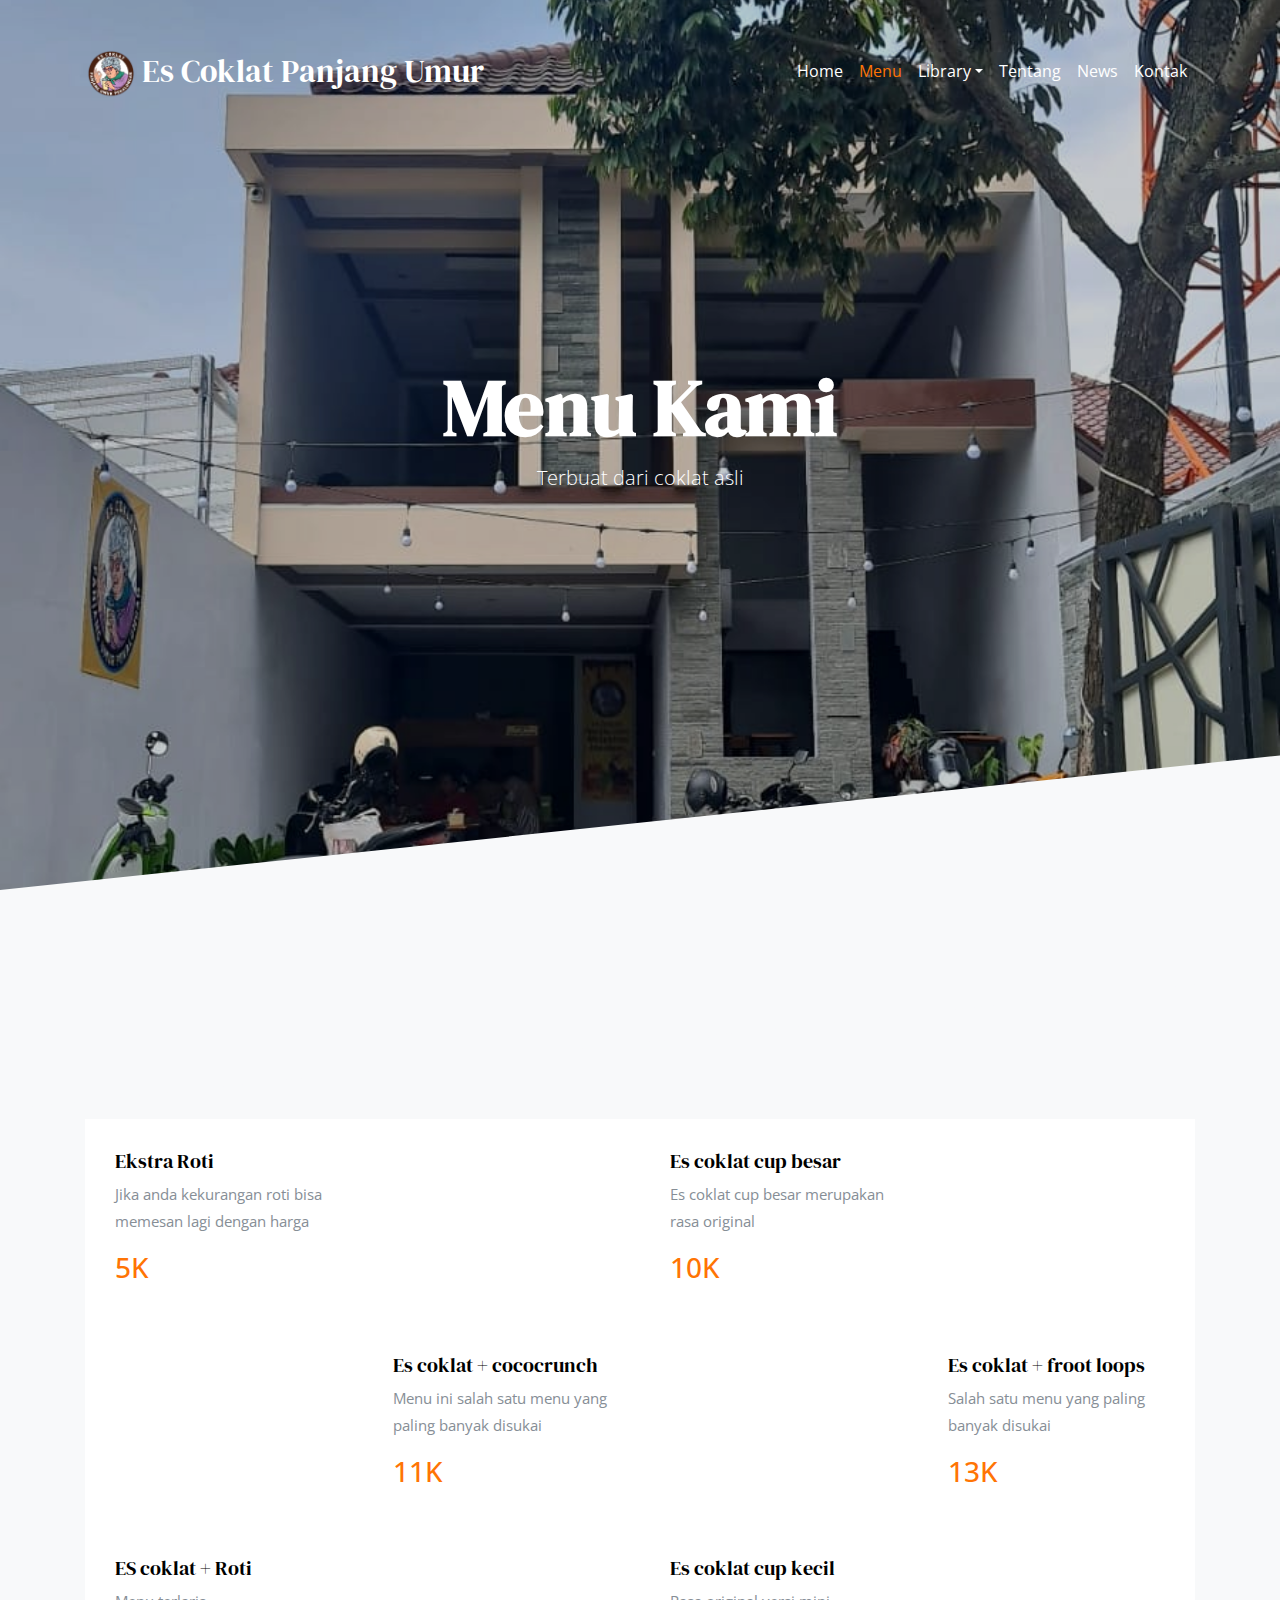
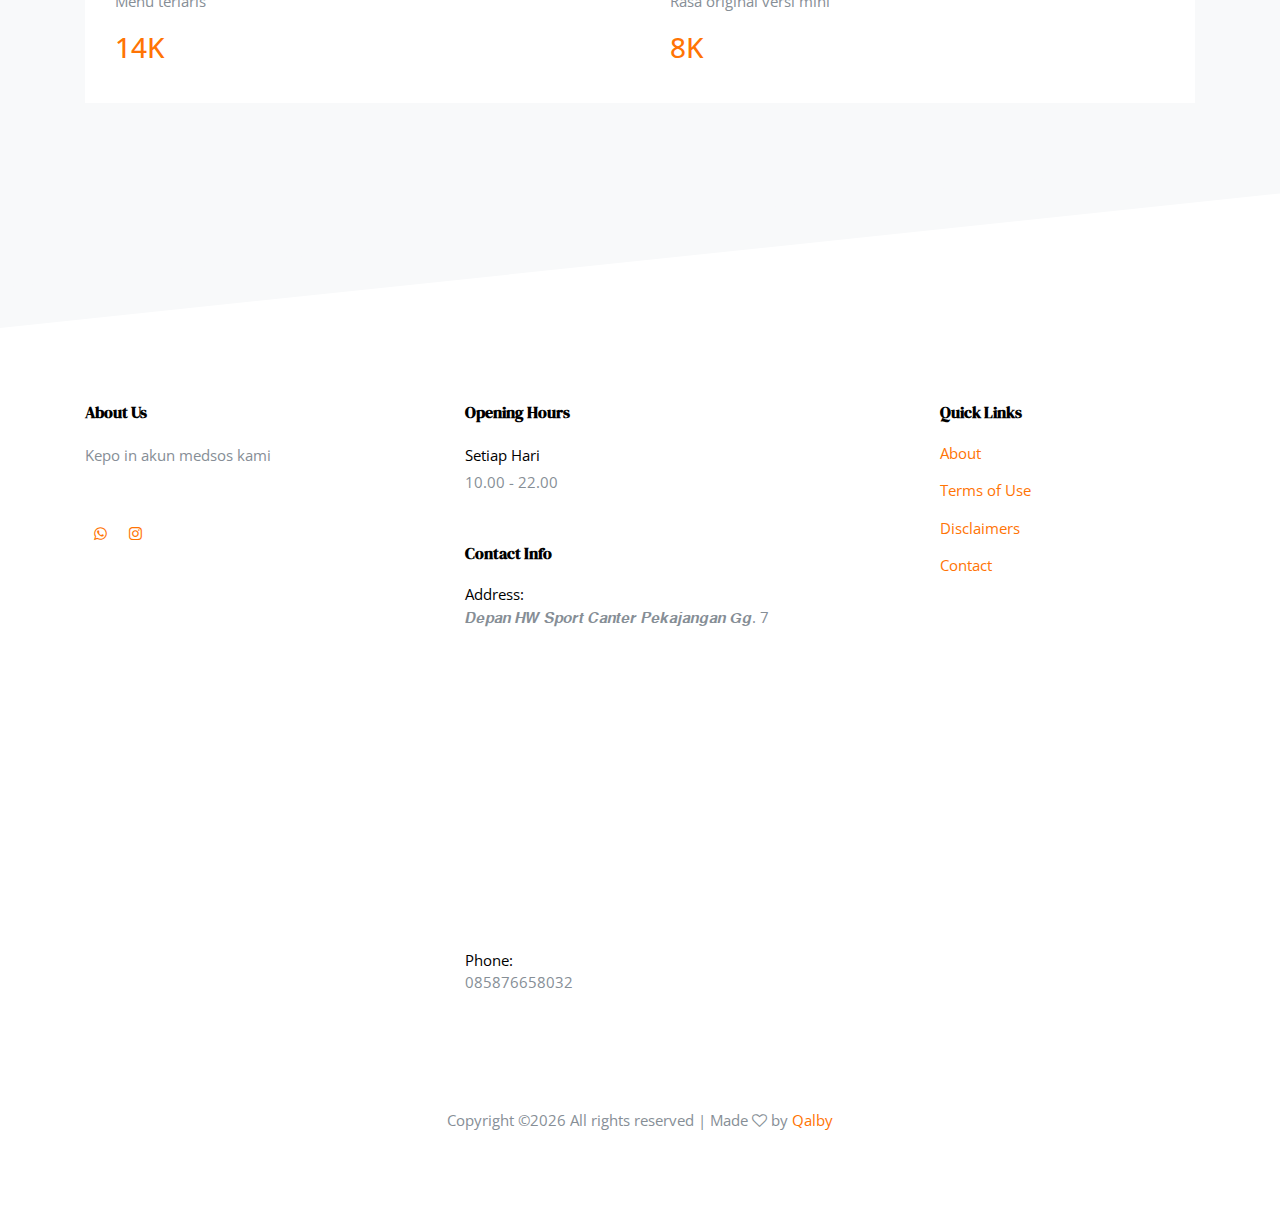
<file: Menu.html>
<!DOCTYPE html>
<html lang="en">
  <head>
    <title>Es coklat panjang umur</title>
    <meta charset="utf-8">
    <meta name="viewport" content="width=device-width, initial-scale=1, shrink-to-fit=no">

    <link href="https://fonts.googleapis.com/css?family=Open+Sans:300,400,700,800|DM+Serif+Display:400,400i&display=swap" rel="stylesheet">

    <link rel="shortcut icon" href="img/logo.png">

    <link href="https://fonts.googleapis.com/css?family=Open+Sans:300,400,700,800" rel="stylesheet">

    <link rel="stylesheet" href="css/bootstrap.css">
    <link rel="stylesheet" href="css/animate.css">
    <link rel="stylesheet" href="css/owl.carousel.min.css">
    <link rel="stylesheet" href="css/aos.css">

    <link rel="stylesheet" href="css/magnific-popup.css">


    <link rel="stylesheet" href="fonts/ionicons/css/ionicons.min.css">
    <link rel="stylesheet" href="fonts/fontawesome/css/font-awesome.min.css">
    <link rel="stylesheet" href="fonts/flaticon/font/flaticon.css">

    <!-- Theme Style -->
    <link rel="stylesheet" href="css/style.css">
  </head>
  <body>
    
    <header role="banner">
      <nav class="navbar navbar-expand-md navbar-dark bg-dark">
        <div class="container">
          <a class="navbar-brand" href="index.html"><img src="img/logo.png" width="50" height="50" class="bro"> Es Coklat Panjang Umur</a>
          <button class="navbar-toggler" type="button" data-toggle="collapse" data-target="#navbarsExample05" aria-controls="navbarsExample05" aria-expanded="false" aria-label="Toggle navigation">
            <span class="navbar-toggler-icon"></span>
          </button>

          <div class="collapse navbar-collapse" id="navbarsExample05">
            <ul class="navbar-nav ml-auto pl-lg-5 pl-0">
              <li class="nav-item">
                <a class="nav-link" href="index.html">Home</a>
              </li>
              <li class="nav-item">
                <a class="nav-link active" href="Menu.html">Menu</a>
              </li>
              <li class="nav-item dropdown">
                <a class="nav-link dropdown-toggle" href="" id="dropdown04" data-toggle="dropdown" aria-haspopup="true" aria-expanded="false">Library</a>
                <div class="dropdown-menu" aria-labelledby="dropdown04">
                  <a class="dropdown-item" href="galeri.html">Galeri</a>
                  <a class="dropdown-item" href="Library.html">Cabang</a>
                  <a class="dropdown-item" href="francise.html">Franchise</a>
                </div>
              </li>
              <li class="nav-item">
                <a class="nav-link" href="tentang.html">Tentang</a>
              </li>
              <li class="nav-item">
                <a class="nav-link" href="news.html">News</a>
              </li>
              <li class="nav-item">
                <a class="nav-link" href="contact.html">Kontak</a>
              </li>
            </ul>

            
            
          </div>
        </div>
      </nav>
    </header>
    <!-- END header -->
    
    <div class="slider-wrap">
      <div class="slider-item" style="background-image: url('img/header.jpg');">
        
        <div class="container">
          <div class="row slider-text align-items-center justify-content-center">
            <div class="col-md-8 text-center col-sm-12 ">
              <h1 data-aos="fade-up">Menu Kami</h1>
              <p class="mb-5" data-aos="fade-up" data-aos-delay="100">Terbuat dari coklat asli</p>
            </div>
          </div>
        </div>

      </div>
    <!-- END slider -->
    </div> 
    

    <section class="section bg-light  top-slant-white bottom-slant-gray">

      <div class="clearfix mb-5 pb-5">
        <div class="container-fluid">
          <div class="row" data-aos="fade">
            <div class="col-md-12 text-center heading-wrap">
              <h2>Menu</h2>
            </div>
          </div>
        </div>
      </div>

      <div class="container">
        
        <div class="row no-gutters">
          <div class="col-md-6">
            <div class="sched d-block d-lg-flex">
              <div class="bg-image order-2" style="background-image: url('img/roti.jpg');" data-aos="fade"></div>
              <div class="text order-1">
                <h3>Ekstra Roti </h3>
                <p>Jika anda kekurangan roti bisa memesan lagi dengan harga</p>
                <p class="text-primary h3">5K</p>
              </div>
              
            </div>

            <div class="sched d-block d-lg-flex">
              <div class="bg-image" style="background-image: url('img/cococrunh.jpg');" data-aos="fade"></div>
              <div class="text">
                <h3>Es coklat + cococrunch</h3>
                <p>Menu ini salah satu menu yang paling banyak disukai</p>
                <p class="text-primary h3">11K</p>
                
              </div>
              
            </div>

          </div>

          <div class="col-md-6">
            <div class="sched d-block d-lg-flex">
              <div class="bg-image order-2" style="background-image: url('img/cup-besar.jpg');" data-aos="fade"></div>
              <div class="text order-1">
                <h3>Es coklat cup besar</h3>
                <p>Es coklat cup besar merupakan rasa original</p>
                <p class="text-primary h3">10K</p>
                
              </div>
              
            </div>

            <div class="sched d-block d-lg-flex">
              <div class="bg-image" style="background-image: url('img/topping\ froot\ loops.jpg');" data-aos="fade"></div>
              <div class="text">
                <h3>Es coklat + froot loops</h3>
                <p>Salah satu menu yang paling banyak disukai</p>
                <p class="text-primary h3">13K</p>
                
              </div>
              
            </div>

          </div>
        </div>

        <div class="row no-gutters">
          <div class="col-md-6">
            <div class="sched d-block d-lg-flex">
              <div class="bg-image order-2" style="background-image: url('img/menu1.jpg');" data-aos="fade"></div>
              <div class="text order-1">
                <h3>ES coklat + Roti </h3>
                <p>Menu terlaris</p>
                <p class="text-primary h3">14K</p>
              </div>
              
            </div>

          </div>

          <div class="col-md-6">
            <div class="sched d-block d-lg-flex">
              <div class="bg-image order-2" style="background-image: url('img/cup\ kecil.jpg');" data-aos="fade"></div>
              <div class="text order-1">
                <h3>Es coklat cup kecil</h3>
                <p>Rasa original versi mini</p>
                <p class="text-primary h3">8K</p>
                
              </div>
              
            </div>

          </div>
        </div>
        

      </div>
    </section> <!-- .section -->
    

   

    <footer class="site-footer" role="contentinfo">
      
      <div class="container">
        <div class="row mb-5">
          <div class="col-md-4 mb-5">
            <h3>About Us</h3>
            <p class="mb-5">Kepo in akun medsos kami</p>
            <ul class="list-unstyled footer-link d-flex footer-social">
              <li><a href="https://bit.ly/3rV3Z4i" class="p-2"><span class="fa fa-whatsapp"></span></a></li>
              <li><a href="https://www.instagram.com/escoklatpanjangumur_pekalongan/" class="p-2"><span class="fa fa-instagram"></span></a></li>
            </ul>

          </div>
          <div class="col-md-5 mb-5">
            <div class="mb-5">
              <h3>Opening Hours</h3>
              <p><strong class="d-block font-weight-normal text-black">Setiap Hari</strong>10.00 - 22.00</p>
            </div>
            <div>
              <h3>Contact Info</h3>
              <ul class="list-unstyled footer-link">
                <li class="d-block">
                  <span class="d-block text-black">Address:</span>
                  <span>𝑫𝒆𝒑𝒂𝒏 𝑯𝑾 𝑺𝒑𝒐𝒓𝒕 𝑪𝒂𝒏𝒕𝒆𝒓 𝑷𝒆𝒌𝒂𝒋𝒂𝒏𝒈𝒂𝒏 𝑮𝒈. 7</span>
                <span><iframe src="https://www.google.com/maps/embed?pb=!1m14!1m8!1m3!1d3960.5033856968494!2d109.654016!3d-6.949792!3m2!1i1024!2i768!4f13.1!3m3!1m2!1s0x2e702167b42dab4d%3A0x829059a04c651740!2sGg.%207%20No.7%2C%20Ambo%20Lor%2C%20Ambokembang%2C%20Kec.%20Kedungwuni%2C%20Kabupaten%20Pekalongan%2C%20Jawa%20Tengah%2051173!5e0!3m2!1sid!2sid!4v1665816912853!5m2!1sid!2sid" width="400" height="300" style="border:0;" allowfullscreen="" loading="lazy" referrerpolicy="no-referrer-when-downgrade"></iframe></span></li>
                <li class="d-block"><span class="d-block text-black">Phone:</span><span>085876658032</span></li>
              </ul>
            </div>
          </div>
          <div class="col-md-3 mb-5">
            <h3>Quick Links</h3>
            <ul class="list-unstyled footer-link">
              <li><a href="#">About</a></li>
              <li><a href="#">Terms of Use</a></li>
              <li><a href="#">Disclaimers</a></li>
              <li><a href="#">Contact</a></li>
            </ul>
          </div>
          <div class="col-md-3">
          
          </div>
        </div>
        <div class="row">
          <div class="col-12 text-md-center text-left">
            <p>
            <!-- Link back to Colorlib can't be removed. Template is licensed under CC BY 3.0. -->
Copyright &copy;<script>document.write(new Date().getFullYear());</script> All rights reserved | Made <i class="fa fa-heart-o" aria-hidden="true"></i> by <a href="https://www.instagram.com/shfylqlby/" target="_blank">Qalby</a>
<!-- Link back to Colorlib can't be removed. Template is licensed under CC BY 3.0. -->

            </p>
          </div>
        </div>
      </div>
    </footer>
    <!-- END footer -->

    <!-- loader -->
    <div id="loader" class="show fullscreen"><svg class="circular" width="48px" height="48px"><circle class="path-bg" cx="24" cy="24" r="22" fill="none" stroke-width="4" stroke="#eeeeee"/><circle class="path" cx="24" cy="24" r="22" fill="none" stroke-width="4" stroke-miterlimit="10" stroke="#cf1d16"/></svg></div>

    <script src="js/jquery-3.2.1.min.js"></script>
    <script src="js/popper.min.js"></script>
    <script src="js/bootstrap.min.js"></script>
    <script src="js/owl.carousel.min.js"></script>
    <script src="js/jquery.waypoints.min.js"></script>
    <script src="js/aos.js"></script>

    <script src="js/jquery.magnific-popup.min.js"></script>
    <script src="js/magnific-popup-options.js"></script>
    

    <script src="js/main.js"></script>
    
  </body>
</html>
</file>
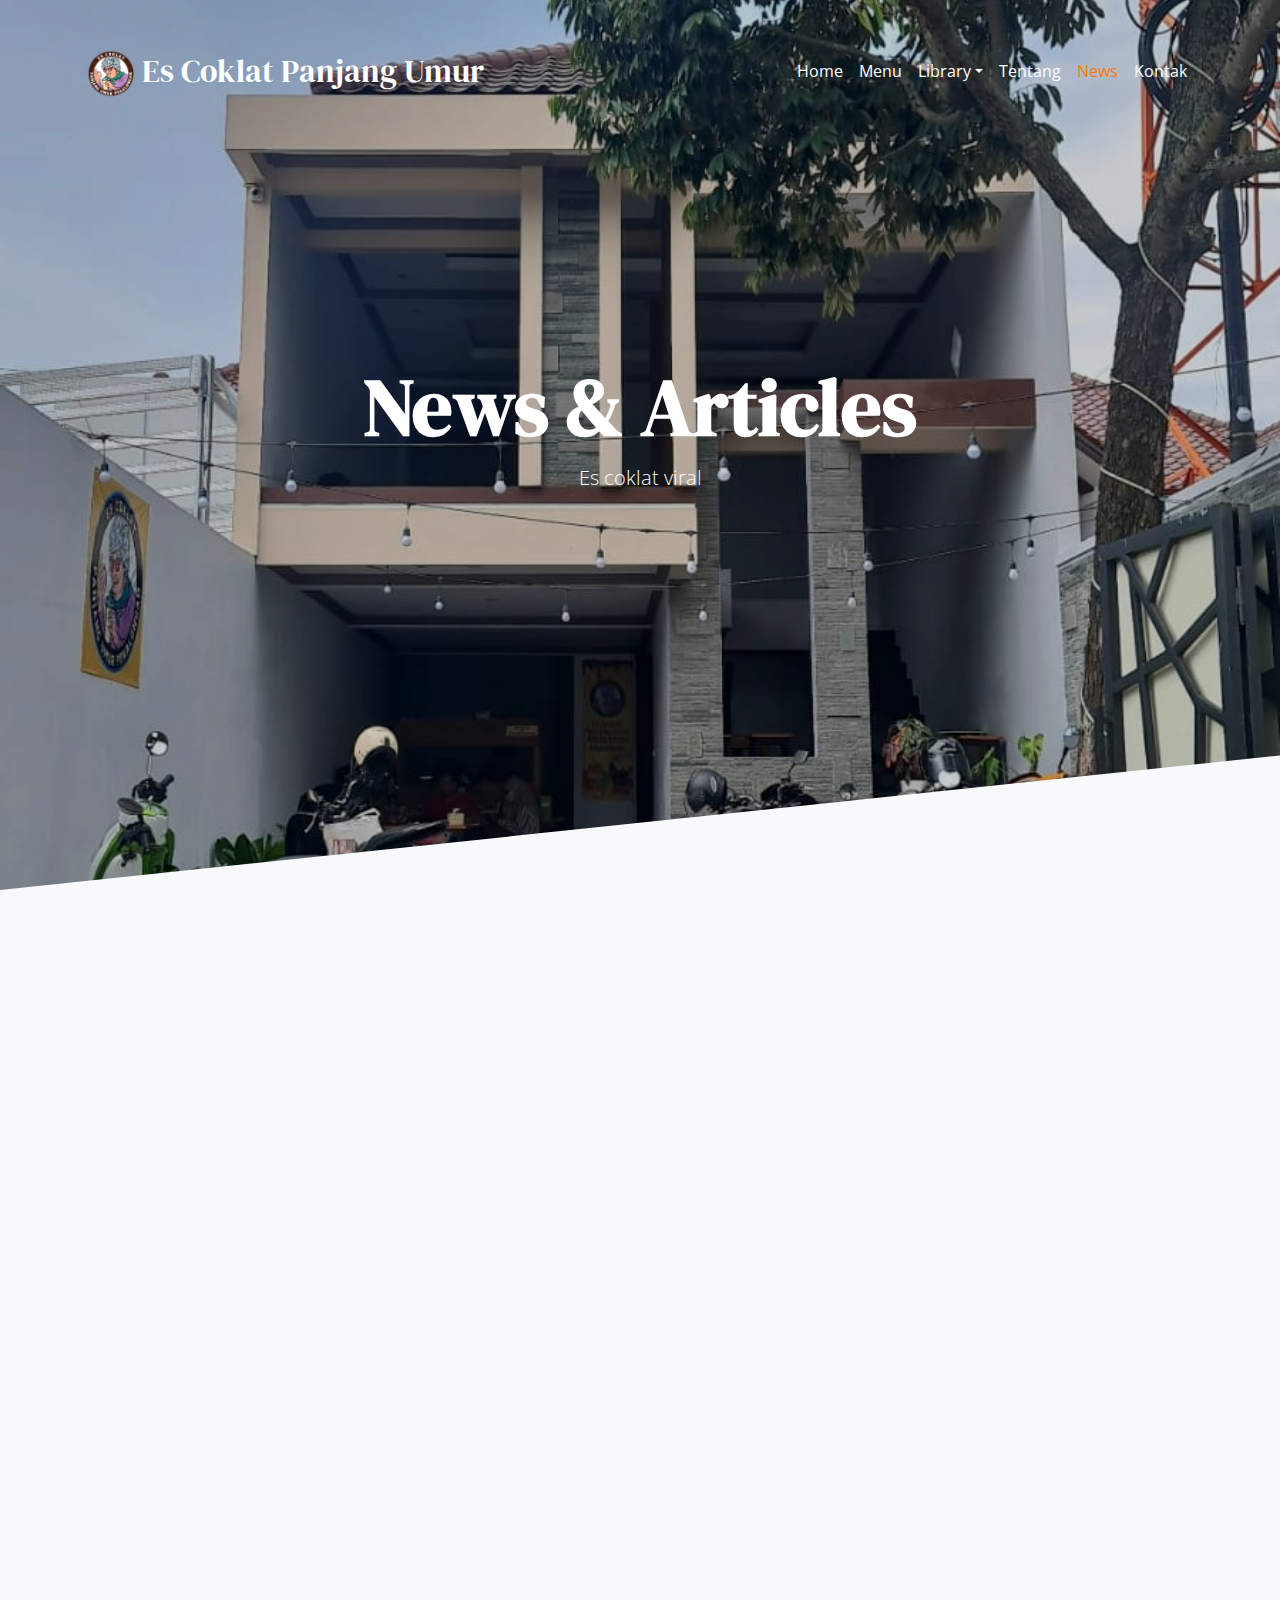
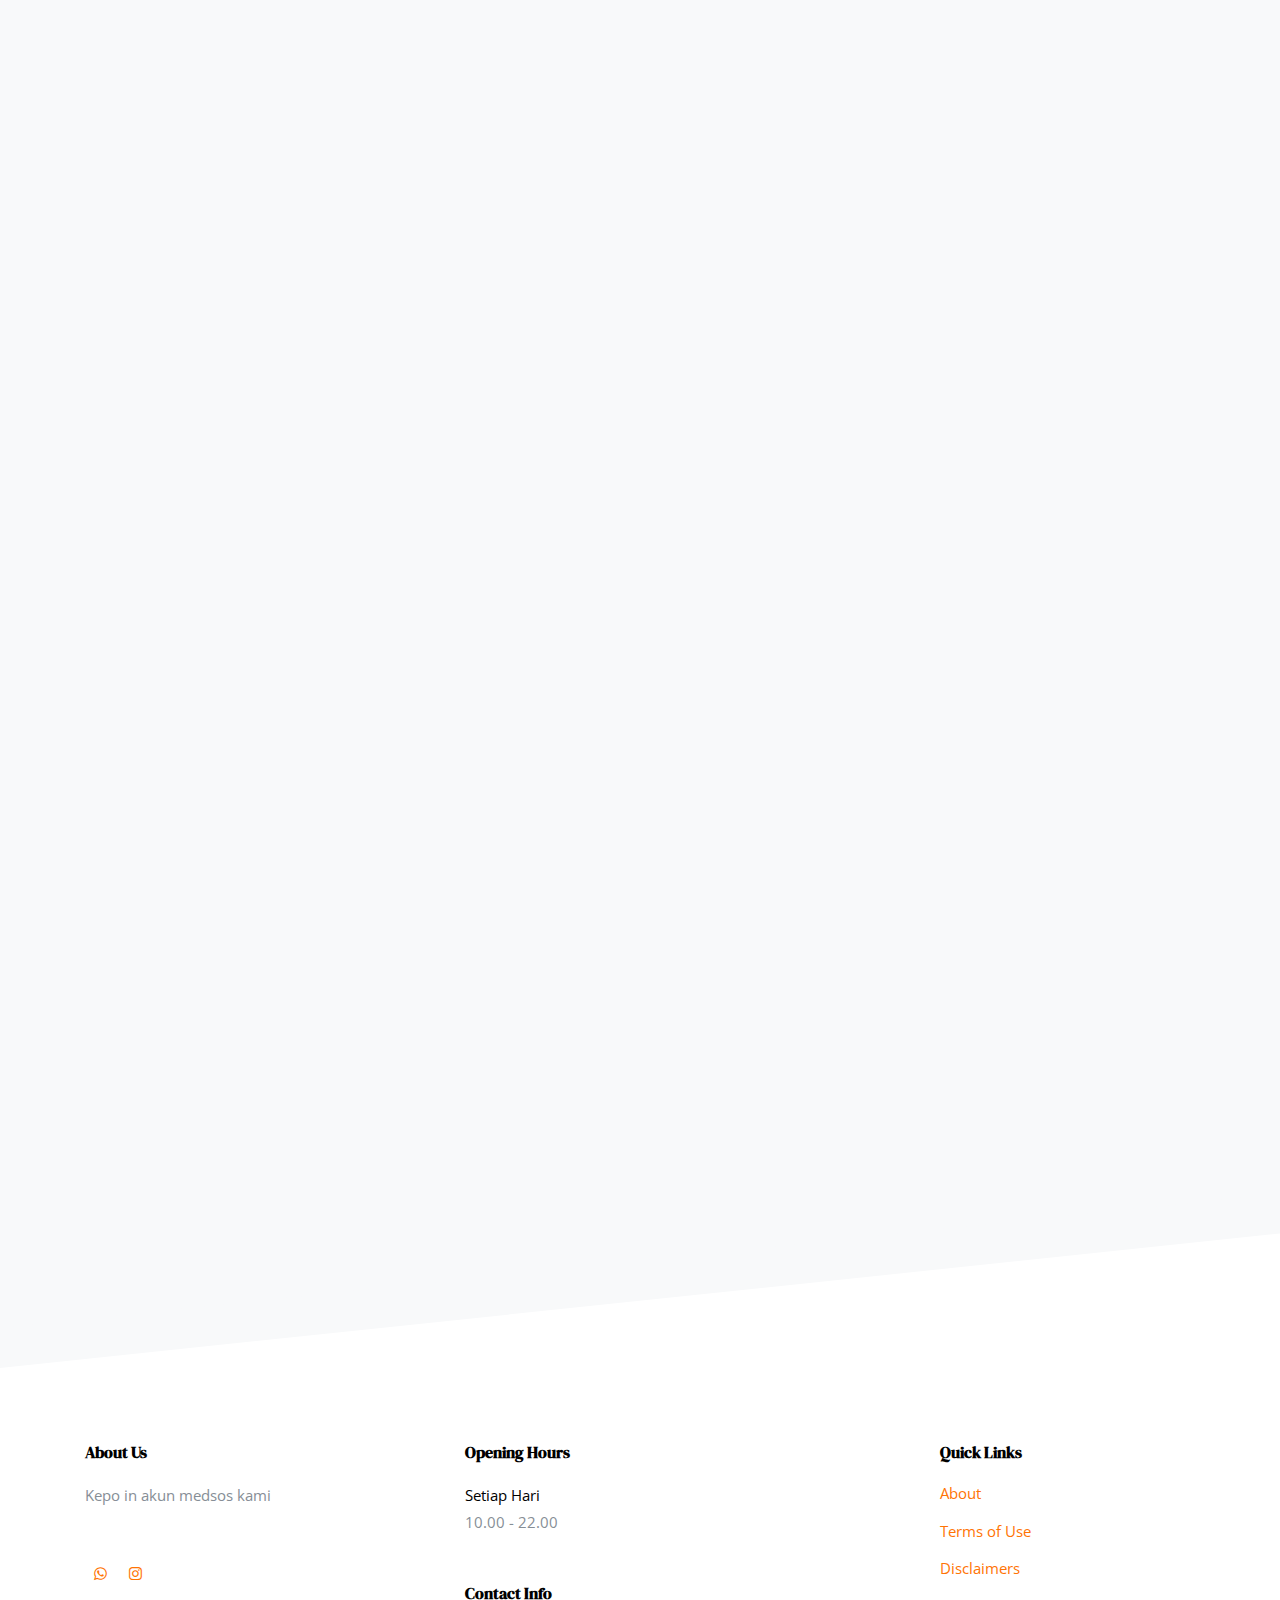
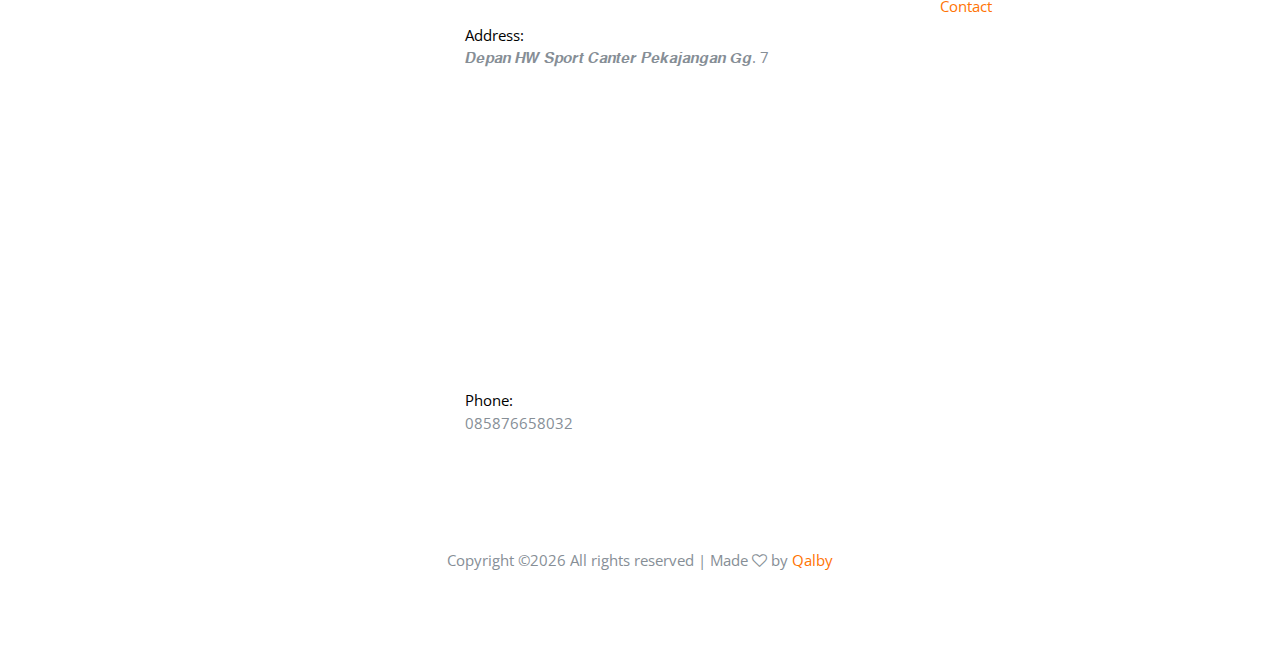
<file: news.html>
<!DOCTYPE html>
<html lang="en">
  <head>
    <title>Es coklat panjang umur</title>
    <meta charset="utf-8">
    <meta name="viewport" content="width=device-width, initial-scale=1, shrink-to-fit=no">

    <link href="https://fonts.googleapis.com/css?family=Open+Sans:300,400,700,800|DM+Serif+Display:400,400i&display=swap" rel="stylesheet">

    <link rel="shortcut icon" href="img/logo.png">

    <link href="https://fonts.googleapis.com/css?family=Open+Sans:300,400,700,800" rel="stylesheet">

    <link rel="stylesheet" href="css/bootstrap.css">
    <link rel="stylesheet" href="css/animate.css">
    <link rel="stylesheet" href="css/owl.carousel.min.css">
    <link rel="stylesheet" href="css/aos.css">

    <link rel="stylesheet" href="css/magnific-popup.css">


    <link rel="stylesheet" href="fonts/ionicons/css/ionicons.min.css">
    <link rel="stylesheet" href="fonts/fontawesome/css/font-awesome.min.css">
    <link rel="stylesheet" href="fonts/flaticon/font/flaticon.css">

    <!-- Theme Style -->
    <link rel="stylesheet" href="css/style.css">
  </head>
  <body>
    
    <header role="banner">
      <nav class="navbar navbar-expand-md navbar-dark bg-dark">
        <div class="container">
          <a class="navbar-brand" href="index.html"><img src="img/logo.png" width="50" height="50" class="bro"> Es Coklat Panjang Umur</a>
          <button class="navbar-toggler" type="button" data-toggle="collapse" data-target="#navbarsExample05" aria-controls="navbarsExample05" aria-expanded="false" aria-label="Toggle navigation">
            <span class="navbar-toggler-icon"></span>
          </button>

          <div class="collapse navbar-collapse" id="navbarsExample05">
            <ul class="navbar-nav ml-auto pl-lg-5 pl-0">
              <li class="nav-item">
                <a class="nav-link" href="index.html">Home</a>
              </li>
              <li class="nav-item">
                <a class="nav-link" href="Menu.html">Menu</a>
              </li>
              <li class="nav-item dropdown">
                <a class="nav-link dropdown-toggle" href="" id="dropdown04" data-toggle="dropdown" aria-haspopup="true" aria-expanded="false">Library</a>
                <div class="dropdown-menu" aria-labelledby="dropdown04">
                  <a class="dropdown-item" href="galeri.html">Galeri</a>
                  <a class="dropdown-item" href="Library.html">Cabang</a>
                  <a class="dropdown-item" href="francise.html">Franchise</a>
                </div>
              </li>
              <li class="nav-item">
                <a class="nav-link" href="tentang.html">Tentang</a>
              </li>
              <li class="nav-item">
                <a class="nav-link active" href="news.html">News</a>
              </li>
              <li class="nav-item">
                <a class="nav-link" href="contact.html">Kontak</a>
              </li>
            </ul>

            
            
          </div>
        </div>
      </nav>
    </header>
    <!-- END header -->
    
    <div class="slider-wrap">
      <div class="slider-item" style="background-image: url('img/header.jpg');">
        
        <div class="container">
          <div class="row slider-text align-items-center justify-content-center">
            <div class="col-md-8 text-center col-sm-12 ">
              <h1 data-aos="fade-up">News &amp; Articles</h1>
              <p class="mb-5" data-aos="fade-up" data-aos-delay="100">Es coklat viral</p>
            </div>
          </div>
        </div>

      </div>
    <!-- END slider -->
    </div> 
    

    <section class="section bg-light pt-0 bottom-slant-gray">
      <div class="container">
        <div class="row">
          <div class="col-md-6" data-aos="fade-up" data-aos-delay="100">
            <div class="blog d-block">
              <a class="bg-image d-block" href="pengumuman.html" style="background-image: url('img/pengumuman.jpeg');"></a>
              <div class="text">
                <h3><a href="pengumuman.html">Pengumuman sobat nyoklat yang bejo</a></h3>
                <p class="sched-time">
                  <span> Agustus 17, 2022</span> <br>
                </p>
                <p>CONGRATULATION!!</p>
                
                <p><a href="pengumuman.html" class="btn btn-primary btn-sm">Read More</a></p>
                
              </div>
              
            </div>
          </div>
          <div class="col-md-6" data-aos="fade-up" data-aos-delay="200">
            <div class="blog d-block">
              <a class="bg-image d-block" href="free-17cup+roti.html" style="background-image: url('img/gratis.jpg');"></a>
              <div class="text">
                <h3><a href="free-17cup+roti.html">Gratis 17 cup besar + roti</a></h3>
                <p class="sched-time">
                  <span> Agustus 14, 2022</span> <br>
                </p>
                <p>‼️ Mau dapetin 1 CUP BESAR + 1 ROTI GRATIIIISSS ???? ‼️</p>
                
                <p><a href="free-17cup+roti.html" class="btn btn-primary btn-sm">Read More</a></p>
                
              </div>
              
            </div>
          </div>

          <div class="col-md-6" data-aos="fade-up" data-aos-delay="100">
            <div class="blog d-block">
              <a class="bg-image d-block" href="lomba-17.html" style="background-image: url('img/lomba.jpg');"></a>
              <div class="text">
                <h3><a href="lomba-17.html">Lomba spesial 17an.</a></h3>
                <p class="sched-time">
                  <span> Agustus 17, 2022</span> <br>
                </p>
                <p>HALO BESTIE !!
                  .
                  Dalam rangka memperingati HARI KEMERDEKAAN INDONESIA mincok mau ngadain lomba nih.
                  .
                  <br>yuk kepoin rulesnya</p>
                
                <p><a href="lomba-17.html" class="btn btn-primary btn-sm">Read More</a></p>
                
              </div>
              
            </div>
          </div>
          <div class="col-md-6" data-aos="fade-up" data-aos-delay="200">
            <div class="blog d-block">
              <a class="bg-image d-block" href="diskon-17an.html" style="background-image: url('img/promo-17.jpg');"></a>
              <div class="text">
                <h3><a href="diskon-17an.html">Promo spesial 17 Agustus</a></h3>
                <p class="sched-time">
                  <span> Agustus 17, 2022</span> <br>
                </p>
                <p>MERDEKA! DIRGAHAYU INDONESIA! 📣 Semarakkan semangat kemerdekaan mu didampingi dengan DISKON MENARIK POTONGAN 17% ALL MENU dari ES COKLAT PAJANG NIH!😍</p>
                
                <p><a href="diskon-17an.html" class="btn btn-primary btn-sm">Read More</a></p>
                
              </div>
              
            </div>
          </div>

          <div class="col-md-6" data-aos="fade-up" data-aos-delay="100">
            <div class="blog d-block">
              <a class="bg-image d-block" href="gojek.html" style="background-image: url('img/gojek.jpg');"></a>
              <div class="text">
                <h3><a href="gojek.html">Sekarang Es Coklat Panjang Umur bisa dibeli lewat gofood/grabfood </a></h3>
                <p class="sched-time">
                  <span> September 28, 2022</span> <br>
                </p>
                <p>Buat kalian yang mageran,sekarang Es Coklat Panjang umur sudah bisa dibeli lewat gofood/grabfood lho!!</p>
                
                <p><a href="gojek.html" class="btn btn-primary btn-sm">Read More</a></p>
                
              </div>
              
            </div>
          </div>
        </div>

        <div class="row mt-5" data-aos="fade-up">
          <div class="col-12 text-center">
            <a href="news.html" class="p-3">1</a>
            <a href="404.html" class="p-3">2</a>
          </div>
        </div>
      </div>
    </section>
    

   

    <footer class="site-footer" role="contentinfo">
      
      <div class="container">
        <div class="row mb-5">
          <div class="col-md-4 mb-5">
            <h3>About Us</h3>
            <p class="mb-5">Kepo in akun medsos kami</p>
            <ul class="list-unstyled footer-link d-flex footer-social">
              <li><a href="https://bit.ly/3rV3Z4i" class="p-2"><span class="fa fa-whatsapp"></span></a></li>
              <li><a href="https://www.instagram.com/escoklatpanjangumur_pekalongan/" class="p-2"><span class="fa fa-instagram"></span></a></li>
            </ul>

          </div>
          <div class="col-md-5 mb-5">
            <div class="mb-5">
              <h3>Opening Hours</h3>
              <p><strong class="d-block font-weight-normal text-black">Setiap Hari</strong>10.00 - 22.00</p>
            </div>
            <div>
              <h3>Contact Info</h3>
              <ul class="list-unstyled footer-link">
                <li class="d-block">
                  <span class="d-block text-black">Address:</span>
                  <span>𝑫𝒆𝒑𝒂𝒏 𝑯𝑾 𝑺𝒑𝒐𝒓𝒕 𝑪𝒂𝒏𝒕𝒆𝒓 𝑷𝒆𝒌𝒂𝒋𝒂𝒏𝒈𝒂𝒏 𝑮𝒈. 7</span>
                <span><iframe src="https://www.google.com/maps/embed?pb=!1m14!1m8!1m3!1d3960.5033856968494!2d109.654016!3d-6.949792!3m2!1i1024!2i768!4f13.1!3m3!1m2!1s0x2e702167b42dab4d%3A0x829059a04c651740!2sGg.%207%20No.7%2C%20Ambo%20Lor%2C%20Ambokembang%2C%20Kec.%20Kedungwuni%2C%20Kabupaten%20Pekalongan%2C%20Jawa%20Tengah%2051173!5e0!3m2!1sid!2sid!4v1665816912853!5m2!1sid!2sid" width="400" height="300" style="border:0;" allowfullscreen="" loading="lazy" referrerpolicy="no-referrer-when-downgrade"></iframe></span></li>
                <li class="d-block"><span class="d-block text-black">Phone:</span><span>085876658032</span></li>
              </ul>
            </div>
          </div>
          <div class="col-md-3 mb-5">
            <h3>Quick Links</h3>
            <ul class="list-unstyled footer-link">
              <li><a href="#">About</a></li>
              <li><a href="#">Terms of Use</a></li>
              <li><a href="#">Disclaimers</a></li>
              <li><a href="#">Contact</a></li>
            </ul>
          </div>
          <div class="col-md-3">
          
          </div>
        </div>
        <div class="row">
          <div class="col-12 text-md-center text-left">
            <p>
            <!-- Link back to Colorlib can't be removed. Template is licensed under CC BY 3.0. -->
Copyright &copy;<script>document.write(new Date().getFullYear());</script> All rights reserved | Made <i class="fa fa-heart-o" aria-hidden="true"></i> by <a href="https://www.instagram.com/shfylqlby/" target="_blank">Qalby</a>
<!-- Link back to Colorlib can't be removed. Template is licensed under CC BY 3.0. -->

            </p>
          </div>
        </div>
      </div>
    </footer>
    <!-- END footer -->

    <!-- loader -->
    <div id="loader" class="show fullscreen"><svg class="circular" width="48px" height="48px"><circle class="path-bg" cx="24" cy="24" r="22" fill="none" stroke-width="4" stroke="#eeeeee"/><circle class="path" cx="24" cy="24" r="22" fill="none" stroke-width="4" stroke-miterlimit="10" stroke="#cf1d16"/></svg></div>

    <script src="js/jquery-3.2.1.min.js"></script>
    <script src="js/popper.min.js"></script>
    <script src="js/bootstrap.min.js"></script>
    <script src="js/owl.carousel.min.js"></script>
    <script src="js/jquery.waypoints.min.js"></script>
    <script src="js/aos.js"></script>

    <script src="js/jquery.magnific-popup.min.js"></script>
    <script src="js/magnific-popup-options.js"></script>
    

    <script src="js/main.js"></script>
    
  </body>
</html>
</file>
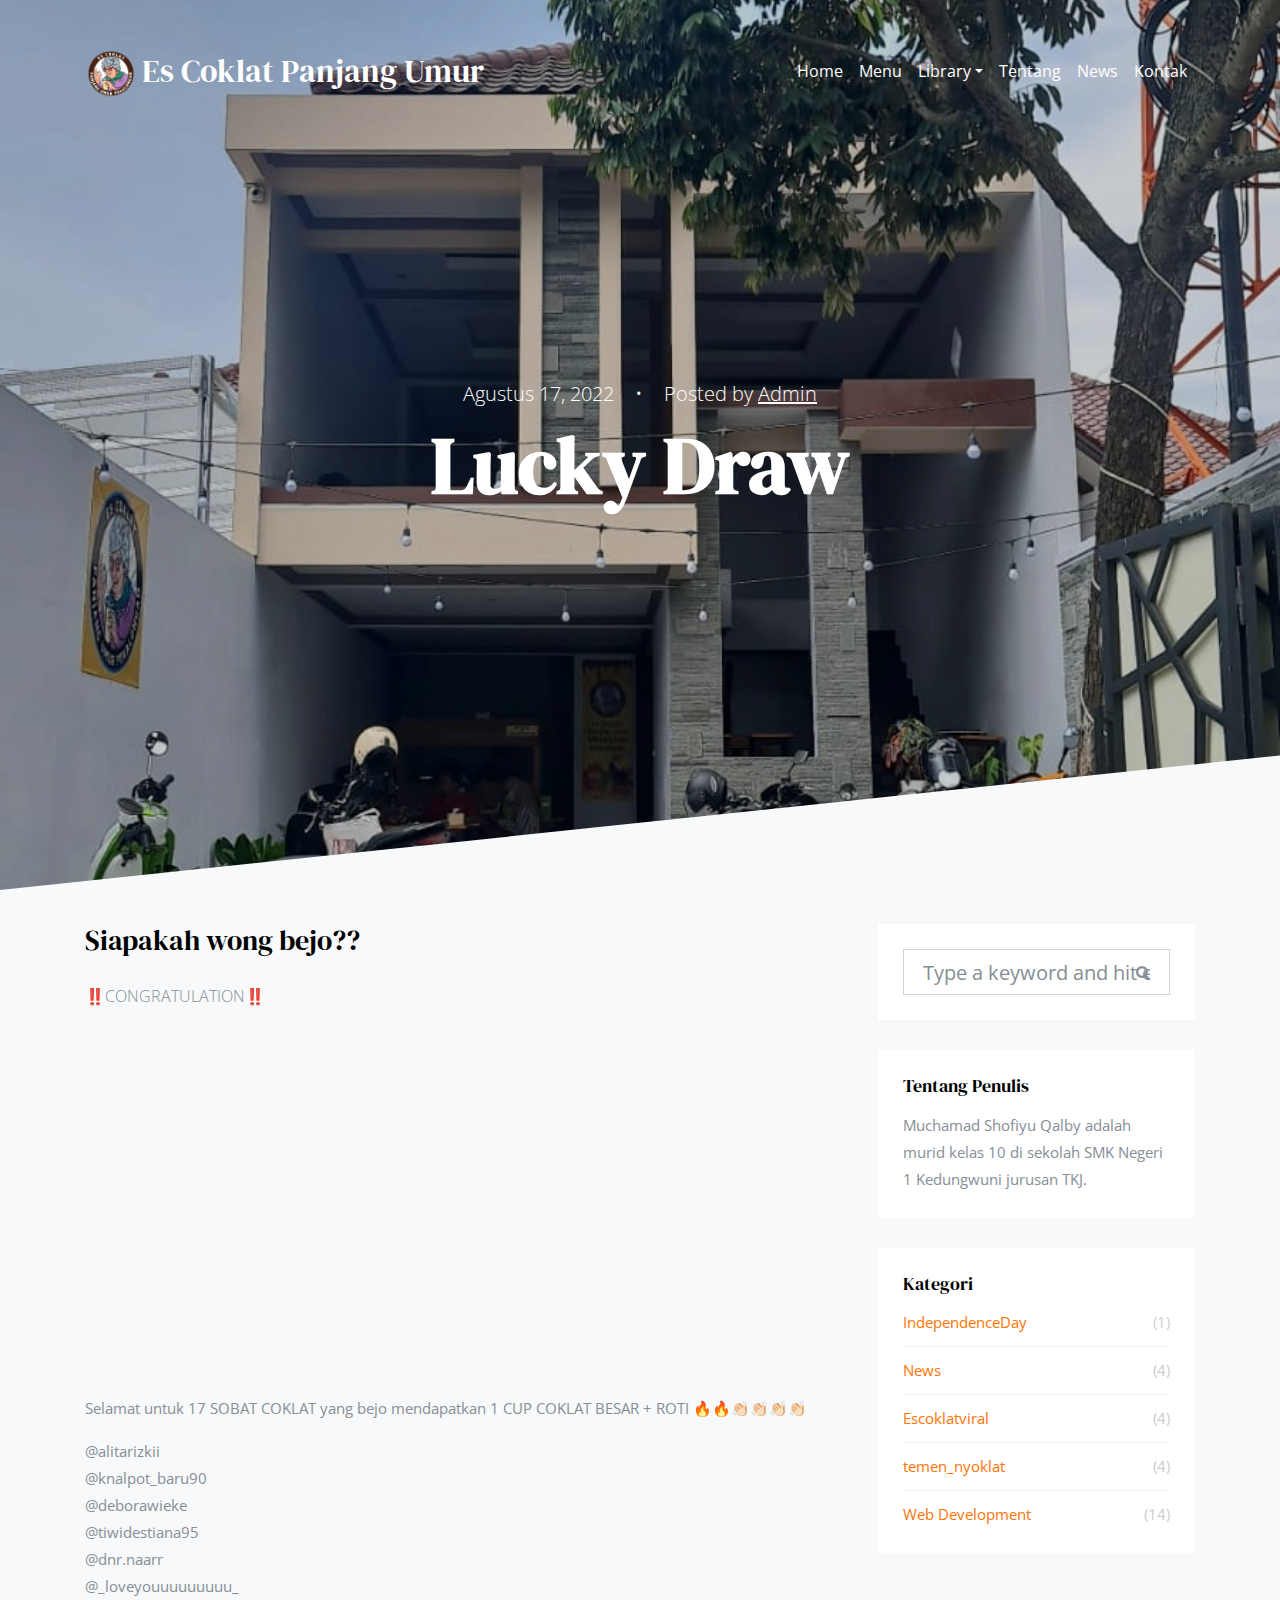
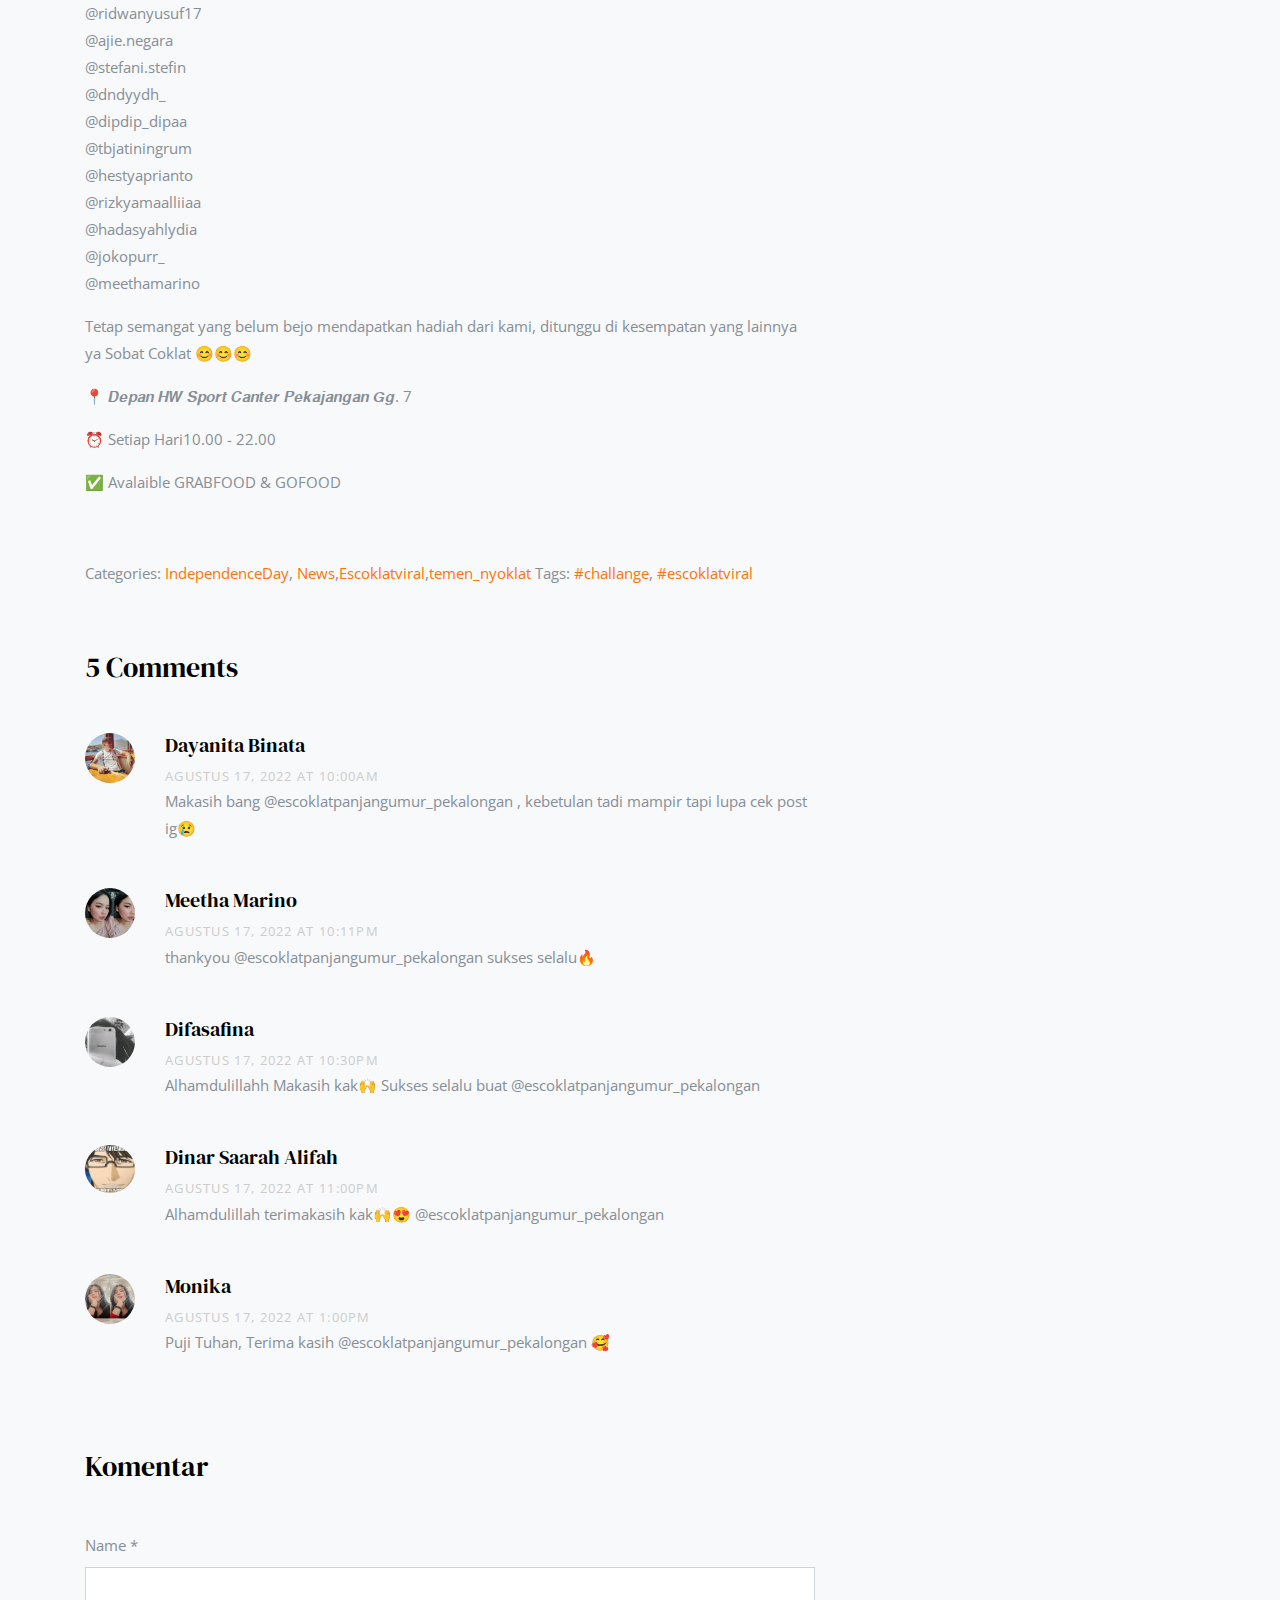
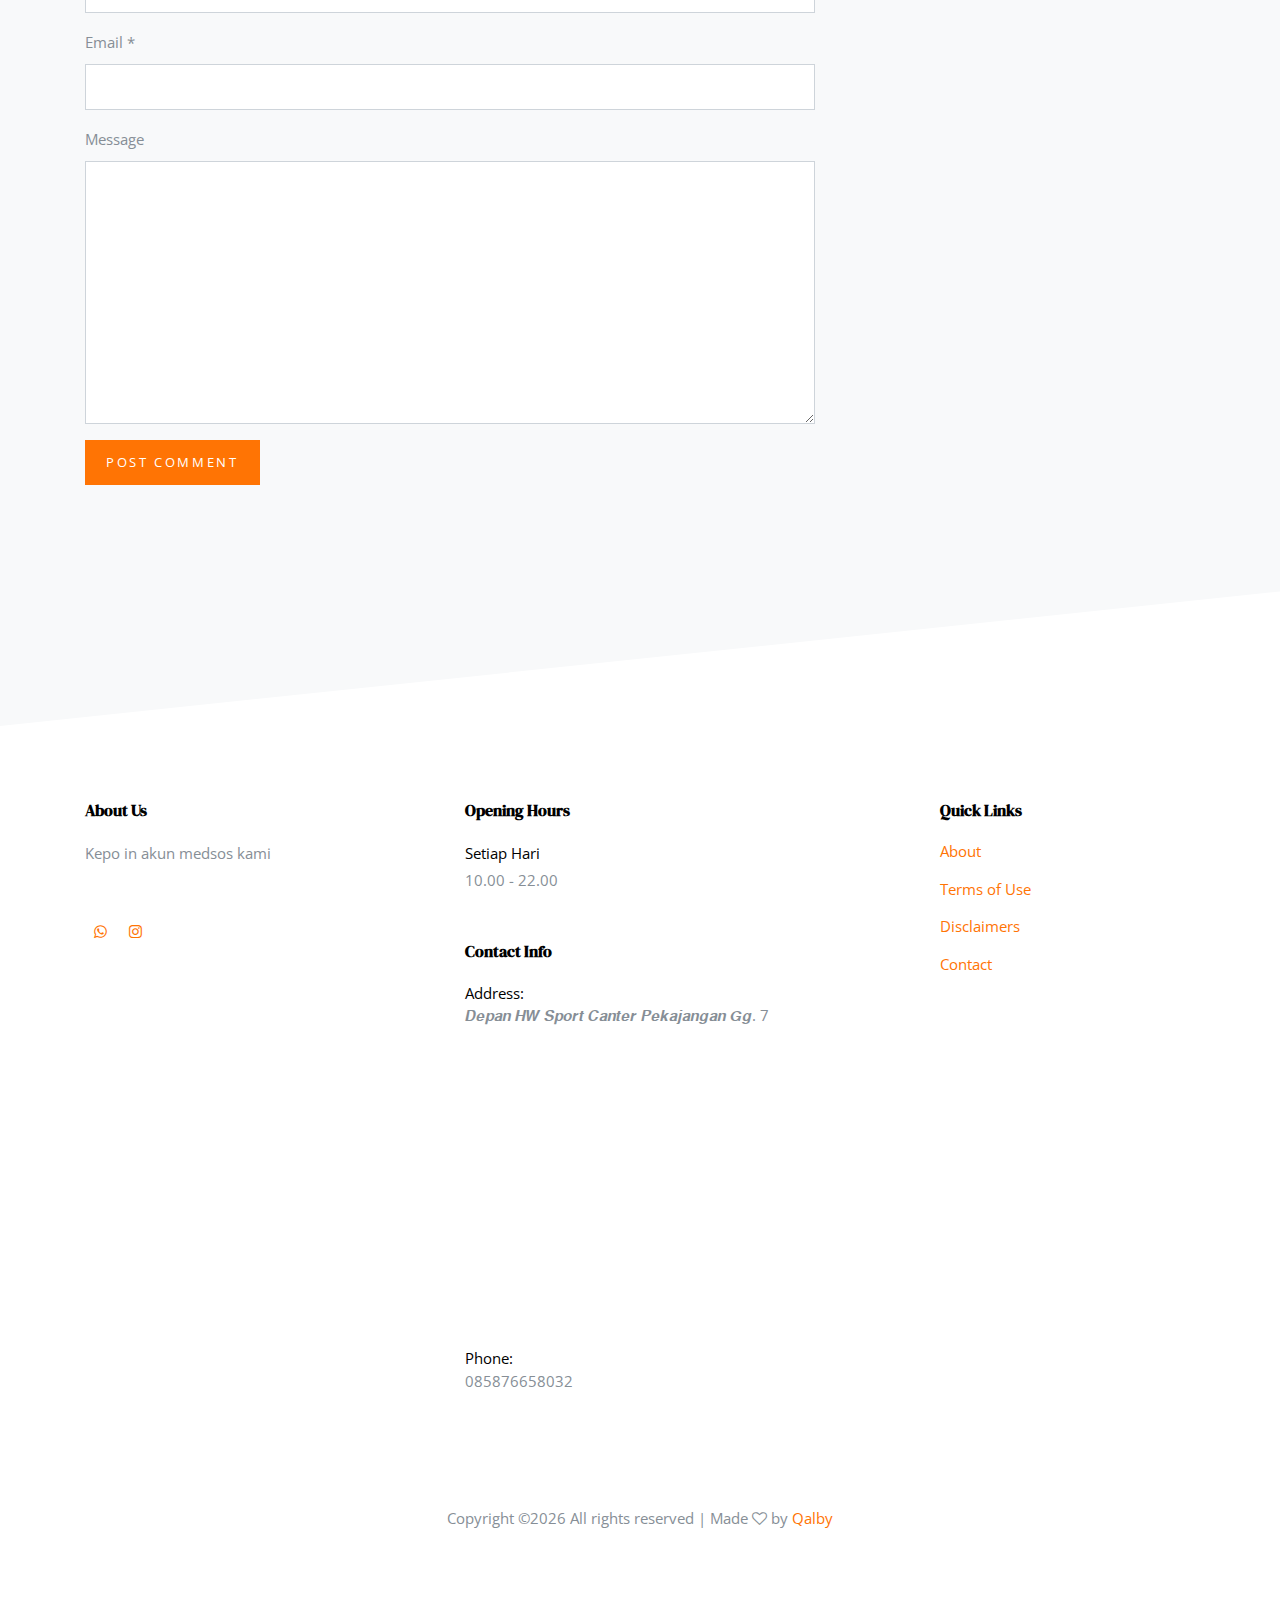
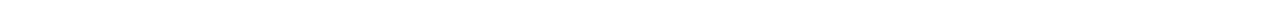
<file: pengumuman.html>
<!DOCTYPE html>
<html lang="en">
  <head>
    <title>Es coklat panjang umur</title>
    <meta charset="utf-8">
    <meta name="viewport" content="width=device-width, initial-scale=1, shrink-to-fit=no">

    <link href="https://fonts.googleapis.com/css?family=Open+Sans:300,400,700,800|DM+Serif+Display:400,400i&display=swap" rel="stylesheet">

    <link rel="shortcut icon" href="img/logo.png">

    <link href="https://fonts.googleapis.com/css?family=Open+Sans:300,400,700,800" rel="stylesheet">

    <link rel="stylesheet" href="css/bootstrap.css">
    <link rel="stylesheet" href="css/animate.css">
    <link rel="stylesheet" href="css/owl.carousel.min.css">
    <link rel="stylesheet" href="css/aos.css">

    <link rel="stylesheet" href="css/magnific-popup.css">


    <link rel="stylesheet" href="fonts/ionicons/css/ionicons.min.css">
    <link rel="stylesheet" href="fonts/fontawesome/css/font-awesome.min.css">
    <link rel="stylesheet" href="fonts/flaticon/font/flaticon.css">

    <!-- Theme Style -->
    <link rel="stylesheet" href="css/style.css">
  </head>
  <body>
    
    <header role="banner">
      <nav class="navbar navbar-expand-md navbar-dark bg-dark">
        <div class="container">
          <a class="navbar-brand" href="index.html"><img src="img/logo.png" width="50" height="50"> Es Coklat Panjang Umur</a>
          <button class="navbar-toggler" type="button" data-toggle="collapse" data-target="#navbarsExample05" aria-controls="navbarsExample05" aria-expanded="false" aria-label="Toggle navigation">
            <span class="navbar-toggler-icon"></span>
          </button>

          <div class="collapse navbar-collapse" id="navbarsExample05">
            <ul class="navbar-nav ml-auto pl-lg-5 pl-0">
              <li class="nav-item">
                <a class="nav-link" href="index.html">Home</a>
              </li>
              <li class="nav-item">
                <a class="nav-link" href="Menu.html">Menu</a>
              </li>
              <li class="nav-item dropdown">
                <a class="nav-link dropdown-toggle" href="Library.html" id="dropdown04" data-toggle="dropdown" aria-haspopup="true" aria-expanded="false">Library</a>
                <div class="dropdown-menu" aria-labelledby="dropdown04">
                  <a class="dropdown-item" href="galeri.html">Galeri</a>
                  <a class="dropdown-item" href="Library.html">Cabang</a>
                  <a class="dropdown-item" href="francise.html">Franchise</a>
                </div>
              </li>
              <li class="nav-item">
                <a class="nav-link" href="tentang.html">Tentang</a>
              </li>
              <li class="nav-item">
                <a class="nav-link" href="news.html">News</a>
              </li>
              <li class="nav-item">
                <a class="nav-link" href="contact.html">Kontak</a>
              </li>
            </ul>

            
            
          </div>
        </div>
      </nav>
    </header>
    <!-- END header -->
    
    <div class="slider-wrap">
      <div class="slider-item" style="background-image: url('img/header.jpg');">
        
        <div class="container">
          <div class="row slider-text align-items-center justify-content-center">
            <div class="col-md-8 text-center col-sm-12 ">
              <p class="mb-2" data-aos="fade-up">Agustus 17, 2022 <span class="mx-3">&bullet;</span> Posted by <a href="https://www.instagram.com/shfylqlby/" target="_">Admin</a></p>
              <h1 data-aos="fade-up" data-aos-delay="100">Lucky Draw</h1>
              
            </div>
          </div>
        </div>

      </div>
    <!-- END slider -->
    </div> 
   
  

    <section class="section pt-4 bg-light">
      <div class="container">
        <div class="row">
          <div class="col-lg-8 blog-content">
            <h3 class="mb-4">Siapakah wong bejo??</h3>
            <p class="lead">‼️CONGRATULATION‼️</p>
            <p><iframe width="560" height="345" src="https://www.youtube.com/embed/6MSKHnao5wU" title="Lucky Draw" frameborder="0" allow="accelerometer; autoplay; clipboard-write; encrypted-media; gyroscope; picture-in-picture" allowfullscreen></iframe></p>
            <p>Selamat untuk 17 SOBAT COKLAT yang bejo mendapatkan 1 CUP COKLAT BESAR + ROTI 🔥🔥👏🏻👏🏻👏🏻👏🏻</p>

            <p>@alitarizkii<br>
              @knalpot_baru90<br>
              @deborawieke<br>
              @tiwidestiana95<br>
              @dnr.naarr<br>
              @_loveyouuuuuuuuu_<br>
              @ridwanyusuf17<br>
              @ajie.negara<br>
              @stefani.stefin<br>
              @dndyydh_<br>
              @dipdip_dipaa<br>
              @tbjatiningrum<br>
              @hestyaprianto<br>
              @rizkyamaalliiaa<br>
              @hadasyahlydia<br>
              @jokopurr_<br>
              @meethamarino<br></p>
            <p>Tetap semangat yang belum bejo mendapatkan hadiah dari kami, ditunggu di kesempatan yang lainnya ya Sobat Coklat 😊😊😊</p>
            <p>📍 𝑫𝒆𝒑𝒂𝒏 𝑯𝑾 𝑺𝒑𝒐𝒓𝒕 𝑪𝒂𝒏𝒕𝒆𝒓 𝑷𝒆𝒌𝒂𝒋𝒂𝒏𝒈𝒂𝒏 𝑮𝒈. 7</p>
            <p>⏰ Setiap Hari</strong>10.00 - 22.00</p>
            <p>✅ Avalaible GRABFOOD & GOFOOD</p>
            <div class="pt-5">
              <p>Categories:  <a href="#">IndependenceDay</a>, <a href="#">News</a>,<a href="#">Escoklatviral</a>,<a href="#">temen_nyoklat</a> Tags: <a href="#">#challange</a>, <a href="#">#escoklatviral</a></p>
            </div>


            <div class="pt-5">
              <h3 class="mb-5">5 Comments</h3>
              <ul class="comment-list">
                <li class="comment">
                  <div class="vcard bio">
                    <img src="img/dayanitabinata.jpg" alt="Image placeholder">
                  </div>
                  <div class="comment-body">
                    <h3>Dayanita Binata</h3>
                    <div class="meta">Agustus 17, 2022 at 10:00am</div>
                    <p>Makasih bang @escoklatpanjangumur_pekalongan , kebetulan tadi mampir tapi lupa cek post ig😢</p>
                    </div>
                </li>

                <li class="comment">
                  <div class="vcard bio">
                    <img src="img/Meetha Marino.jpg" alt="Image placeholder">
                  </div>
                  <div class="comment-body">
                    <h3>Meetha Marino</h3>
                    <div class="meta">Agustus 17, 2022 at 10:11pm</div>
                    <p>thankyou @escoklatpanjangumur_pekalongan sukses selalu🔥</p>
                    </div>
                </li>

                <li class="comment">
                  <div class="vcard bio">
                    <img src="img/difasafina.jpg" alt="Image placeholder">
                  </div>
                  <div class="comment-body">
                    <h3>Difasafina</h3>
                    <div class="meta">Agustus 17, 2022 at 10:30pm</div>
                    <p>Alhamdulillahh Makasih kak🙌 Sukses selalu buat @escoklatpanjangumur_pekalongan</p>
                    </div>
                </li>

                <li class="comment">
                  <div class="vcard bio">
                    <img src="img/omaga.jpg" alt="Image placeholder">
                  </div>
                  <div class="comment-body">
                    <h3>Dinar Saarah Alifah</h3>
                    <div class="meta">Agustus 17, 2022 at 11:00pm</div>
                    <p>Alhamdulillah terimakasih kak🙌😍 @escoklatpanjangumur_pekalongan</p>
                    </div>
                </li>

                <li class="comment">
                  <div class="vcard bio">
                    <img src="img/monika.jpg" alt="Image placeholder">
                  </div>
                  <div class="comment-body">
                    <h3>Monika</h3>
                    <div class="meta">Agustus 17, 2022 at 1:00pm</div>
                    <p>Puji Tuhan, Terima kasih @escoklatpanjangumur_pekalongan 🥰</p>
                    </div>
                </li>

              </ul>
              <!-- END comment-list -->
              
              <div class="comment-form-wrap pt-5">
                <h3 class="mb-5">Komentar</h3>
                <form action="#" class="">
                  <div class="form-group">
                    <label for="name">Name *</label>
                    <input type="text" class="form-control" id="name">
                  </div>
                  <div class="form-group">
                    <label for="email">Email *</label>
                    <input type="email" class="form-control" id="email">
                  </div>

                  <div class="form-group">
                    <label for="message">Message</label>
                    <textarea name="" id="message" cols="30" rows="10" class="form-control"></textarea>
                  </div>
                  <div class="form-group">
                    <input type="submit" value="Post Comment" class="btn btn-primary btn-md">
                  </div>

                </form>
              </div>
            </div>

          </div>
          <div class="col-lg-4 sidebar pl-lg-5">
            <div class="sidebar-box">
              <form action="#" class="search-form">
                <div class="form-group">
                  <span class="icon fa fa-search"></span>
                  <input type="text" class="form-control form-control-lg" placeholder="Type a keyword and hit enter">
                </div>
              </form>
            </div>
            <div class="sidebar-box">
              <h3>Tentang Penulis</h3>
              <p>Muchamad Shofiyu Qalby adalah murid kelas 10 di sekolah SMK Negeri 1 Kedungwuni jurusan TKJ.</p>
            </div>

            <div class="sidebar-box">
              <div class="categories">
                <h3>Kategori</h3>
                <li><a href="lomba-17.html">IndependenceDay <span>(1)</span></a></li>
                <li><a href="news.html">News <span>(4)</span></a></li>
                <li><a href="news.html">Escoklatviral <span>(4)</span></a></li>
                <li><a href="news.html">temen_nyoklat <span>(4)</span></a></li>
                <li><a href="#">Web Development <span>(14)</span></a></li>
              </div>
            </div>
            
          </div>
        </div>
      </div>
    </section>
    

   

    <footer class="site-footer" role="contentinfo">
      
      <div class="container">
        <div class="row mb-5">
          <div class="col-md-4 mb-5">
            <h3>About Us</h3>
            <p class="mb-5">Kepo in akun medsos kami</p>
            <ul class="list-unstyled footer-link d-flex footer-social">
              <li><a href="https://bit.ly/3rV3Z4i" class="p-2"><span class="fa fa-whatsapp"></span></a></li>
              <li><a href="https://www.instagram.com/escoklatpanjangumur_pekalongan/" class="p-2"><span class="fa fa-instagram"></span></a></li>
            </ul>

          </div>
          <div class="col-md-5 mb-5">
            <div class="mb-5">
              <h3>Opening Hours</h3>
              <p><strong class="d-block font-weight-normal text-black">Setiap Hari</strong>10.00 - 22.00</p>
            </div>
            <div>
              <h3>Contact Info</h3>
              <ul class="list-unstyled footer-link">
                <li class="d-block">
                  <span class="d-block text-black">Address:</span>
                  <span>𝑫𝒆𝒑𝒂𝒏 𝑯𝑾 𝑺𝒑𝒐𝒓𝒕 𝑪𝒂𝒏𝒕𝒆𝒓 𝑷𝒆𝒌𝒂𝒋𝒂𝒏𝒈𝒂𝒏 𝑮𝒈. 7</span>
                <span><iframe src="https://www.google.com/maps/embed?pb=!1m14!1m8!1m3!1d3960.5033856968494!2d109.654016!3d-6.949792!3m2!1i1024!2i768!4f13.1!3m3!1m2!1s0x2e702167b42dab4d%3A0x829059a04c651740!2sGg.%207%20No.7%2C%20Ambo%20Lor%2C%20Ambokembang%2C%20Kec.%20Kedungwuni%2C%20Kabupaten%20Pekalongan%2C%20Jawa%20Tengah%2051173!5e0!3m2!1sid!2sid!4v1665816912853!5m2!1sid!2sid" width="400" height="300" style="border:0;" allowfullscreen="" loading="lazy" referrerpolicy="no-referrer-when-downgrade"></iframe></span></li>
                <li class="d-block"><span class="d-block text-black">Phone:</span><span>085876658032</span></li>
              </ul>
            </div>
          </div>
          <div class="col-md-3 mb-5">
            <h3>Quick Links</h3>
            <ul class="list-unstyled footer-link">
              <li><a href="#">About</a></li>
              <li><a href="#">Terms of Use</a></li>
              <li><a href="#">Disclaimers</a></li>
              <li><a href="#">Contact</a></li>
            </ul>
          </div>
          <div class="col-md-3">
          
          </div>
        </div>
        <div class="row">
          <div class="col-12 text-md-center text-left">
            <p>
            <!-- Link back to Colorlib can't be removed. Template is licensed under CC BY 3.0. -->
Copyright &copy;<script>document.write(new Date().getFullYear());</script> All rights reserved | Made <i class="fa fa-heart-o" aria-hidden="true"></i> by <a href="https://www.instagram.com/shfylqlby/" target="_blank">Qalby</a>
<!-- Link back to Colorlib can't be removed. Template is licensed under CC BY 3.0. -->

            </p>
          </div>
        </div>
      </div>
    <!-- END footer -->

    <!-- loader -->
    <div id="loader" class="show fullscreen"><svg class="circular" width="48px" height="48px"><circle class="path-bg" cx="24" cy="24" r="22" fill="none" stroke-width="4" stroke="#eeeeee"/><circle class="path" cx="24" cy="24" r="22" fill="none" stroke-width="4" stroke-miterlimit="10" stroke="#cf1d16"/></svg></div>

    <script src="js/jquery-3.2.1.min.js"></script>
    <script src="js/popper.min.js"></script>
    <script src="js/bootstrap.min.js"></script>
    <script src="js/owl.carousel.min.js"></script>
    <script src="js/jquery.waypoints.min.js"></script>
    <script src="js/aos.js"></script>

    <script src="js/jquery.magnific-popup.min.js"></script>
    <script src="js/magnific-popup-options.js"></script>
    

    <script src="js/main.js"></script>
    
  </body>
</html>
</file>
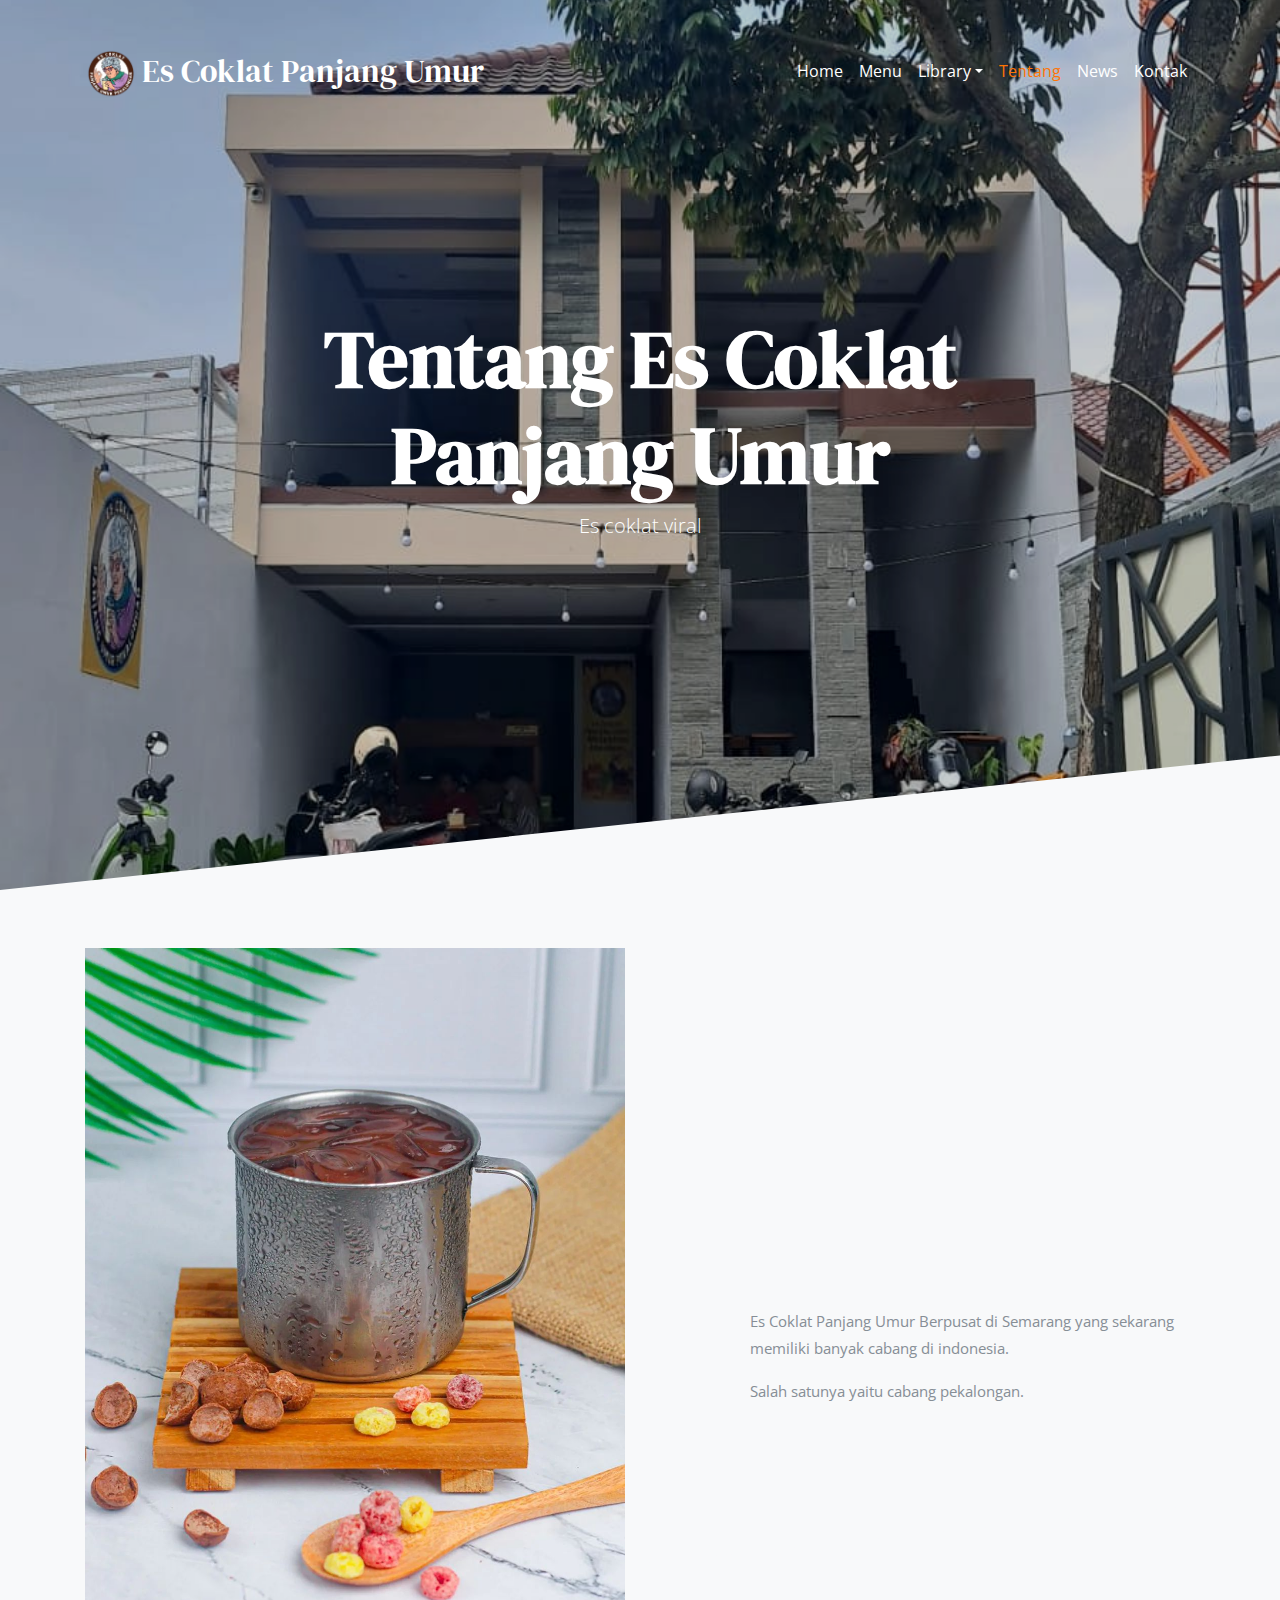
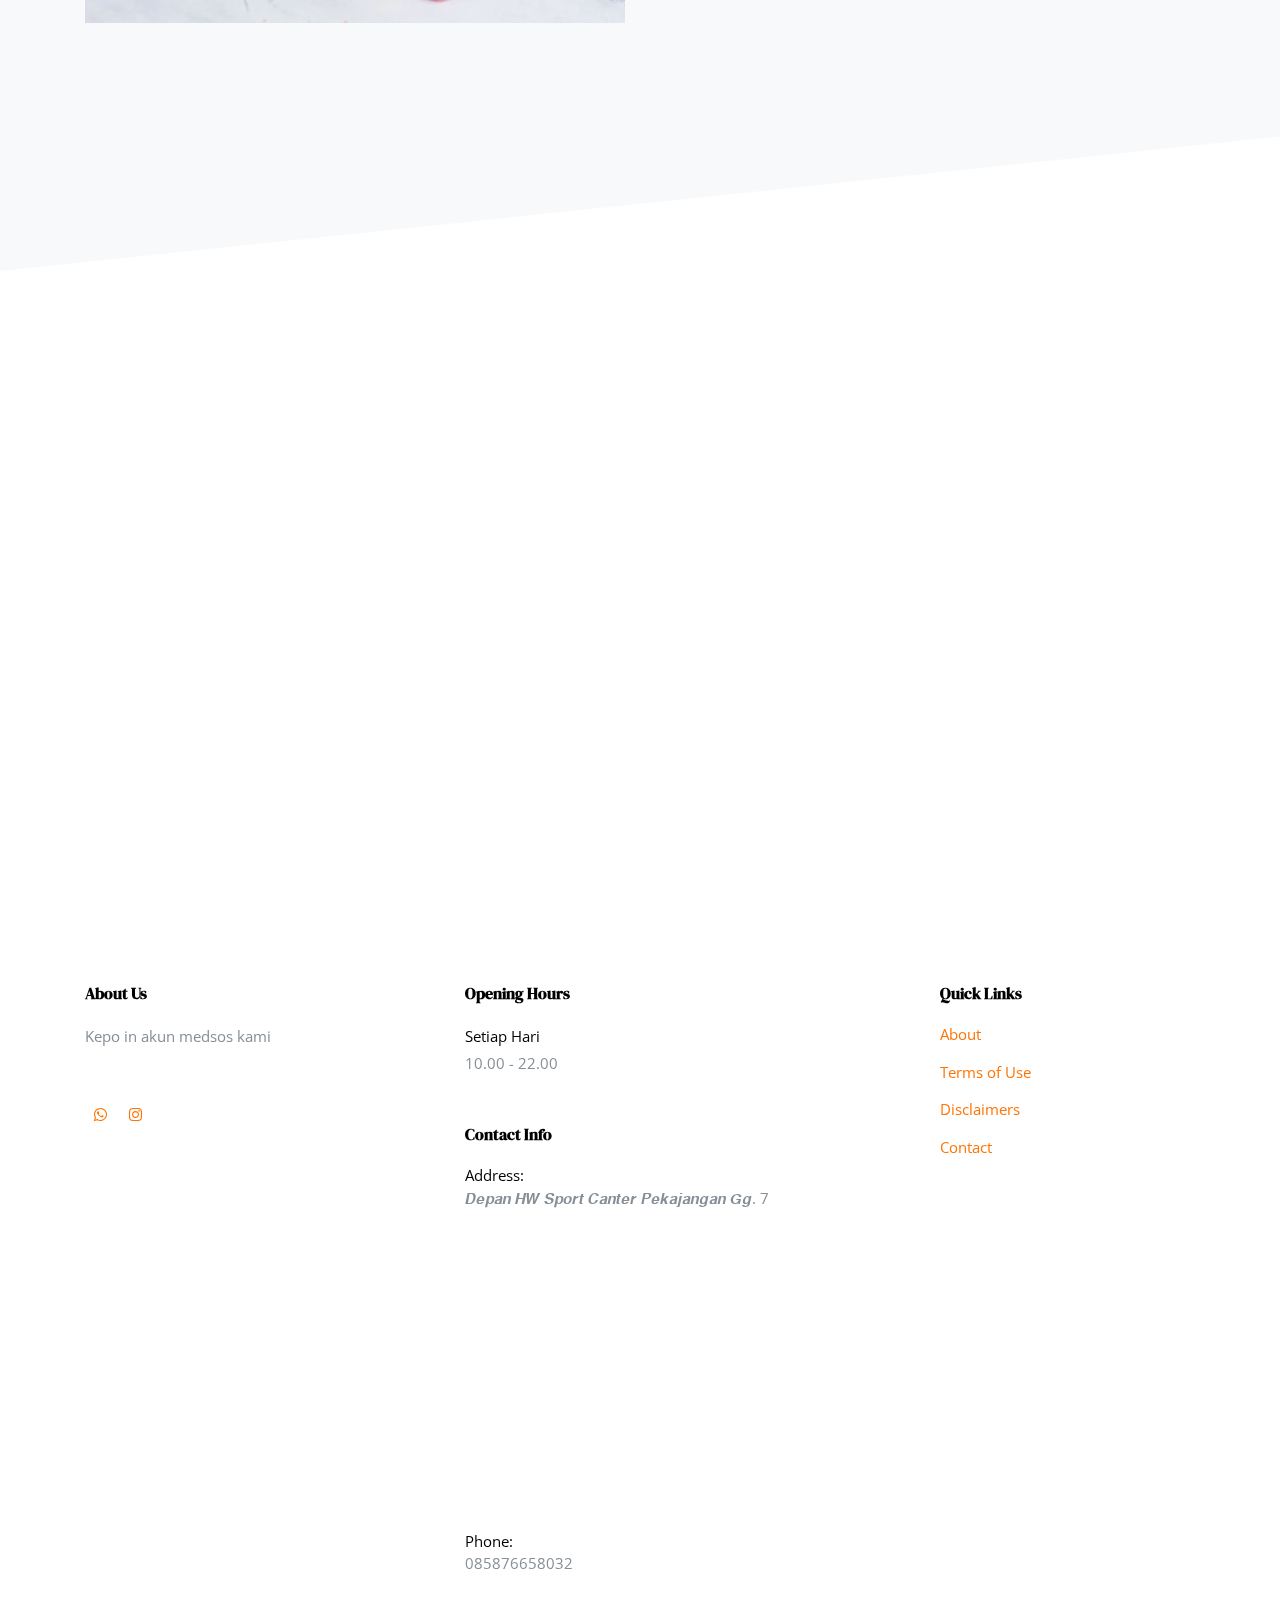
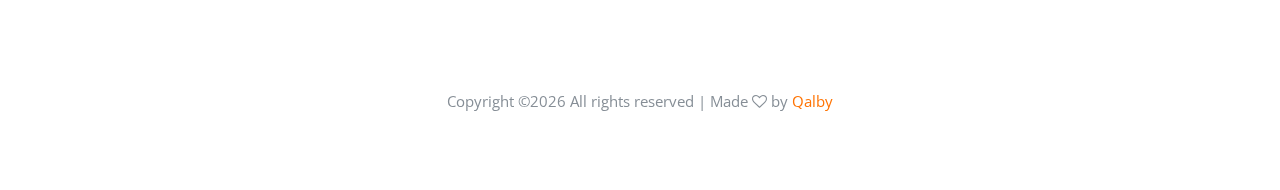
<file: tentang.html>
<!DOCTYPE html>
<html lang="en">
  <head>
    <title>Es coklat panjang umur</title>
    <meta charset="utf-8">
    <meta name="viewport" content="width=device-width, initial-scale=1, shrink-to-fit=no">

    <link href="https://fonts.googleapis.com/css?family=Open+Sans:300,400,700,800|DM+Serif+Display:400,400i&display=swap" rel="stylesheet">

    <link rel="shortcut icon" href="img/logo.png">

    <link href="https://fonts.googleapis.com/css?family=Open+Sans:300,400,700,800" rel="stylesheet">

    <link rel="stylesheet" href="css/bootstrap.css">
    <link rel="stylesheet" href="css/animate.css">
    <link rel="stylesheet" href="css/owl.carousel.min.css">
    <link rel="stylesheet" href="css/aos.css">

    <link rel="stylesheet" href="css/magnific-popup.css">


    <link rel="stylesheet" href="fonts/ionicons/css/ionicons.min.css">
    <link rel="stylesheet" href="fonts/fontawesome/css/font-awesome.min.css">
    <link rel="stylesheet" href="fonts/flaticon/font/flaticon.css">

    <!-- Theme Style -->
    <link rel="stylesheet" href="css/style.css">
  </head>
  <body>
    
    <header role="banner">
      <nav class="navbar navbar-expand-md navbar-dark bg-dark">
        <div class="container">
          <a class="navbar-brand" href="index.html"><img src="img/logo.png" width="50" height="50" class="bro"> Es Coklat Panjang Umur</a>
          <button class="navbar-toggler" type="button" data-toggle="collapse" data-target="#navbarsExample05" aria-controls="navbarsExample05" aria-expanded="false" aria-label="Toggle navigation">
            <span class="navbar-toggler-icon"></span>
          </button>

          <div class="collapse navbar-collapse" id="navbarsExample05">
            <ul class="navbar-nav ml-auto pl-lg-5 pl-0">
              <li class="nav-item">
                <a class="nav-link" href="index.html">Home</a>
              </li>
              <li class="nav-item">
                <a class="nav-link" href="Menu.html">Menu</a>
              </li>
              <li class="nav-item dropdown">
                <a class="nav-link dropdown-toggle" href="Library.html" id="dropdown04" data-toggle="dropdown" aria-haspopup="true" aria-expanded="false">Library</a>
                <div class="dropdown-menu" aria-labelledby="dropdown04">
                  <a class="dropdown-item" href="galeri.html">Galeri</a>
                  <a class="dropdown-item" href="Library.html">Cabang</a>
                  <a class="dropdown-item" href="francise.html">Franchise</a>
                </div>
              </li>
              <li class="nav-item">
                <a class="nav-link active" href="tentang.html">Tentang</a>
              </li>
              <li class="nav-item">
                <a class="nav-link" href="news.html">News</a>
              </li>
              <li class="nav-item">
                <a class="nav-link" href="contact.html">Kontak</a>
              </li>
            </ul>

            
            
          </div>
        </div>
      </nav>
    </header>
    <!-- END header -->
    
    <div class="slider-wrap">
      <div class="slider-item" style="background-image: url('img/header.jpg');">
        
        <div class="container">
          <div class="row slider-text align-items-center justify-content-center">
            <div class="col-md-8 text-center col-sm-12 ">
              <h1 data-aos="fade-up">Tentang Es Coklat Panjang Umur</h1>
              <p class="mb-5" data-aos="fade-up" data-aos-delay="100">Es coklat viral</p>
            </div>
          </div>
        </div>

      </div>
    <!-- END slider -->
    </div> 
    

    <section class="section bg-light py-5  bottom-slant-gray">
      <div class="container">
        <div class="row align-items-center">

          <div class="col-lg-6">
            <img src="img/tentang.jpg" alt="Image" class="img-fluid">
          </div>
          <div class="col-lg-5 ml-auto">
            <div class="text-left heading-wrap">
              <h2 data-aos="fade-up">Es Coklat Panjang Umur </h2>
            </div>
            <!-- <h3 class="mb-4">Welcome To Our Restaurant</h3> -->
            <p>Es Coklat Panjang Umur Berpusat di Semarang yang sekarang memiliki banyak cabang di indonesia.</p>
            <p>Salah satunya yaitu cabang pekalongan.</p>
          </div>
          
        </div>
      </div>
    </section>
    

    <section class="section pb-0">
      <div class="container">
        <div class="row mb-5 justify-content-center" data-aos="fade">
            <div class="col-md-7 text-center heading-wrap">
              <h2 data-aos="fade-up">Best &amp; Good</h2>
            </div>
          </div>
        <div class="row align-items-center">
          <div class="col-lg-4">
            <img src="img/galeri.jpg" alt="Image" class="img-fluid about_img_1" data-aos="fade" data-aos-delay="200">
          </div>
          <div class="col-lg-4">
            <img src="img/galeri1.jpg" alt="Image" class="img-fluid about_img_1" data-aos="fade" data-aos-delay="200">
          </div>
          <div class="col-lg-4">
            <img src="img/galeri2.jpg" alt="Image" class="img-fluid about_img_1" data-aos="fade" data-aos-delay="500">
          </div>
        </div>
      </div>
    </section>

    <footer class="site-footer" role="contentinfo">
      
      <div class="container">
        <div class="row mb-5">
          <div class="col-md-4 mb-5">
            <h3>About Us</h3>
            <p class="mb-5">Kepo in akun medsos kami</p>
            <ul class="list-unstyled footer-link d-flex footer-social">
              <li><a href="https://bit.ly/3rV3Z4i" class="p-2"><span class="fa fa-whatsapp"></span></a></li>
              <li><a href="https://www.instagram.com/escoklatpanjangumur_pekalongan/" class="p-2"><span class="fa fa-instagram"></span></a></li>
            </ul>

          </div>
          <div class="col-md-5 mb-5">
            <div class="mb-5">
              <h3>Opening Hours</h3>
              <p><strong class="d-block font-weight-normal text-black">Setiap Hari</strong>10.00 - 22.00</p>
            </div>
            <div>
              <h3>Contact Info</h3>
              <ul class="list-unstyled footer-link">
                <li class="d-block">
                  <span class="d-block text-black">Address:</span>
                  <span>𝑫𝒆𝒑𝒂𝒏 𝑯𝑾 𝑺𝒑𝒐𝒓𝒕 𝑪𝒂𝒏𝒕𝒆𝒓 𝑷𝒆𝒌𝒂𝒋𝒂𝒏𝒈𝒂𝒏 𝑮𝒈. 7</span>
                <span><iframe src="https://www.google.com/maps/embed?pb=!1m14!1m8!1m3!1d3960.5033856968494!2d109.654016!3d-6.949792!3m2!1i1024!2i768!4f13.1!3m3!1m2!1s0x2e702167b42dab4d%3A0x829059a04c651740!2sGg.%207%20No.7%2C%20Ambo%20Lor%2C%20Ambokembang%2C%20Kec.%20Kedungwuni%2C%20Kabupaten%20Pekalongan%2C%20Jawa%20Tengah%2051173!5e0!3m2!1sid!2sid!4v1665816912853!5m2!1sid!2sid" width="400" height="300" style="border:0;" allowfullscreen="" loading="lazy" referrerpolicy="no-referrer-when-downgrade"></iframe></span></li>
                <li class="d-block"><span class="d-block text-black">Phone:</span><span>085876658032</span></li>
              </ul>
            </div>
          </div>
          <div class="col-md-3 mb-5">
            <h3>Quick Links</h3>
            <ul class="list-unstyled footer-link">
              <li><a href="#">About</a></li>
              <li><a href="#">Terms of Use</a></li>
              <li><a href="#">Disclaimers</a></li>
              <li><a href="#">Contact</a></li>
            </ul>
          </div>
          <div class="col-md-3">
          
          </div>
        </div>
        <div class="row">
          <div class="col-12 text-md-center text-left">
            <p>
            <!-- Link back to Colorlib can't be removed. Template is licensed under CC BY 3.0. -->
Copyright &copy;<script>document.write(new Date().getFullYear());</script> All rights reserved | Made <i class="fa fa-heart-o" aria-hidden="true"></i> by <a href="https://www.instagram.com/shfylqlby/" target="_blank">Qalby</a>
<!-- Link back to Colorlib can't be removed. Template is licensed under CC BY 3.0. -->

            </p>
          </div>
        </div>
      </div>
    </footer>
    <!-- END footer -->

    <!-- loader -->
    <div id="loader" class="show fullscreen"><svg class="circular" width="48px" height="48px"><circle class="path-bg" cx="24" cy="24" r="22" fill="none" stroke-width="4" stroke="#eeeeee"/><circle class="path" cx="24" cy="24" r="22" fill="none" stroke-width="4" stroke-miterlimit="10" stroke="#cf1d16"/></svg></div>

    <script src="js/jquery-3.2.1.min.js"></script>
    <script src="js/popper.min.js"></script>
    <script src="js/bootstrap.min.js"></script>
    <script src="js/owl.carousel.min.js"></script>
    <script src="js/jquery.waypoints.min.js"></script>
    <script src="js/aos.js"></script>

    <script src="js/jquery.magnific-popup.min.js"></script>
    <script src="js/magnific-popup-options.js"></script>
    

    <script src="js/main.js"></script>
    
  </body>
</html>
</file>
<file: fonts/flaticon/font/flaticon.css>
/*
  	Flaticon icon font: Flaticon
  	Creation date: 02/05/2019 01:22
  	*/

@font-face {
  font-family: "Flaticon";
  src: url("./Flaticon.eot");
  src: url("./Flaticon.eot?#iefix") format("embedded-opentype"),
       url("./Flaticon.woff2") format("woff2"),
       url("./Flaticon.woff") format("woff"),
       url("./Flaticon.ttf") format("truetype"),
       url("./Flaticon.svg#Flaticon") format("svg");
  font-weight: normal;
  font-style: normal;
}

@media screen and (-webkit-min-device-pixel-ratio:0) {
  @font-face {
    font-family: "Flaticon";
    src: url("./Flaticon.svg#Flaticon") format("svg");
  }
}

[class^="flaticon-"]:before, [class*=" flaticon-"]:before,
[class^="flaticon-"]:after, [class*=" flaticon-"]:after {   
  font-family: Flaticon;
        font-style: normal;
/* Better Font Rendering =========== */
  -webkit-font-smoothing: antialiased;
  -moz-osx-font-smoothing: grayscale;
}

.flaticon-dinner:before { content: "\f100"; }
.flaticon-hot-coffee-rounded-cup-on-a-plate-from-side-view:before { content: "\f101"; }
.flaticon-alcohol:before { content: "\f102"; }
.flaticon-fish:before { content: "\f103"; }
.flaticon-meat:before { content: "\f104"; }
.flaticon-cook:before { content: "\f105"; }
</file>
<file: css/style.css>
html{overflow-x:hidden}body{background:#fff;font-family:"Open Sans", Arial, sans-serif;font-weight:400;font-size:15px;line-height:1.8;color:#868e96}a{-webkit-transition:.3s all ease;-o-transition:.3s all ease;transition:.3s all ease;text-decoration:none}a:hover{text-decoration:none}h1,h2,h3,h4,h5{color:#000;font-family:"DM Serif Display", serif}.btn,.form-control{outline:none;-webkit-box-shadow:none!important;box-shadow:none!important;border-radius:0px!important}.btn:active,.btn:focus,.form-control:active,.form-control:focus{outline:none}.form-control{-webkit-box-shadow:none!important;box-shadow:none!important;height:46px;border-width:1px}.form-control:active,.form-control:focus{border-color:#ff7404}textarea.form-control{height:inherit}.btn{font-size:13px;text-transform:uppercase;letter-spacing:.2em}.btn.btn-primary{color:#fff;border-width:2px}.btn.btn-primary:active,.btn.btn-primary:focus,.btn.btn-primary:hover{border-color:#ff9037;background:#ff9037}.btn.btn-sm{font-size:12px}.btn.btn-outline-primary{border-width:2px;color:#ff7404}.btn.btn-outline-primary:active,.btn.btn-outline-primary:focus,.btn.btn-outline-primary:hover{color:#fff}.btn.btn-outline-white{border-width:2px;border-color:#fff;color:#fff}.btn.btn-outline-white:focus,.btn.btn-outline-white:hover{background:#fff;color:#000!important;border-width:2px}.btn:hover{text-decoration:none}header{position:absolute;top:0;left:0;width:100%;z-index:5;padding:0px 0}@media (min-width:768px){header{padding:30px 0}}header .navbar-brand{font-family:"DM Serif Display", serif;font-size:2rem}header .navbar-brand.absolute{position:absolute}@media (max-width:991px){header .navbar-brand.absolute{position:relative}}header .navbar-brand span{color:#ff7404}@media (min-width:768px){header .navbar-brand span{color:#ced4da}}header .navbar{background:black!important;padding-top:.5rem;padding-bottom:.5rem}@media (min-width:768px){header .navbar{padding-top:0;padding-bottom:0;background:none!important;position:relative}}header .navbar .nav-link{padding:1.7rem 1rem;outline:none!important;font-size:1rem;color:white!important}@media (max-width:1199px){header .navbar .nav-link{padding:.5rem 0rem}}header .navbar .nav-link.active{color:#ff7404!important}header .navbar .dropdown-menu{font-size:14px;border-radius:4px;border:none;-webkit-box-shadow:0 2px 30px 0px rgba(0, 0, 0, 0.2);box-shadow:0 2px 30px 0px rgba(0, 0, 0, 0.2);min-width:13em;margin-top:-10px}header .navbar .dropdown-menu:before{bottom:100%;left:10%;border:solid transparent;content:" ";height:0;width:0;position:absolute;pointer-events:none;border-bottom-color:#fff;border-width:7px}@media (max-width:991px){header .navbar .dropdown-menu:before{display:none}}header .navbar .dropdown-menu .dropdown-item:hover{background:#ff7404;color:#fff}header .navbar .dropdown-menu .dropdown-item.active{background:#ff7404;color:#fff}header .navbar .dropdown-menu a{padding-top:7px;padding-bottom:7px}header .navbar .cta-btn a{background:#ff7404;color:#fff!important;text-transform:uppercase;font-size:.8rem;padding:15px 20px!important;line-height:1;font-weight:bold;-webkit-transition:.3s all ease;-o-transition:.3s all ease;transition:.3s all ease}header .navbar .cta-btn a:hover{background:#fff;color:#ff7404!important;-webkit-box-shadow:2px 0 30px -5px rgba(0, 0, 0, 0.2);box-shadow:2px 0 30px -5px rgba(0, 0, 0, 0.2)}.half .image,.half .text{width:50%}@media (max-width:991px){.half .image,.half .text{width:100%}}.half .text{padding:7%}.half .image{background-size:cover;background-position:center center}@media (max-width:991px){.half .image{height:350px}}.section-heading h2{font-size:50px}.section-heading .small-sub-heading{font-size:14px;color:#ff7404}.blog .media h3{font-size:20px;margin-bottom:10px}.blog .media .post-meta{font-size:14px;letter-spacing:.2em;text-transform:uppercase}.blog .media>a{width:40%}@media (max-width:767px){.blog .media>a{width:100%;margin-bottom:30px}}.item-dishes{position:relative;display:block;overflow:hidden}.item-dishes img{-webkit-transform:scale(1);-ms-transform:scale(1);transform:scale(1);-webkit-transition:.3s all ease-out;-o-transition:.3s all ease-out;transition:.3s all ease-out;z-index:1}.item-dishes:before{position:absolute;content:"";left:0;right:0;bottom:0;top:0;z-index:2;background:#000;opacity:.3}.item-dishes .text{z-index:3;position:absolute;top:50%;-webkit-transform:translateY(-50%);-ms-transform:translateY(-50%);transform:translateY(-50%);width:100%;text-align:center}.item-dishes .text .dishes-heading{font-size:30px;font-weight:700;max-width:500px;margin:0 auto;text-transform:uppercase;color:#fff}@media (max-width:991px){.item-dishes .text .dishes-heading{font-size:1.3rem}}.item-dishes .text .dishes-price{font-weight:700;font-size:50px;color:#fff;border:none!important;line-height:100px;border-radius:50%;-webkit-transition:.3s all ease;-o-transition:.3s all ease;transition:.3s all ease}.item-dishes:hover img{-webkit-transform:scale(1.1);-ms-transform:scale(1.1);transform:scale(1.1)}.item-dishes:hover .dishes-price{background:transparent;border:2px solid #fff}.heading-wrap{position:relative}.heading-wrap h2{font-size:50px;position:relative;padding-top:30px;z-index:2;font-weight:800}.heading-wrap h2:before{width:80px;height:2px;background:#ff7404;content:"";position:absolute;top:0;left:50%;-webkit-transform:translateX(-50%);-ms-transform:translateX(-50%);transform:translateX(-50%)}.heading-wrap.text-left h2:before{left:0;-webkit-transform:translateX(0%);-ms-transform:translateX(0%);transform:translateX(0%)}.heading-wrap .back-text,.heading-wrap .back-text-dark{z-index:0;line-height:1;top:.5em;left:50%;margin-top:-50px;-webkit-transform:translateX(-50%);-ms-transform:translateX(-50%);transform:translateX(-50%);font-weight:800;font-size:200px;position:absolute;width:100%;color:#f7f7f7;text-transform:uppercase}.heading-wrap .back-text-dark{color:#f2f2f2!important}.lead{font-size:16px}.testimonial p{font-size:20px;color:#000}.testimonial .author img{width:80px;height:80px;border-radius:50%}.testimonial .author .author-info{margin-top:20px}.testimonial .author h4{font-size:18px;margin-bottom:0}.testimonial .author p{color:#cccccc;font-size:14px}.blog,.sched{display:block;background-color:#fff}.blog .bg-image,.blog .text,.sched .bg-image,.sched .text{width:100%}@media (min-width:992px){.blog .bg-image,.blog .text,.sched .bg-image,.sched .text{width:50%}}.blog h3,.sched h3{font-size:20px}.blog .text,.sched .text{padding:30px}.blog .sched-time,.sched .sched-time{font-size:13px;color:#999999}.blog .bg-image,.sched .bg-image{background-size:cover;background-position:center center}@media (max-width:991px){.blog .bg-image,.sched .bg-image{height:200px}}@media (min-width:768px){.blog{margin-bottom:30px}}.blog .bg-image,.blog .text{width:100%}@media (min-width:992px){.blog .bg-image,.blog .text{width:100%}}.blog .bg-image{height:300px}.custom-icon{font-size:70px;color:#ff7404}.owl-carousel .owl-item{-webkit-transition:.3s all ease-in-out;-o-transition:.3s all ease-in-out;transition:.3s all ease-in-out;opacity:.2}.owl-carousel .owl-item.active{opacity:1}.owl-carousel .owl-nav{position:absolute;top:50%;width:100%}.owl-carousel .owl-nav .owl-next,.owl-carousel .owl-nav .owl-prev{position:absolute;-webkit-transform:translateY(-50%);-ms-transform:translateY(-50%);transform:translateY(-50%);margin-top:-10px;opacity:1;-webkit-transition:.3s all ease;-o-transition:.3s all ease;transition:.3s all ease}.owl-carousel .owl-nav .owl-next:active,.owl-carousel .owl-nav .owl-next:focus,.owl-carousel .owl-nav .owl-next:hover,.owl-carousel .owl-nav .owl-prev:active,.owl-carousel .owl-nav .owl-prev:focus,.owl-carousel .owl-nav .owl-prev:hover{outline:none;opacity:1}.owl-carousel .owl-nav .owl-next span:before,.owl-carousel .owl-nav .owl-prev span:before{font-size:40px}.owl-carousel .owl-nav .owl-prev{left:30px!important}.owl-carousel .owl-nav .owl-next{right:30px!important}.owl-carousel .owl-dots{text-align:center}.owl-carousel .owl-dots .owl-dot{width:10px;height:10px;margin:5px;border-radius:50%;background:none;background:#fff;opacity:.5}.owl-carousel .owl-dots .owl-dot.active{opacity:1}.owl-carousel.centernonloop2 .owl-dots,.owl-carousel.centernonloop .owl-dots{margin-top:50px}.owl-carousel.centernonloop2 .owl-dots.disabled,.owl-carousel.centernonloop .owl-dots.disabled{display:block!important}.owl-carousel.centernonloop2 .owl-dots .owl-dot,.owl-carousel.centernonloop .owl-dots .owl-dot{display:inline-block}.owl-carousel.centernonloop2 .owl-dots .owl-dot>span,.owl-carousel.centernonloop .owl-dots .owl-dot>span{display:inline-block;width:7px;height:7px;background:#ccc;-webkit-transition:.3s all ease-in-out;-o-transition:.3s all ease-in-out;transition:.3s all ease-in-out}.owl-carousel.centernonloop2 .owl-dots .owl-dot.active>span,.owl-carousel.centernonloop .owl-dots .owl-dot.active>span{background:#ff7404;-webkit-box-shadow:0 1px 5px 0px rgba(255, 116, 4, 0.3);box-shadow:0 1px 5px 0px rgba(255, 116, 4, 0.3)}.owl-carousel.centernonloop2 .owl-dots .owl-dot:active,.owl-carousel.centernonloop2 .owl-dots .owl-dot:focus,.owl-carousel.centernonloop .owl-dots .owl-dot:active,.owl-carousel.centernonloop .owl-dots .owl-dot:focus{outline:none}.owl-carousel.home-slider,.owl-carousel.home-slider-loop-false{z-index:1;position:relative}.owl-carousel.home-slider-loop-false .btn-link,.owl-carousel.home-slider .btn-link{color:#fff}.owl-carousel.home-slider-loop-false .owl-nav,.owl-carousel.home-slider .owl-nav{opacity:0;visibility:hidden;-webkit-transition:.3s all ease;-o-transition:.3s all ease;transition:.3s all ease}.owl-carousel.home-slider-loop-false .owl-nav button,.owl-carousel.home-slider .owl-nav button{color:#fff}.owl-carousel.home-slider-loop-false:focus .owl-nav,.owl-carousel.home-slider-loop-false:hover .owl-nav,.owl-carousel.home-slider:focus .owl-nav,.owl-carousel.home-slider:hover .owl-nav{opacity:1;visibility:visible}.owl-carousel.home-slider-loop-false .slider-item,.owl-carousel.home-slider .slider-item{background-size:cover;background-repeat:no-repeat;background-position:center center;height:calc(100vh);min: height 700px;position:relative}.owl-carousel.home-slider-loop-false .slider-item:before,.owl-carousel.home-slider .slider-item:before{position:absolute;top:0;left:0;right:0;bottom:0;background:rgba(0, 0, 0, 0.2);content:""}.owl-carousel.home-slider-loop-false .slider-item .slider-text,.owl-carousel.home-slider .slider-item .slider-text{color:#fff;height:calc(100vh);min-height:1000px}.owl-carousel.home-slider-loop-false .slider-item .slider-text .child-name,.owl-carousel.home-slider .slider-item .slider-text .child-name{font-size:40px;color:#fff}.owl-carousel.home-slider-loop-false .slider-item .slider-text h1,.owl-carousel.home-slider .slider-item .slider-text h1{font-size:5rem;color:#fff;line-height:1.2;font-weight:800!important}@media (max-width:991px){.owl-carousel.home-slider-loop-false .slider-item .slider-text h1,.owl-carousel.home-slider .slider-item .slider-text h1{font-size:40px}}.owl-carousel.home-slider-loop-false .slider-item .slider-text p,.owl-carousel.home-slider .slider-item .slider-text p{font-size:20px;line-height:1.5;font-weight:300;color:white}.owl-carousel.home-slider-loop-false .slider-item .slider-text a,.owl-carousel.home-slider .slider-item .slider-text a{color:#fff;text-decoration:underline}.owl-carousel.home-slider-loop-false .slider-item .slider-text .btn,.owl-carousel.home-slider .slider-item .slider-text .btn{text-decoration:none}.owl-carousel.home-slider-loop-false.inner-page .slider-item,.owl-carousel.home-slider.inner-page .slider-item{height:calc(50vh - 117px);min-height:550px}.owl-carousel.home-slider-loop-false.inner-page .slider-item .slider-text,.owl-carousel.home-slider.inner-page .slider-item .slider-text{color:#fff;height:calc(50vh - 117px);min-height:550px}.owl-carousel.home-slider-loop-false .owl-dots,.owl-carousel.home-slider .owl-dots{position:absolute;bottom:200px;width:100%}.owl-carousel.home-slider-loop-false .owl-dots .owl-dot,.owl-carousel.home-slider .owl-dots .owl-dot{width:10px;height:10px;margin:5px;border-radius:50%;border:2px solid rgba(255, 255, 255, 0.5);outline:none!important;position:relative;-webkit-transition:.3s all ease;-o-transition:.3s all ease;transition:.3s all ease}.owl-carousel.home-slider-loop-false .owl-dots .owl-dot.active,.owl-carousel.home-slider .owl-dots .owl-dot.active{border:2px solid white}.owl-carousel.home-slider-loop-false .owl-dots .owl-dot.active span,.owl-carousel.home-slider .owl-dots .owl-dot.active span{background:white}.owl-carousel.major-caousel .owl-stage-outer{padding-top:30px;padding-bottom:30px}.owl-carousel.major-caousel .owl-nav .owl-next,.owl-carousel.major-caousel .owl-nav .owl-prev{-webkit-transition:.3s all ease;-o-transition:.3s all ease;transition:.3s all ease;color:#495057}.owl-carousel.major-caousel .owl-nav .owl-next:focus,.owl-carousel.major-caousel .owl-nav .owl-next:hover,.owl-carousel.major-caousel .owl-nav .owl-prev:focus,.owl-carousel.major-caousel .owl-nav .owl-prev:hover{color:#868e96;outline:none}.owl-carousel.major-caousel .owl-nav .owl-next.disabled,.owl-carousel.major-caousel .owl-nav .owl-prev.disabled{color:#dee2e6}.owl-carousel.major-caousel .owl-nav .owl-prev{left:-60px!important}.owl-carousel.major-caousel .owl-nav .owl-next{right:-60px!important}.owl-carousel.major-caousel .owl-dots{bottom:-30px!important;position:relative}.slider-item{background-size:cover;background-repeat:no-repeat;background-position:center center;height:calc(100vh);min-height:700px;position:relative}.slider-item:before{position:absolute;top:0;left:0;right:0;bottom:0;background:rgba(0, 0, 0, 0.2);content:""}.slider-item .slider-text{color:#fff;height:calc(100vh);min-height:700px}.slider-item .slider-text .child-name{font-size:40px;color:#fff}.slider-item .slider-text h1{font-size:5rem;color:#fff;line-height:1.2;font-weight:800!important}@media (max-width:991px){.slider-item .slider-text h1{font-size:40px}}.slider-item .slider-text p{font-size:20px;line-height:1.5;font-weight:300;color:white}.slider-item .slider-text a{color:#fff;text-decoration:underline}.slider-item .slider-text .btn{text-decoration:none}.slider-wrap{position:relative}.slider-wrap:after{content:"";width:100%;height:220px;background:#fff;z-index:1;bottom:-210px;background-color:#f8f9fa;left:0;position:absolute;-webkit-transform:skewY(-6deg);-ms-transform:skewY(-6deg);transform:skewY(-6deg);-webkit-transform-origin:top left;-ms-transform-origin:top left;transform-origin:top left}.slider-wrap.no-slanted:after{display:none}.owl-custom-nav{float:right;position:relative;z-index:10}.owl-custom-nav .owl-custom-next,.owl-custom-nav .owl-custom-prev{padding:10px;font-size:30px;background:#ccc;line-height:0;width:60px;text-align:center;display:inline-block}.section{padding:15em 0;position:relative;z-index:2}.section-subscribe{padding:2em 0}.quote-content{max-width:350px;font-size:16px;color:#000;font-style:italic;position:relative;display:table}@media (max-width:991px){.quote-content{max-width:100%}}.quote-content .quote,.quote-content .text{display:table-cell;vertical-align:top}.quote-content .quote{font-size:100px;line-height:.5;z-index:0}.quote-content .text{padding-left:40px;line-height:2}.quote-content.float-right{position:relative;margin-left:2em;margin-right:-10em}@media (max-width:991px){.quote-content.float-right{margin-left:0em;margin-right:0em;float:none!important}}.quote-content.float-left{position:relative;margin-right:2em;margin-left:-10em}@media (max-width:991px){.quote-content.float-left{margin-right:0em;margin-left:0em;float:none!important}}.form-wrap{background:#fff;padding:50px;-webkit-box-shadow:0 20px 50px -10px rgba(0, 0, 0, 0.5);box-shadow:0 20px 50px -10px rgba(0, 0, 0, 0.5)}.form-wrap h2{font-size:18px;text-transform:uppercase;color:#000;letter-spacing:.1em;margin-bottom:40px}.form-wrap.overlap{z-index:99;position:relative;margin-top:-10em}.form-wrap.primary{background:#ff7404}.form-wrap.warning{background:#ffc107}.form-wrap.primary h2,.form-wrap.warning h2{color:#fff}.form-wrap.primary .form-control,.form-wrap.warning .form-control{border:2px solid transparent}.form-wrap.primary input[type=submit],.form-wrap.warning input[type=submit]{-webkit-box-shadow:0 20px 50px -10px rgba(0, 0, 0, 0.5)!important;box-shadow:0 20px 50px -10px rgba(0, 0, 0, 0.5)!important}.select-wrap{position:relative}.select-wrap .select-arrow-icon{font-size:20px;color:#000;position:absolute;right:20px;top:50%;-webkit-transform:translateY(-50%);-ms-transform:translateY(-50%);transform:translateY(-50%)}.select-wrap select{-webkit-appearance:none;-moz-appearance:none;appearance:none;height:50px!important}.contact-form-contact-info p{margin-bottom:30px;font-size:20px;line-height:1.5;color:#000}.contact-form-contact-info p .icon{top:-4px;position:relative;width:0px;font-size:30px;color:#ff7404}.load-more{display:block;padding:40px;text-align:center;background:#e9ecef;color:#000;font-size:20px}.load-more:hover{background:#ff7404;color:#fff}.cover_1{background-size:cover;background-position:center center;padding:7em 0}.cover_1 .sub-heading{color:rgba(255, 255, 255, 0.7);font-size:22px}.cover_1 .heading{font-size:50px;color:white;font-weight:300}.heading{color:#000}.heading.border-bottom{position:relative;padding-bottom:30px}.heading.border-bottom:before{bottom:0;position:absolute;content:"";width:50px;height:2px;left:50%;-webkit-transform:translateX(-50%);-ms-transform:translateX(-50%);transform:translateX(-50%);background:#ff7404}.text-black{color:#000!important}.stretch-section .video{display:block;position:relative;-webkit-box-shadow:4px 4px 70px -20px rgba(0, 0, 0, 0.5);box-shadow:4px 4px 70px -20px rgba(0, 0, 0, 0.5)}.media-feature{padding:30px;-webkit-transition:.2s all ease-out;-o-transition:.2s all ease-out;transition:.2s all ease-out;background:#fff;z-index:1;position:relative;border-bottom:10px solid transparent;border-radius:4px;font-size:15px}.media-feature .icon{font-size:60px;color:#ff7404}.media-feature h3{font-size:16px;text-transform:uppercase}.media-feature:focus,.media-feature:hover{-webkit-box-shadow:0 2px 20px -3px rgba(0, 0, 0, 0.1);box-shadow:0 2px 20px -3px rgba(0, 0, 0, 0.1);-webkit-transform:scale(1.05);-ms-transform:scale(1.05);transform:scale(1.05);z-index:2;border-bottom:10px solid #ff7404}.media-custom{background:#fff;-webkit-transition:.3s all ease;-o-transition:.3s all ease;transition:.3s all ease;margin-bottom:30px;position:relative;top:0}.media-custom .meta-post{color:#ced4da;font-size:13px;text-transform:uppercase}.media-custom>a{position:relative;overflow:hidden;display:block}.media-custom .meta-chat{color:#ced4da}.media-custom .meta-chat:hover{color:#868e96}.media-custom img{-webkit-transition:.3s all ease;-o-transition:.3s all ease;transition:.3s all ease}.media-custom:focus img,.media-custom:hover img{-webkit-transform:scale(1.1);-ms-transform:scale(1.1);transform:scale(1.1)}.media-custom .media-body{padding:30px}.media-custom .media-body h3{font-size:20px}.media-custom .media-body p:last-child{margin-bottom:0}.list-unstyled.check li{position:relative;padding-left:30px;line-height:1.3;margin-bottom:10px}.list-unstyled.check li:before{color:#5AC8D8;left:0;font-family:"Ionicons";content:"\f122";position:absolute}#modalAppointment .modal-content{border-radius:0;border:none}#modalAppointment .modal-body,#modalAppointment .modal-footer{padding:40px}@media (max-width:991px){.img-md-fluid{max-width:100%}}.site-footer{position:relative;z-index:5;padding:5em 0}.site-footer:before{content:"";width:100%;height:240px;z-index:-1;top:0px;background-color:#fff;left:0;position:absolute;-webkit-transform:skewY(-6deg);-ms-transform:skewY(-6deg);transform:skewY(-6deg);-webkit-transform-origin:top left;-ms-transform-origin:top left;transform-origin:top left}.site-footer p:last-child{margin-bottom:0}.site-footer h3{font-size:16px;margin-bottom:20px;font-weight:bold}.site-footer .footer-link li{line-height:1.5;margin-bottom:15px}.site-footer hr{width:100%}.footer-social a{line-height:0;border-radius:50%;margin:0 5px 5px 0;border:1px solid rgba(255, 255, 255, 0.1);width:30px;height:30px;text-align:center;display:inline-block}.footer-social a:hover{background:#fff;border-color:#fff;color:#000}.link-thumbnail{display:block;position:relative;overflow:hidden;text-align:center}@media (max-width:991px){.link-thumbnail{margin-bottom:30px}}.link-thumbnail img{position:relative;-webkit-transition:.3s all ease;-o-transition:.3s all ease;transition:.3s all ease}.link-thumbnail .date{display:block;font-size:12px;color:rgba(255, 255, 255, 0.4);text-transform:uppercase;margin-bottom:10px}.link-thumbnail .icon{position:absolute;-webkit-transition:.3s all ease;-o-transition:.3s all ease;transition:.3s all ease;z-index:4;top:50%;font-size:30px;color:#fff;left:50%;-webkit-transform:translate(-50%, -50%);-ms-transform:translate(-50%, -50%);transform:translate(-50%, -50%);opacity:0;visibility:hidden;margin-top:30px}.link-thumbnail h3{opacity:0;visibility:hidden;position:absolute;bottom:-20px;left:0;color:#fff;font-size:18px;-webkit-transition:.5s all ease;-o-transition:.5s all ease;transition:.5s all ease;z-index:10;left:50%;display:block;width:77%;-webkit-transform:translateX(-50%);-ms-transform:translateX(-50%);transform:translateX(-50%)}.link-thumbnail:before{opacity:0;visibility:hidden;z-index:2;-webkit-transition:.3s all ease;-o-transition:.3s all ease;transition:.3s all ease;top:0;left:0;right:0;bottom:0;content:"";background:rgba(0, 0, 0, 0.6);position:absolute}.link-thumbnail:hover h3{opacity:1;visibility:visible;bottom:30px}.link-thumbnail:hover img{-webkit-transform:scale(1.1);-ms-transform:scale(1.1);transform:scale(1.1)}.link-thumbnail:hover .icon{opacity:1;visibility:visible;margin-top:0px}.link-thumbnail:hover:before{opacity:1;visibility:visible}.border-t{border-top:1px solid #f8f9fa}.copyright{font-size:14px}.element-animate{opacity:0;visibility:hidden}#loader{position:fixed;width:96px;height:96px;left:50%;top:50%;-webkit-transform:translate(-50%, -50%);-ms-transform:translate(-50%, -50%);transform:translate(-50%, -50%);background-color:rgba(255, 255, 255, 0.9);-webkit-box-shadow:0px 24px 64px rgba(0, 0, 0, 0.24);box-shadow:0px 24px 64px rgba(0, 0, 0, 0.24);border-radius:16px;opacity:0;visibility:hidden;-webkit-transition:opacity .2s ease-out, visibility 0s linear .2s;-o-transition:opacity .2s ease-out, visibility 0s linear .2s;transition:opacity .2s ease-out, visibility 0s linear .2s;z-index:1000}#loader.fullscreen{padding:0;left:0;top:0;width:100%;height:100%;-webkit-transform:none;-ms-transform:none;transform:none;background-color:#fff;border-radius:0;-webkit-box-shadow:none;box-shadow:none}#loader.show{-webkit-transition:opacity .4s ease-out, visibility 0s linear 0s;-o-transition:opacity .4s ease-out, visibility 0s linear 0s;transition:opacity .4s ease-out, visibility 0s linear 0s;visibility:visible;opacity:1}#loader .circular{-webkit-animation:loader-rotate 2s linear infinite;animation:loader-rotate 2s linear infinite;position:absolute;left:calc(50% - 24px);top:calc(50% - 24px);display:block;-webkit-transform:rotate(0deg);-ms-transform:rotate(0deg);transform:rotate(0deg)}#loader .path{stroke-dasharray:1, 200;stroke-dashoffset:0;-webkit-animation:loader-dash 1.5s ease-in-out infinite;animation:loader-dash 1.5s ease-in-out infinite;stroke-linecap:round}@-webkit-keyframes loader-rotate{to{-webkit-transform:rotate(360deg);transform:rotate(360deg)}}@keyframes loader-rotate{to{-webkit-transform:rotate(360deg);transform:rotate(360deg)}}@-webkit-keyframes loader-dash{0%{stroke-dasharray:1, 200;stroke-dashoffset:0}50%{stroke-dasharray:89, 200;stroke-dashoffset:-35px}to{stroke-dasharray:89, 200;stroke-dashoffset:-136px}}@keyframes loader-dash{0%{stroke-dasharray:1, 200;stroke-dashoffset:0}50%{stroke-dasharray:89, 200;stroke-dashoffset:-35px}to{stroke-dasharray:89, 200;stroke-dashoffset:-136px}}.bottom-slant-gray{position:relative}.bottom-slant-gray:after{content:"";width:100%;height:240px;background:#fff;z-index:-1;bottom:-200px;background-color:#f8f9fa;left:0;position:absolute;-webkit-transform:skewY(-6deg);-ms-transform:skewY(-6deg);transform:skewY(-6deg);-webkit-transform-origin:top left;-ms-transform-origin:top left;transform-origin:top left}.top-slant-white{position:relative;margin-top:-200px;z-index:-1}.top-slant-white:before{content:"";width:100%;height:240px;background:#fff;z-index:-1;top:0px;background-color:#fff;left:0;position:absolute;-webkit-transform:skewY(-6deg);-ms-transform:skewY(-6deg);transform:skewY(-6deg);-webkit-transform-origin:top left;-ms-transform-origin:top left;transform-origin:top left}.top-slant-white2{position:relative}.top-slant-white2:before{content:"";width:100%;height:240px;background:#fff;z-index:-1;top:0px;background-color:#fff;left:0;position:absolute;-webkit-transform:skewY(-6deg);-ms-transform:skewY(-6deg);transform:skewY(-6deg);-webkit-transform-origin:top left;-ms-transform-origin:top left;transform-origin:top left}.relative-higher{position:relative;z-index:5}.service-block h3{font-size:1rem;text-transform:uppercase;letter-spacing:.2rem}.about_img_1{margin-bottom:30px}.wrap-icon{width:80px;height:80px;margin-bottom:30px;border-radius:50%;position:relative;display:block;background:#ff7404}.wrap-icon>span{font-size:2rem;color:#fff;position:absolute;top:50%;left:50%;-webkit-transform:translate(-50%, -50%);-ms-transform:translate(-50%, -50%);transform:translate(-50%, -50%)}.comment-form-wrap{clear:both}.comment-list{padding:0;margin:0}.comment-list .children{padding:50px 0 0 40px;margin:0;float:left;width:100%}.comment-list li{padding:0;margin:0 0 30px 0;float:left;width:100%;clear:both;list-style:none}.comment-list li .vcard{width:80px;float:left}.comment-list li .vcard img{width:50px;border-radius:50%}.comment-list li .comment-body{float:right;width:calc(100% - 80px)}.comment-list li .comment-body h3{font-size:20px}.comment-list li .comment-body .meta{text-transform:uppercase;font-size:13px;letter-spacing:.1em;color:#ccc}.comment-list li .comment-body .reply{padding:5px 10px;background:#e6e6e6;color:#000;text-transform:uppercase;font-size:14px}.comment-list li .comment-body .reply:hover{color:#000;background:#e3e3e3}.search-form{background:#f7f7f7}.search-form .form-group{position:relative}.search-form .icon{position:absolute;top:50%;right:20px;-webkit-transform:translateY(-50%);-ms-transform:translateY(-50%);transform:translateY(-50%)}.post-meta{font-size:13px;text-transform:uppercase;letter-spacing:.2em}.post-meta a{color:#fff;border-bottom:1px solid rgba(255, 255, 255, 0.5)}.sidebar-box{margin-bottom:30px;padding:25px;font-size:15px;width:100%;float:left;background:#fff}.sidebar-box :last-child{margin-bottom:0}.sidebar-box h3{font-size:18px;margin-bottom:15px}.categories li,.sidelink li{position:relative;margin-bottom:10px;padding-bottom:10px;border-bottom:1px dotted #dee2e6;list-style:none}.categories li:last-child,.sidelink li:last-child{margin-bottom:0;border-bottom:none;padding-bottom:0}.categories li a,.sidelink li a{display:block}.categories li a span,.sidelink li a span{position:absolute;right:0;top:0;color:#ccc}.categories li.active a,.sidelink li.active a{color:#000;font-style:italic}
/*# sourceMappingURL=style.css.map */
</file>
